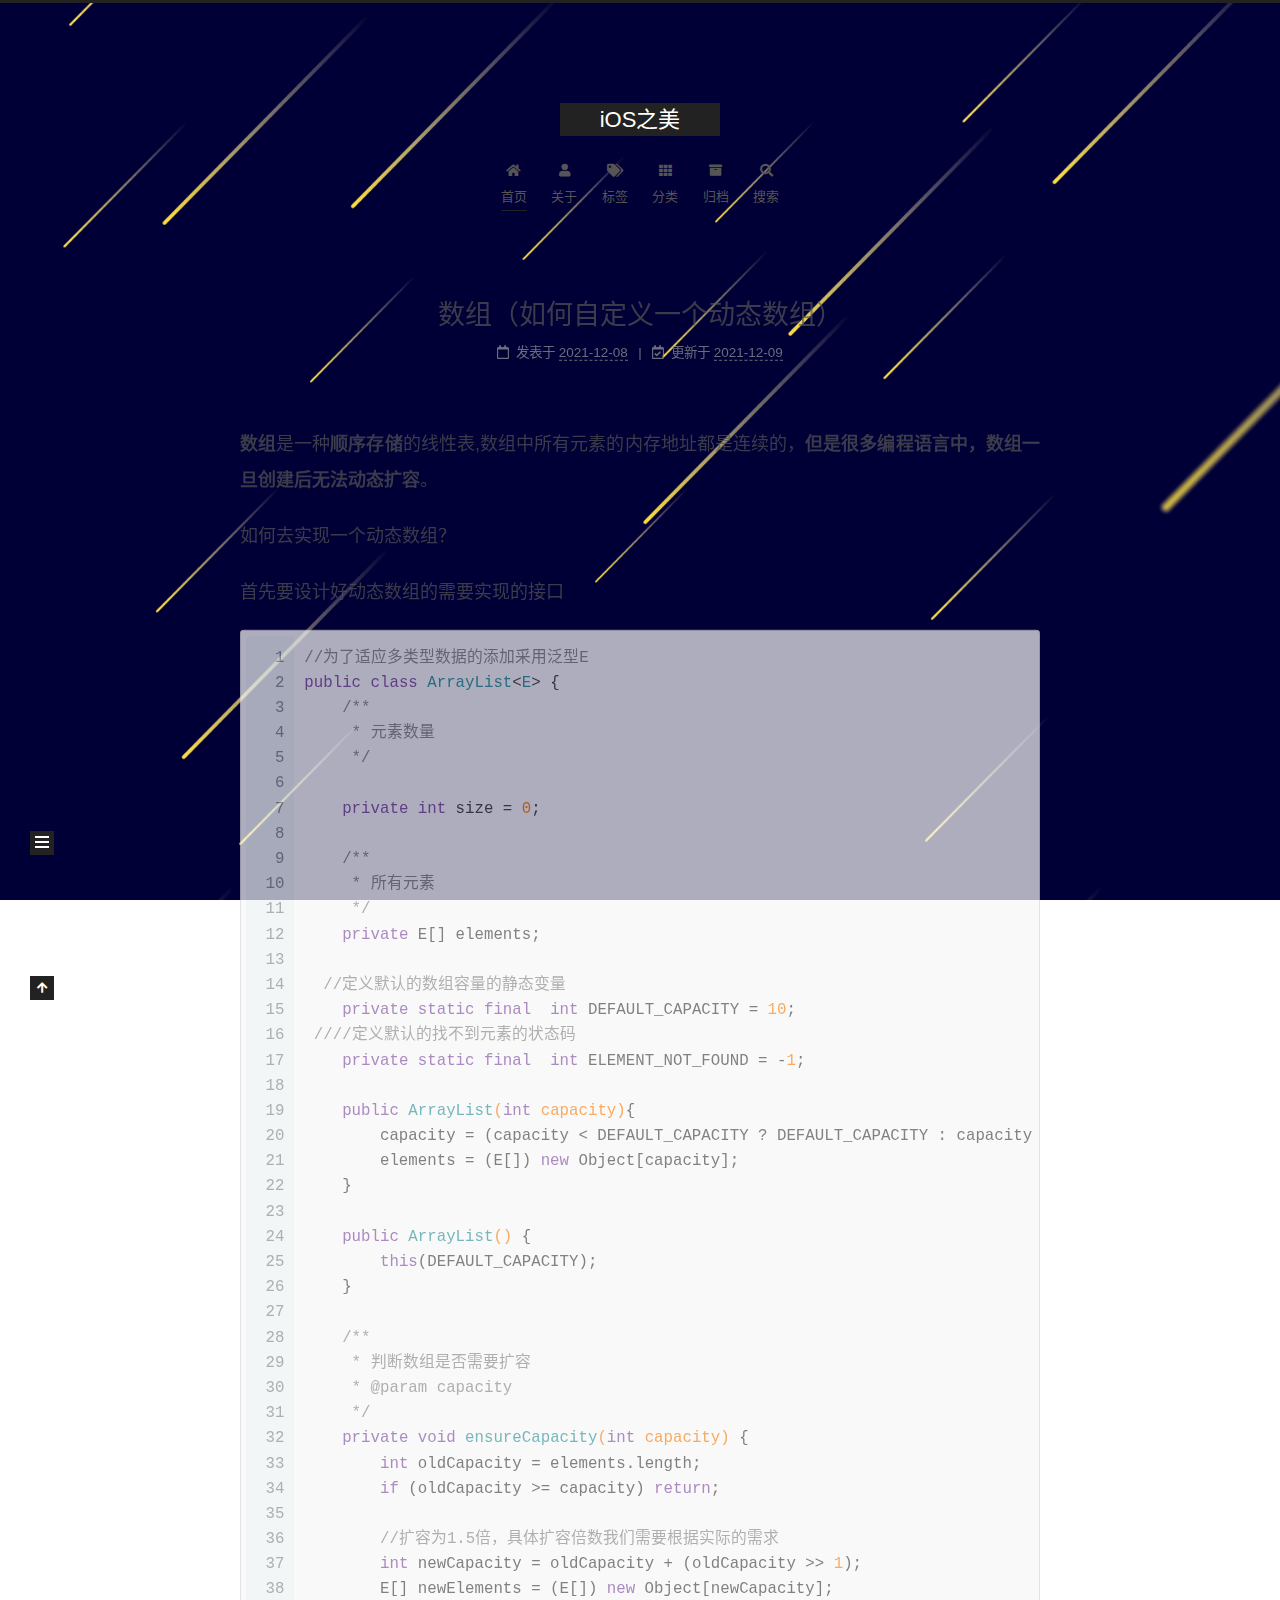
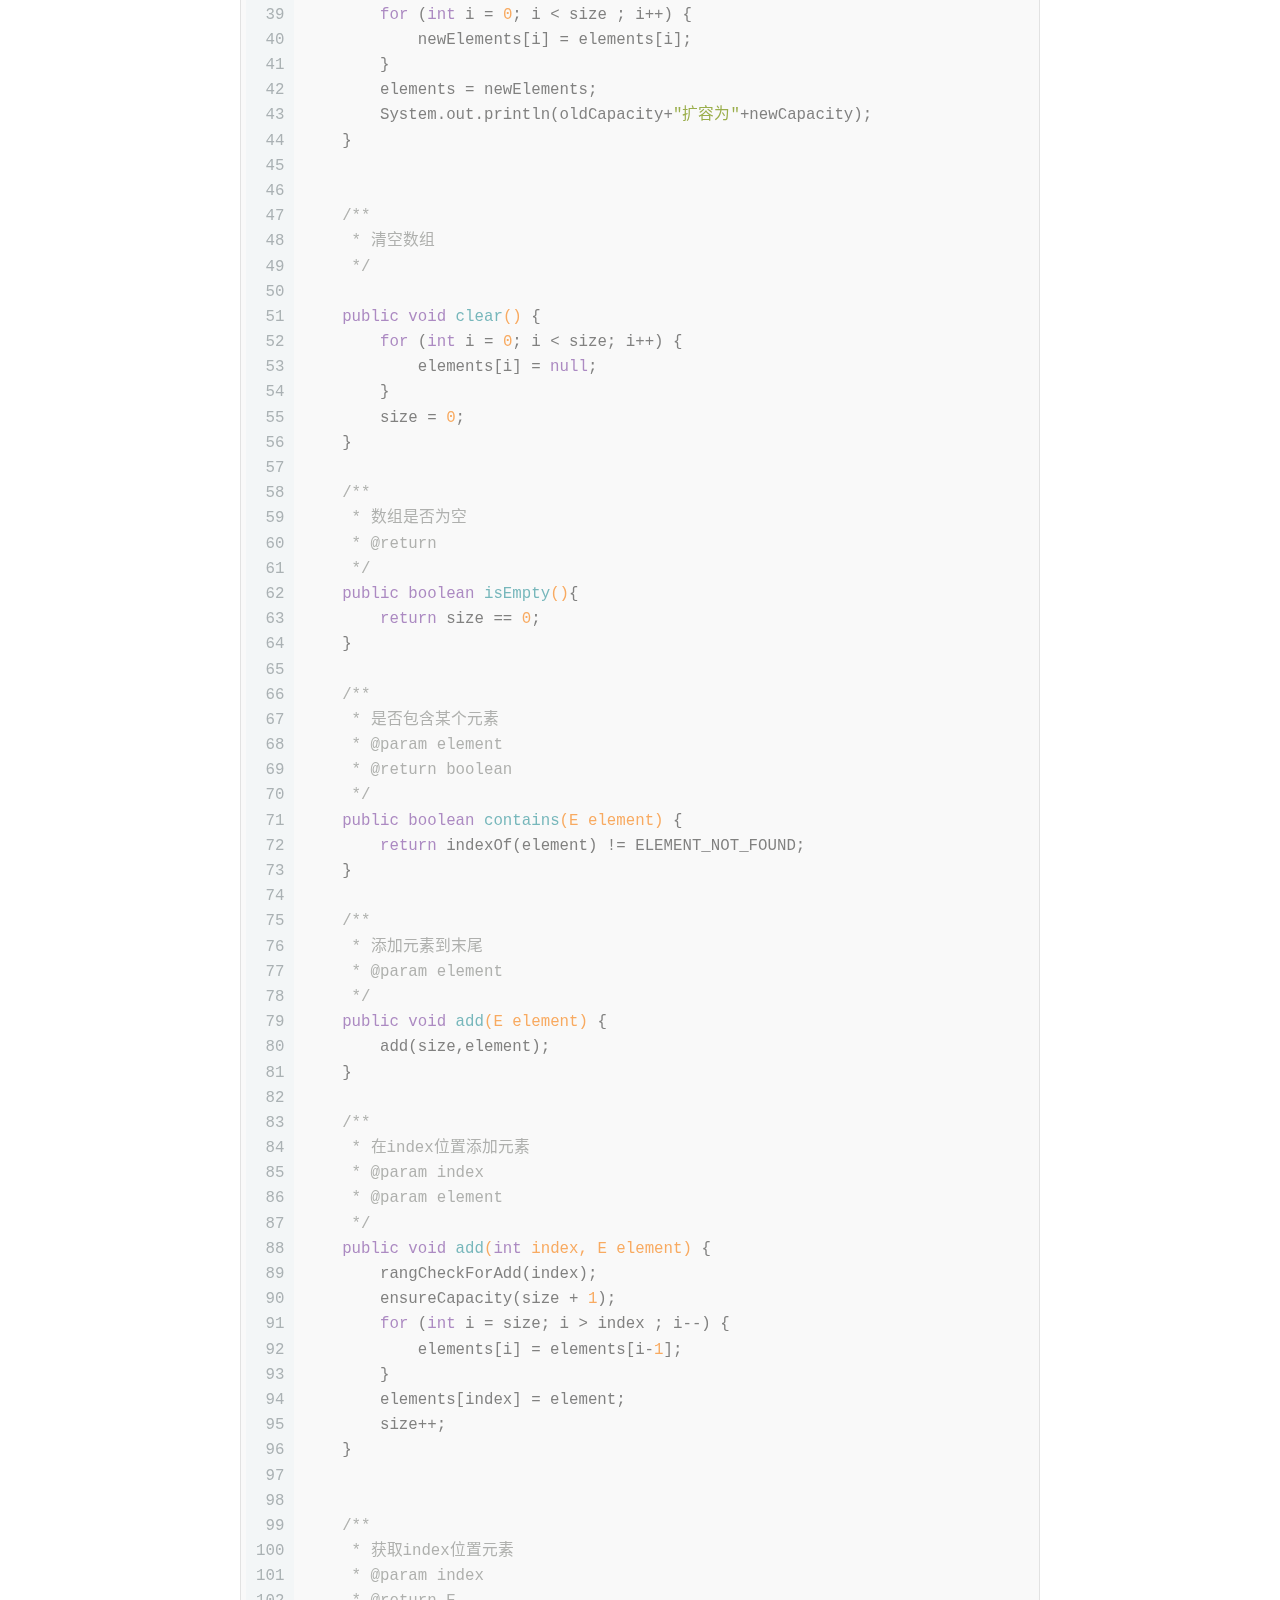
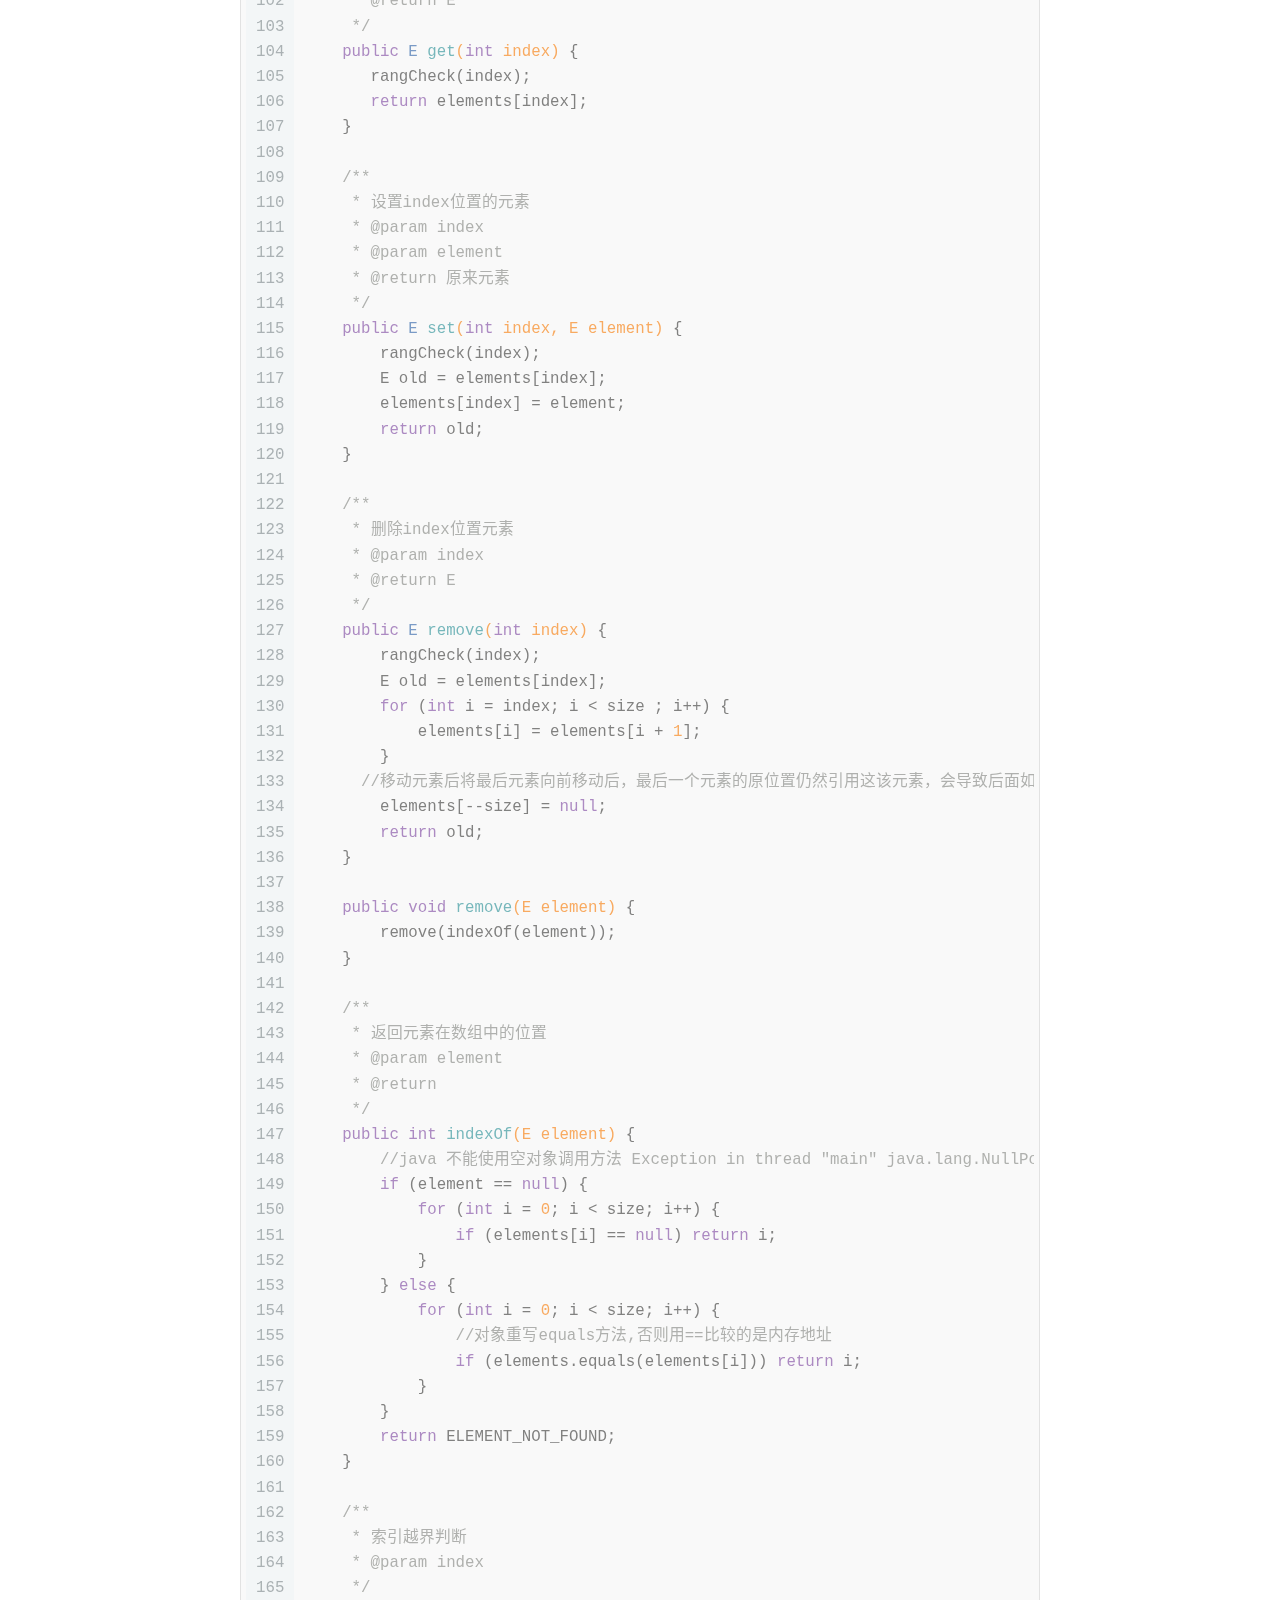
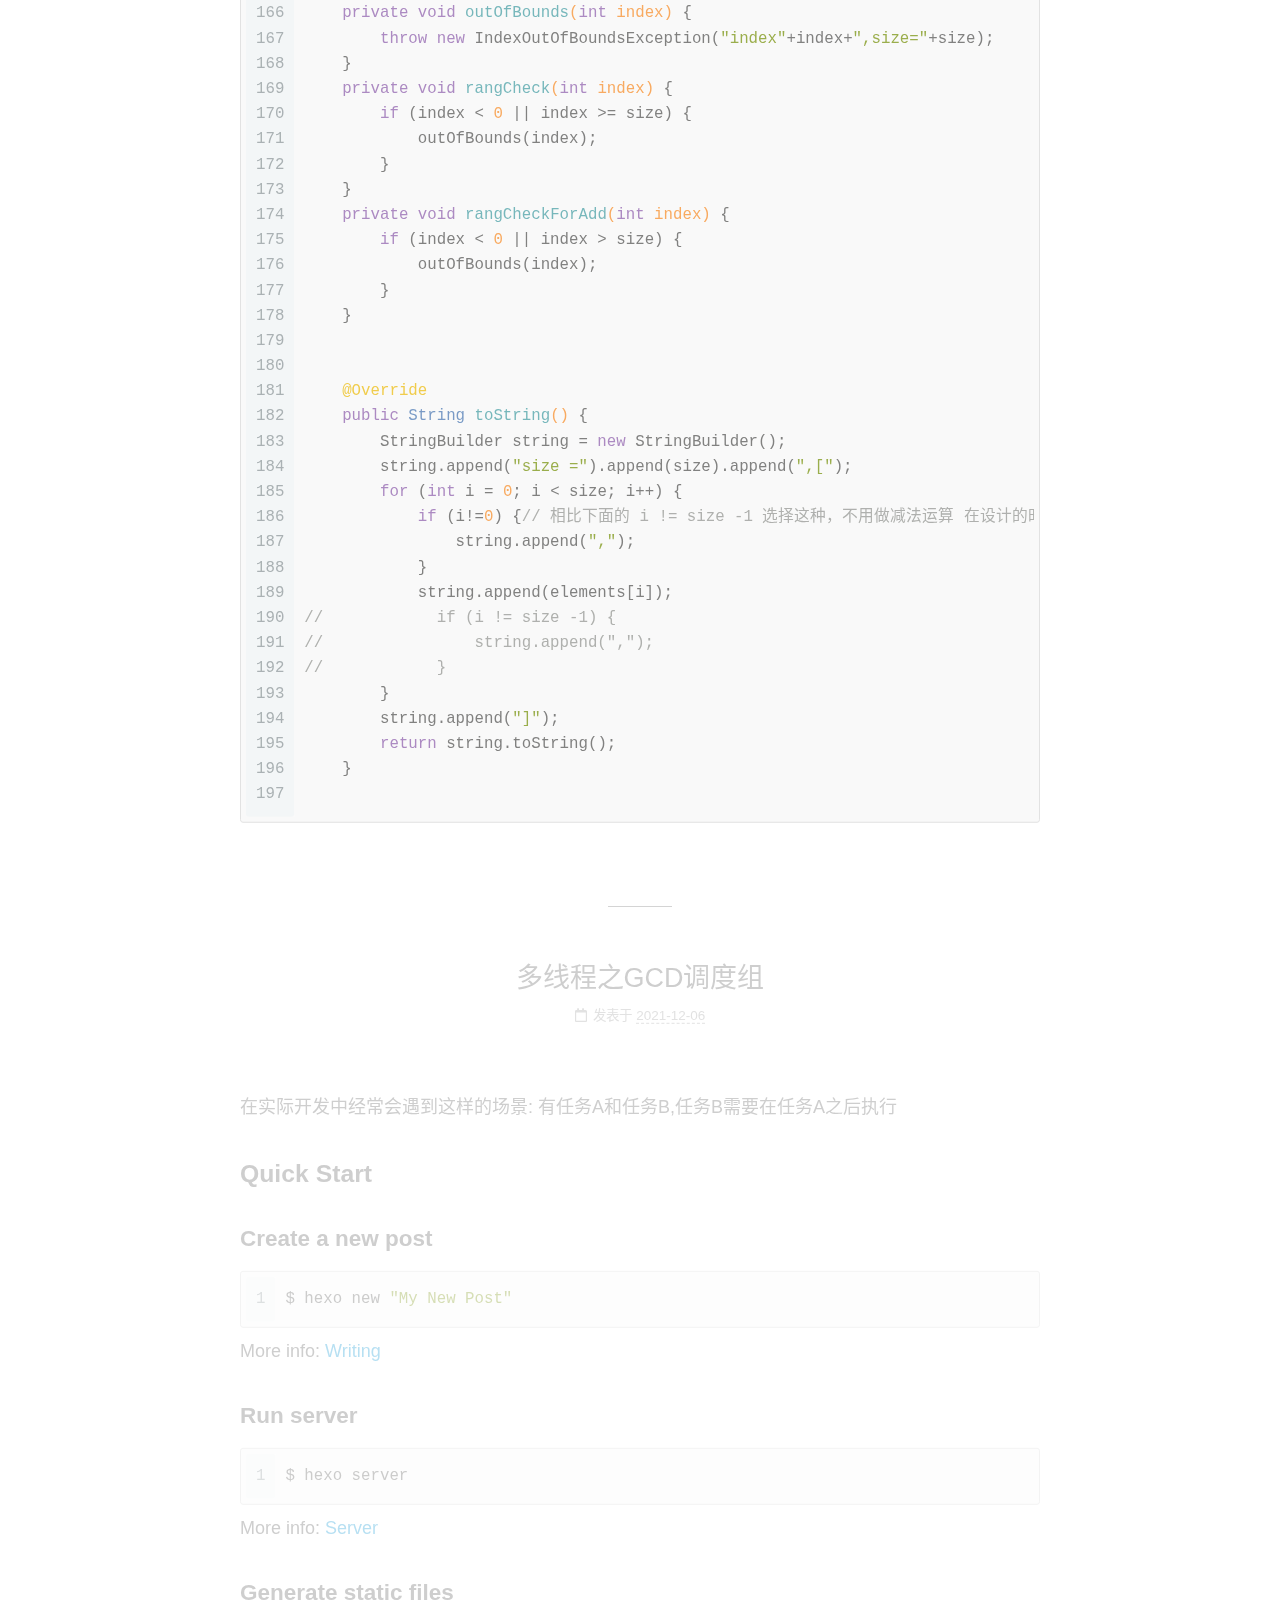
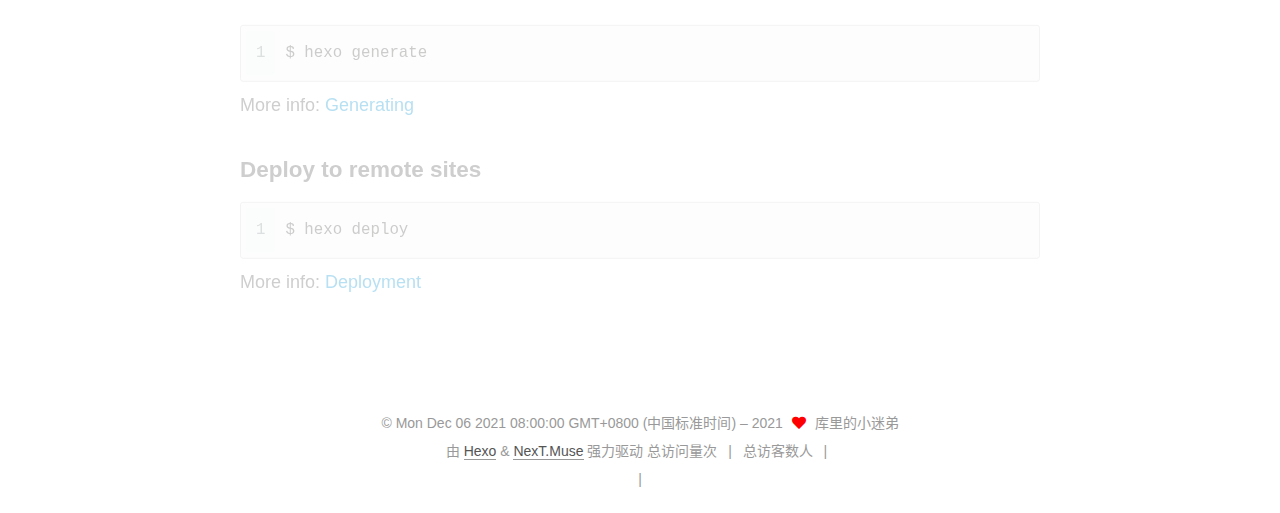
<file: index.html>
<!DOCTYPE html>
<html lang="zh-CN">
<head>
  <meta charset="UTF-8">
<meta name="viewport" content="width=device-width, initial-scale=1, maximum-scale=2">
<meta name="theme-color" content="#222">
<meta name="generator" content="Hexo 5.4.0">
  <link rel="apple-touch-icon" sizes="180x180" href="/images/apple-touch-icon-next.png">
  <link rel="icon" type="image/png" sizes="32x32" href="/images/favicon-32x32-next.png">
  <link rel="icon" type="image/png" sizes="16x16" href="/images/favicon-16x16-next.png">
  <link rel="mask-icon" href="/images/logo.svg" color="#222">

<link rel="stylesheet" href="/css/main.css">


<link rel="stylesheet" href="/lib/font-awesome/css/all.min.css">
  <link rel="stylesheet" href="/lib/pace/pace-theme-minimal.min.css">
  <script src="/lib/pace/pace.min.js"></script>

<script id="hexo-configurations">
    var NexT = window.NexT || {};
    var CONFIG = {"hostname":"qiuzhihang888.github.io","root":"/","scheme":"Muse","version":"7.8.0","exturl":false,"sidebar":{"position":"left","display":"post","padding":18,"offset":12,"onmobile":false},"copycode":{"enable":false,"show_result":false,"style":null},"back2top":{"enable":true,"sidebar":false,"scrollpercent":false},"bookmark":{"enable":false,"color":"#222","save":"auto"},"fancybox":false,"mediumzoom":false,"lazyload":false,"pangu":false,"comments":{"style":"tabs","active":null,"storage":true,"lazyload":false,"nav":null},"algolia":{"hits":{"per_page":10},"labels":{"input_placeholder":"Search for Posts","hits_empty":"We didn't find any results for the search: ${query}","hits_stats":"${hits} results found in ${time} ms"}},"localsearch":{"enable":true,"trigger":"manual","top_n_per_article":1,"unescape":false,"preload":false},"motion":{"enable":true,"async":false,"transition":{"post_block":"fadeIn","post_header":"slideDownIn","post_body":"slideDownIn","coll_header":"slideLeftIn","sidebar":"slideUpIn"}},"path":"search.xml"};
  </script>

  <meta name="description" content="人生之败,非傲即惰,二者必居其一">
<meta property="og:type" content="website">
<meta property="og:title" content="iOS之美">
<meta property="og:url" content="http://qiuzhihang888.github.io/index.html">
<meta property="og:site_name" content="iOS之美">
<meta property="og:description" content="人生之败,非傲即惰,二者必居其一">
<meta property="og:locale" content="zh_CN">
<meta property="article:author" content="库里的小迷弟">
<meta name="twitter:card" content="summary">

<link rel="canonical" href="http://qiuzhihang888.github.io/">


<script id="page-configurations">
  // https://hexo.io/docs/variables.html
  CONFIG.page = {
    sidebar: "",
    isHome : true,
    isPost : false,
    lang   : 'zh-CN'
  };
</script>

  <title>iOS之美</title>
  






  <noscript>
  <style>
  .use-motion .brand,
  .use-motion .menu-item,
  .sidebar-inner,
  .use-motion .post-block,
  .use-motion .pagination,
  .use-motion .comments,
  .use-motion .post-header,
  .use-motion .post-body,
  .use-motion .collection-header { opacity: initial; }

  .use-motion .site-title,
  .use-motion .site-subtitle {
    opacity: initial;
    top: initial;
  }

  .use-motion .logo-line-before i { left: initial; }
  .use-motion .logo-line-after i { right: initial; }
  </style>
</noscript>

<link rel="alternate" href="/rss2.xml" title="iOS之美" type="application/rss+xml">
</head>

<body itemscope itemtype="http://schema.org/WebPage">
  <div class="container use-motion">
    <div class="headband"></div>

    <header class="header" itemscope itemtype="http://schema.org/WPHeader">
      <div class="header-inner"><div class="site-brand-container">
  <div class="site-nav-toggle">
    <div class="toggle" aria-label="切换导航栏">
      <span class="toggle-line toggle-line-first"></span>
      <span class="toggle-line toggle-line-middle"></span>
      <span class="toggle-line toggle-line-last"></span>
    </div>
  </div>

  <div class="site-meta">

    <a href="/" class="brand" rel="start">
      <span class="logo-line-before"><i></i></span>
      <h1 class="site-title">iOS之美</h1>
      <span class="logo-line-after"><i></i></span>
    </a>
  </div>

  <div class="site-nav-right">
    <div class="toggle popup-trigger">
        <i class="fa fa-search fa-fw fa-lg"></i>
    </div>
  </div>
</div>




<nav class="site-nav">
  <ul id="menu" class="main-menu menu">
        <li class="menu-item menu-item-home">

    <a href="/" rel="section"><i class="fa fa-home fa-fw"></i>首页</a>

  </li>
        <li class="menu-item menu-item-about">

    <a href="/about/" rel="section"><i class="fa fa-user fa-fw"></i>关于</a>

  </li>
        <li class="menu-item menu-item-tags">

    <a href="/tags/" rel="section"><i class="fa fa-tags fa-fw"></i>标签</a>

  </li>
        <li class="menu-item menu-item-categories">

    <a href="/categories/" rel="section"><i class="fa fa-th fa-fw"></i>分类</a>

  </li>
        <li class="menu-item menu-item-archives">

    <a href="/archives/" rel="section"><i class="fa fa-archive fa-fw"></i>归档</a>

  </li>
      <li class="menu-item menu-item-search">
        <a role="button" class="popup-trigger"><i class="fa fa-search fa-fw"></i>搜索
        </a>
      </li>
  </ul>
</nav>



  <div class="search-pop-overlay">
    <div class="popup search-popup">
        <div class="search-header">
  <span class="search-icon">
    <i class="fa fa-search"></i>
  </span>
  <div class="search-input-container">
    <input autocomplete="off" autocapitalize="off"
           placeholder="搜索..." spellcheck="false"
           type="search" class="search-input">
  </div>
  <span class="popup-btn-close">
    <i class="fa fa-times-circle"></i>
  </span>
</div>
<div id="search-result">
  <div id="no-result">
    <i class="fa fa-spinner fa-pulse fa-5x fa-fw"></i>
  </div>
</div>

    </div>
  </div>

</div>
    </header>

    
  <div class="back-to-top">
    <i class="fa fa-arrow-up"></i>
    <span>0%</span>
  </div>


    <main class="main">
      <div class="main-inner">
        <div class="content-wrap">
          

          <div class="content index posts-expand">
            
      
  
  
  <article itemscope itemtype="http://schema.org/Article" class="post-block" lang="zh-CN">
    <link itemprop="mainEntityOfPage" href="http://qiuzhihang888.github.io/2021/12/08/%E6%95%B0%E6%8D%AE%E7%BB%93%E6%9E%84/">

    <span hidden itemprop="author" itemscope itemtype="http://schema.org/Person">
      <meta itemprop="image" content="/images/avatar.png">
      <meta itemprop="name" content="库里的小迷弟">
      <meta itemprop="description" content="人生之败,非傲即惰,二者必居其一">
    </span>

    <span hidden itemprop="publisher" itemscope itemtype="http://schema.org/Organization">
      <meta itemprop="name" content="iOS之美">
    </span>
      <header class="post-header">
        <h2 class="post-title" itemprop="name headline">
          
            <a href="/2021/12/08/%E6%95%B0%E6%8D%AE%E7%BB%93%E6%9E%84/" class="post-title-link" itemprop="url">数组（如何自定义一个动态数组）</a>
        </h2>

        <div class="post-meta">
            <span class="post-meta-item">
              <span class="post-meta-item-icon">
                <i class="far fa-calendar"></i>
              </span>
              <span class="post-meta-item-text">发表于</span>

              <time title="创建时间：2021-12-08 19:43:36" itemprop="dateCreated datePublished" datetime="2021-12-08T19:43:36+08:00">2021-12-08</time>
            </span>
              <span class="post-meta-item">
                <span class="post-meta-item-icon">
                  <i class="far fa-calendar-check"></i>
                </span>
                <span class="post-meta-item-text">更新于</span>
                <time title="修改时间：2021-12-09 12:14:06" itemprop="dateModified" datetime="2021-12-09T12:14:06+08:00">2021-12-09</time>
              </span>

          

        </div>
      </header>

    
    
    
    <div class="post-body" itemprop="articleBody">

      
          <p><strong>数组</strong>是一种<strong>顺序存储</strong>的线性表,数组中所有元素的内存地址都是连续的，<strong>但是很多编程语言中，数组一旦创建后无法动态扩容</strong>。</p>
<p>如何去实现一个动态数组？</p>
<p>首先要设计好动态数组的需要实现的接口</p>
<figure class="highlight java"><table><tr><td class="gutter"><pre><span class="line">1</span><br><span class="line">2</span><br><span class="line">3</span><br><span class="line">4</span><br><span class="line">5</span><br><span class="line">6</span><br><span class="line">7</span><br><span class="line">8</span><br><span class="line">9</span><br><span class="line">10</span><br><span class="line">11</span><br><span class="line">12</span><br><span class="line">13</span><br><span class="line">14</span><br><span class="line">15</span><br><span class="line">16</span><br><span class="line">17</span><br><span class="line">18</span><br><span class="line">19</span><br><span class="line">20</span><br><span class="line">21</span><br><span class="line">22</span><br><span class="line">23</span><br><span class="line">24</span><br><span class="line">25</span><br><span class="line">26</span><br><span class="line">27</span><br><span class="line">28</span><br><span class="line">29</span><br><span class="line">30</span><br><span class="line">31</span><br><span class="line">32</span><br><span class="line">33</span><br><span class="line">34</span><br><span class="line">35</span><br><span class="line">36</span><br><span class="line">37</span><br><span class="line">38</span><br><span class="line">39</span><br><span class="line">40</span><br><span class="line">41</span><br><span class="line">42</span><br><span class="line">43</span><br><span class="line">44</span><br><span class="line">45</span><br><span class="line">46</span><br><span class="line">47</span><br><span class="line">48</span><br><span class="line">49</span><br><span class="line">50</span><br><span class="line">51</span><br><span class="line">52</span><br><span class="line">53</span><br><span class="line">54</span><br><span class="line">55</span><br><span class="line">56</span><br><span class="line">57</span><br><span class="line">58</span><br><span class="line">59</span><br><span class="line">60</span><br><span class="line">61</span><br><span class="line">62</span><br><span class="line">63</span><br><span class="line">64</span><br><span class="line">65</span><br><span class="line">66</span><br><span class="line">67</span><br><span class="line">68</span><br><span class="line">69</span><br><span class="line">70</span><br><span class="line">71</span><br><span class="line">72</span><br><span class="line">73</span><br><span class="line">74</span><br><span class="line">75</span><br><span class="line">76</span><br><span class="line">77</span><br><span class="line">78</span><br><span class="line">79</span><br><span class="line">80</span><br><span class="line">81</span><br><span class="line">82</span><br><span class="line">83</span><br><span class="line">84</span><br><span class="line">85</span><br><span class="line">86</span><br><span class="line">87</span><br><span class="line">88</span><br><span class="line">89</span><br><span class="line">90</span><br><span class="line">91</span><br><span class="line">92</span><br><span class="line">93</span><br><span class="line">94</span><br><span class="line">95</span><br><span class="line">96</span><br><span class="line">97</span><br><span class="line">98</span><br><span class="line">99</span><br><span class="line">100</span><br><span class="line">101</span><br><span class="line">102</span><br><span class="line">103</span><br><span class="line">104</span><br><span class="line">105</span><br><span class="line">106</span><br><span class="line">107</span><br><span class="line">108</span><br><span class="line">109</span><br><span class="line">110</span><br><span class="line">111</span><br><span class="line">112</span><br><span class="line">113</span><br><span class="line">114</span><br><span class="line">115</span><br><span class="line">116</span><br><span class="line">117</span><br><span class="line">118</span><br><span class="line">119</span><br><span class="line">120</span><br><span class="line">121</span><br><span class="line">122</span><br><span class="line">123</span><br><span class="line">124</span><br><span class="line">125</span><br><span class="line">126</span><br><span class="line">127</span><br><span class="line">128</span><br><span class="line">129</span><br><span class="line">130</span><br><span class="line">131</span><br><span class="line">132</span><br><span class="line">133</span><br><span class="line">134</span><br><span class="line">135</span><br><span class="line">136</span><br><span class="line">137</span><br><span class="line">138</span><br><span class="line">139</span><br><span class="line">140</span><br><span class="line">141</span><br><span class="line">142</span><br><span class="line">143</span><br><span class="line">144</span><br><span class="line">145</span><br><span class="line">146</span><br><span class="line">147</span><br><span class="line">148</span><br><span class="line">149</span><br><span class="line">150</span><br><span class="line">151</span><br><span class="line">152</span><br><span class="line">153</span><br><span class="line">154</span><br><span class="line">155</span><br><span class="line">156</span><br><span class="line">157</span><br><span class="line">158</span><br><span class="line">159</span><br><span class="line">160</span><br><span class="line">161</span><br><span class="line">162</span><br><span class="line">163</span><br><span class="line">164</span><br><span class="line">165</span><br><span class="line">166</span><br><span class="line">167</span><br><span class="line">168</span><br><span class="line">169</span><br><span class="line">170</span><br><span class="line">171</span><br><span class="line">172</span><br><span class="line">173</span><br><span class="line">174</span><br><span class="line">175</span><br><span class="line">176</span><br><span class="line">177</span><br><span class="line">178</span><br><span class="line">179</span><br><span class="line">180</span><br><span class="line">181</span><br><span class="line">182</span><br><span class="line">183</span><br><span class="line">184</span><br><span class="line">185</span><br><span class="line">186</span><br><span class="line">187</span><br><span class="line">188</span><br><span class="line">189</span><br><span class="line">190</span><br><span class="line">191</span><br><span class="line">192</span><br><span class="line">193</span><br><span class="line">194</span><br><span class="line">195</span><br><span class="line">196</span><br><span class="line">197</span><br></pre></td><td class="code"><pre><span class="line"><span class="comment">//为了适应多类型数据的添加采用泛型E</span></span><br><span class="line"><span class="keyword">public</span> <span class="class"><span class="keyword">class</span> <span class="title">ArrayList</span>&lt;<span class="title">E</span>&gt; </span>&#123;</span><br><span class="line">    <span class="comment">/**</span></span><br><span class="line"><span class="comment">     * 元素数量</span></span><br><span class="line"><span class="comment">     */</span></span><br><span class="line"></span><br><span class="line">    <span class="keyword">private</span> <span class="keyword">int</span> size = <span class="number">0</span>;</span><br><span class="line"></span><br><span class="line">    <span class="comment">/**</span></span><br><span class="line"><span class="comment">     * 所有元素</span></span><br><span class="line"><span class="comment">     */</span></span><br><span class="line">    <span class="keyword">private</span> E[] elements;</span><br><span class="line"></span><br><span class="line">  <span class="comment">//定义默认的数组容量的静态变量</span></span><br><span class="line">    <span class="keyword">private</span> <span class="keyword">static</span> <span class="keyword">final</span>  <span class="keyword">int</span> DEFAULT_CAPACITY = <span class="number">10</span>;</span><br><span class="line"> <span class="comment">////定义默认的找不到元素的状态码</span></span><br><span class="line">    <span class="keyword">private</span> <span class="keyword">static</span> <span class="keyword">final</span>  <span class="keyword">int</span> ELEMENT_NOT_FOUND = -<span class="number">1</span>;</span><br><span class="line"></span><br><span class="line">    <span class="function"><span class="keyword">public</span> <span class="title">ArrayList</span><span class="params">(<span class="keyword">int</span> capacity)</span></span>&#123;</span><br><span class="line">        capacity = (capacity &lt; DEFAULT_CAPACITY ? DEFAULT_CAPACITY : capacity);</span><br><span class="line">        elements = (E[]) <span class="keyword">new</span> Object[capacity];</span><br><span class="line">    &#125;</span><br><span class="line"></span><br><span class="line">    <span class="function"><span class="keyword">public</span> <span class="title">ArrayList</span><span class="params">()</span> </span>&#123;</span><br><span class="line">        <span class="keyword">this</span>(DEFAULT_CAPACITY);</span><br><span class="line">    &#125;</span><br><span class="line"></span><br><span class="line">    <span class="comment">/**</span></span><br><span class="line"><span class="comment">     * 判断数组是否需要扩容</span></span><br><span class="line"><span class="comment">     * <span class="doctag">@param</span> capacity</span></span><br><span class="line"><span class="comment">     */</span></span><br><span class="line">    <span class="function"><span class="keyword">private</span> <span class="keyword">void</span> <span class="title">ensureCapacity</span><span class="params">(<span class="keyword">int</span> capacity)</span> </span>&#123;</span><br><span class="line">        <span class="keyword">int</span> oldCapacity = elements.length;</span><br><span class="line">        <span class="keyword">if</span> (oldCapacity &gt;= capacity) <span class="keyword">return</span>;</span><br><span class="line"></span><br><span class="line">        <span class="comment">//扩容为1.5倍，具体扩容倍数我们需要根据实际的需求</span></span><br><span class="line">        <span class="keyword">int</span> newCapacity = oldCapacity + (oldCapacity &gt;&gt; <span class="number">1</span>);</span><br><span class="line">        E[] newElements = (E[]) <span class="keyword">new</span> Object[newCapacity];</span><br><span class="line">        <span class="keyword">for</span> (<span class="keyword">int</span> i = <span class="number">0</span>; i &lt; size ; i++) &#123;</span><br><span class="line">            newElements[i] = elements[i];</span><br><span class="line">        &#125;</span><br><span class="line">        elements = newElements;</span><br><span class="line">        System.out.println(oldCapacity+<span class="string">&quot;扩容为&quot;</span>+newCapacity);</span><br><span class="line">    &#125;</span><br><span class="line"></span><br><span class="line"></span><br><span class="line">    <span class="comment">/**</span></span><br><span class="line"><span class="comment">     * 清空数组</span></span><br><span class="line"><span class="comment">     */</span></span><br><span class="line">  </span><br><span class="line">    <span class="function"><span class="keyword">public</span> <span class="keyword">void</span> <span class="title">clear</span><span class="params">()</span> </span>&#123;</span><br><span class="line">        <span class="keyword">for</span> (<span class="keyword">int</span> i = <span class="number">0</span>; i &lt; size; i++) &#123;</span><br><span class="line">            elements[i] = <span class="keyword">null</span>;</span><br><span class="line">        &#125;</span><br><span class="line">        size = <span class="number">0</span>;</span><br><span class="line">    &#125;</span><br><span class="line"></span><br><span class="line">    <span class="comment">/**</span></span><br><span class="line"><span class="comment">     * 数组是否为空</span></span><br><span class="line"><span class="comment">     * <span class="doctag">@return</span></span></span><br><span class="line"><span class="comment">     */</span></span><br><span class="line">    <span class="function"><span class="keyword">public</span> <span class="keyword">boolean</span> <span class="title">isEmpty</span><span class="params">()</span></span>&#123;</span><br><span class="line">        <span class="keyword">return</span> size == <span class="number">0</span>;</span><br><span class="line">    &#125;</span><br><span class="line"></span><br><span class="line">    <span class="comment">/**</span></span><br><span class="line"><span class="comment">     * 是否包含某个元素</span></span><br><span class="line"><span class="comment">     * <span class="doctag">@param</span> element</span></span><br><span class="line"><span class="comment">     * <span class="doctag">@return</span> boolean</span></span><br><span class="line"><span class="comment">     */</span></span><br><span class="line">    <span class="function"><span class="keyword">public</span> <span class="keyword">boolean</span> <span class="title">contains</span><span class="params">(E element)</span> </span>&#123;</span><br><span class="line">        <span class="keyword">return</span> indexOf(element) != ELEMENT_NOT_FOUND;</span><br><span class="line">    &#125;</span><br><span class="line"></span><br><span class="line">    <span class="comment">/**</span></span><br><span class="line"><span class="comment">     * 添加元素到末尾</span></span><br><span class="line"><span class="comment">     * <span class="doctag">@param</span> element</span></span><br><span class="line"><span class="comment">     */</span></span><br><span class="line">    <span class="function"><span class="keyword">public</span> <span class="keyword">void</span> <span class="title">add</span><span class="params">(E element)</span> </span>&#123;</span><br><span class="line">        add(size,element);</span><br><span class="line">    &#125;</span><br><span class="line"></span><br><span class="line">    <span class="comment">/**</span></span><br><span class="line"><span class="comment">     * 在index位置添加元素</span></span><br><span class="line"><span class="comment">     * <span class="doctag">@param</span> index</span></span><br><span class="line"><span class="comment">     * <span class="doctag">@param</span> element</span></span><br><span class="line"><span class="comment">     */</span></span><br><span class="line">    <span class="function"><span class="keyword">public</span> <span class="keyword">void</span> <span class="title">add</span><span class="params">(<span class="keyword">int</span> index, E element)</span> </span>&#123;</span><br><span class="line">        rangCheckForAdd(index);</span><br><span class="line">        ensureCapacity(size + <span class="number">1</span>);</span><br><span class="line">        <span class="keyword">for</span> (<span class="keyword">int</span> i = size; i &gt; index ; i--) &#123;</span><br><span class="line">            elements[i] = elements[i-<span class="number">1</span>];</span><br><span class="line">        &#125;</span><br><span class="line">        elements[index] = element;</span><br><span class="line">        size++;</span><br><span class="line">    &#125;</span><br><span class="line"></span><br><span class="line"></span><br><span class="line">    <span class="comment">/**</span></span><br><span class="line"><span class="comment">     * 获取index位置元素</span></span><br><span class="line"><span class="comment">     * <span class="doctag">@param</span> index</span></span><br><span class="line"><span class="comment">     * <span class="doctag">@return</span> E</span></span><br><span class="line"><span class="comment">     */</span></span><br><span class="line">    <span class="function"><span class="keyword">public</span> E <span class="title">get</span><span class="params">(<span class="keyword">int</span> index)</span> </span>&#123;</span><br><span class="line">       rangCheck(index);</span><br><span class="line">       <span class="keyword">return</span> elements[index];</span><br><span class="line">    &#125;</span><br><span class="line"></span><br><span class="line">    <span class="comment">/**</span></span><br><span class="line"><span class="comment">     * 设置index位置的元素</span></span><br><span class="line"><span class="comment">     * <span class="doctag">@param</span> index</span></span><br><span class="line"><span class="comment">     * <span class="doctag">@param</span> element</span></span><br><span class="line"><span class="comment">     * <span class="doctag">@return</span> 原来元素</span></span><br><span class="line"><span class="comment">     */</span></span><br><span class="line">    <span class="function"><span class="keyword">public</span> E <span class="title">set</span><span class="params">(<span class="keyword">int</span> index, E element)</span> </span>&#123;</span><br><span class="line">        rangCheck(index);</span><br><span class="line">        E old = elements[index];</span><br><span class="line">        elements[index] = element;</span><br><span class="line">        <span class="keyword">return</span> old;</span><br><span class="line">    &#125;</span><br><span class="line"></span><br><span class="line">    <span class="comment">/**</span></span><br><span class="line"><span class="comment">     * 删除index位置元素</span></span><br><span class="line"><span class="comment">     * <span class="doctag">@param</span> index</span></span><br><span class="line"><span class="comment">     * <span class="doctag">@return</span> E</span></span><br><span class="line"><span class="comment">     */</span></span><br><span class="line">    <span class="function"><span class="keyword">public</span> E <span class="title">remove</span><span class="params">(<span class="keyword">int</span> index)</span> </span>&#123;</span><br><span class="line">        rangCheck(index);</span><br><span class="line">        E old = elements[index];</span><br><span class="line">        <span class="keyword">for</span> (<span class="keyword">int</span> i = index; i &lt; size ; i++) &#123;</span><br><span class="line">            elements[i] = elements[i + <span class="number">1</span>];</span><br><span class="line">        &#125;</span><br><span class="line">      <span class="comment">//移动元素后将最后元素向前移动后，最后一个元素的原位置仍然引用这该元素，会导致后面如果释放时释放不掉，所以必须将size-1位置的元素清空。</span></span><br><span class="line">        elements[--size] = <span class="keyword">null</span>;</span><br><span class="line">        <span class="keyword">return</span> old;</span><br><span class="line">    &#125;</span><br><span class="line"></span><br><span class="line">    <span class="function"><span class="keyword">public</span> <span class="keyword">void</span> <span class="title">remove</span><span class="params">(E element)</span> </span>&#123;</span><br><span class="line">        remove(indexOf(element));</span><br><span class="line">    &#125;</span><br><span class="line"></span><br><span class="line">    <span class="comment">/**</span></span><br><span class="line"><span class="comment">     * 返回元素在数组中的位置</span></span><br><span class="line"><span class="comment">     * <span class="doctag">@param</span> element</span></span><br><span class="line"><span class="comment">     * <span class="doctag">@return</span></span></span><br><span class="line"><span class="comment">     */</span></span><br><span class="line">    <span class="function"><span class="keyword">public</span> <span class="keyword">int</span> <span class="title">indexOf</span><span class="params">(E element)</span> </span>&#123;</span><br><span class="line">        <span class="comment">//java 不能使用空对象调用方法 Exception in thread &quot;main&quot; java.lang.NullPointerException</span></span><br><span class="line">        <span class="keyword">if</span> (element == <span class="keyword">null</span>) &#123;</span><br><span class="line">            <span class="keyword">for</span> (<span class="keyword">int</span> i = <span class="number">0</span>; i &lt; size; i++) &#123;</span><br><span class="line">                <span class="keyword">if</span> (elements[i] == <span class="keyword">null</span>) <span class="keyword">return</span> i;</span><br><span class="line">            &#125;</span><br><span class="line">        &#125; <span class="keyword">else</span> &#123;</span><br><span class="line">            <span class="keyword">for</span> (<span class="keyword">int</span> i = <span class="number">0</span>; i &lt; size; i++) &#123;</span><br><span class="line">                <span class="comment">//对象重写equals方法,否则用==比较的是内存地址</span></span><br><span class="line">                <span class="keyword">if</span> (elements.equals(elements[i])) <span class="keyword">return</span> i;</span><br><span class="line">            &#125;</span><br><span class="line">        &#125;</span><br><span class="line">        <span class="keyword">return</span> ELEMENT_NOT_FOUND;</span><br><span class="line">    &#125;</span><br><span class="line"></span><br><span class="line">    <span class="comment">/**</span></span><br><span class="line"><span class="comment">     * 索引越界判断</span></span><br><span class="line"><span class="comment">     * <span class="doctag">@param</span> index</span></span><br><span class="line"><span class="comment">     */</span></span><br><span class="line">    <span class="function"><span class="keyword">private</span> <span class="keyword">void</span> <span class="title">outOfBounds</span><span class="params">(<span class="keyword">int</span> index)</span> </span>&#123;</span><br><span class="line">        <span class="keyword">throw</span> <span class="keyword">new</span> IndexOutOfBoundsException(<span class="string">&quot;index&quot;</span>+index+<span class="string">&quot;,size=&quot;</span>+size);</span><br><span class="line">    &#125;</span><br><span class="line">    <span class="function"><span class="keyword">private</span> <span class="keyword">void</span> <span class="title">rangCheck</span><span class="params">(<span class="keyword">int</span> index)</span> </span>&#123;</span><br><span class="line">        <span class="keyword">if</span> (index &lt; <span class="number">0</span> || index &gt;= size) &#123;</span><br><span class="line">            outOfBounds(index);</span><br><span class="line">        &#125;</span><br><span class="line">    &#125;</span><br><span class="line">    <span class="function"><span class="keyword">private</span> <span class="keyword">void</span> <span class="title">rangCheckForAdd</span><span class="params">(<span class="keyword">int</span> index)</span> </span>&#123;</span><br><span class="line">        <span class="keyword">if</span> (index &lt; <span class="number">0</span> || index &gt; size) &#123;</span><br><span class="line">            outOfBounds(index);</span><br><span class="line">        &#125;</span><br><span class="line">    &#125;</span><br><span class="line"></span><br><span class="line"></span><br><span class="line">    <span class="meta">@Override</span></span><br><span class="line">    <span class="function"><span class="keyword">public</span> String <span class="title">toString</span><span class="params">()</span> </span>&#123;</span><br><span class="line">        StringBuilder string = <span class="keyword">new</span> StringBuilder();</span><br><span class="line">        string.append(<span class="string">&quot;size =&quot;</span>).append(size).append(<span class="string">&quot;,[&quot;</span>);</span><br><span class="line">        <span class="keyword">for</span> (<span class="keyword">int</span> i = <span class="number">0</span>; i &lt; size; i++) &#123;</span><br><span class="line">            <span class="keyword">if</span> (i!=<span class="number">0</span>) &#123;<span class="comment">// 相比下面的 i != size -1 选择这种，不用做减法运算 在设计的时候我们应该考虑到在实现目的的同时做到最少的运算 </span></span><br><span class="line">                string.append(<span class="string">&quot;,&quot;</span>);</span><br><span class="line">            &#125;</span><br><span class="line">            string.append(elements[i]);</span><br><span class="line"><span class="comment">//            if (i != size -1) &#123;</span></span><br><span class="line"><span class="comment">//                string.append(&quot;,&quot;);</span></span><br><span class="line"><span class="comment">//            &#125;</span></span><br><span class="line">        &#125;</span><br><span class="line">        string.append(<span class="string">&quot;]&quot;</span>);</span><br><span class="line">        <span class="keyword">return</span> string.toString();</span><br><span class="line">    &#125;</span><br><span class="line"></span><br></pre></td></tr></table></figure>


      
    </div>

    
    
    
      <footer class="post-footer">
        <div class="post-eof"></div>
      </footer>
  </article>
  
  
  

      
  
  
  <article itemscope itemtype="http://schema.org/Article" class="post-block" lang="zh-CN">
    <link itemprop="mainEntityOfPage" href="http://qiuzhihang888.github.io/2021/12/06/iOS_%E5%A4%9A%E7%BA%BF%E7%A8%8B/">

    <span hidden itemprop="author" itemscope itemtype="http://schema.org/Person">
      <meta itemprop="image" content="/images/avatar.png">
      <meta itemprop="name" content="库里的小迷弟">
      <meta itemprop="description" content="人生之败,非傲即惰,二者必居其一">
    </span>

    <span hidden itemprop="publisher" itemscope itemtype="http://schema.org/Organization">
      <meta itemprop="name" content="iOS之美">
    </span>
      <header class="post-header">
        <h2 class="post-title" itemprop="name headline">
          
            <a href="/2021/12/06/iOS_%E5%A4%9A%E7%BA%BF%E7%A8%8B/" class="post-title-link" itemprop="url">多线程之GCD调度组</a>
        </h2>

        <div class="post-meta">
            <span class="post-meta-item">
              <span class="post-meta-item-icon">
                <i class="far fa-calendar"></i>
              </span>
              <span class="post-meta-item-text">发表于</span>
              

              <time title="创建时间：2021-12-06 03:02:05 / 修改时间：20:57:39" itemprop="dateCreated datePublished" datetime="2021-12-06T03:02:05+08:00">2021-12-06</time>
            </span>

          

        </div>
      </header>

    
    
    
    <div class="post-body" itemprop="articleBody">

      
          <p>在实际开发中经常会遇到这样的场景: 有任务A和任务B,任务B需要在任务A之后执行</p>
<h2 id="Quick-Start"><a href="#Quick-Start" class="headerlink" title="Quick Start"></a>Quick Start</h2><h3 id="Create-a-new-post"><a href="#Create-a-new-post" class="headerlink" title="Create a new post"></a>Create a new post</h3><figure class="highlight bash"><table><tr><td class="gutter"><pre><span class="line">1</span><br></pre></td><td class="code"><pre><span class="line">$ hexo new <span class="string">&quot;My New Post&quot;</span></span><br></pre></td></tr></table></figure>

<p>More info: <a target="_blank" rel="noopener" href="https://hexo.io/docs/writing.html">Writing</a></p>
<h3 id="Run-server"><a href="#Run-server" class="headerlink" title="Run server"></a>Run server</h3><figure class="highlight bash"><table><tr><td class="gutter"><pre><span class="line">1</span><br></pre></td><td class="code"><pre><span class="line">$ hexo server</span><br></pre></td></tr></table></figure>

<p>More info: <a target="_blank" rel="noopener" href="https://hexo.io/docs/server.html">Server</a></p>
<h3 id="Generate-static-files"><a href="#Generate-static-files" class="headerlink" title="Generate static files"></a>Generate static files</h3><figure class="highlight bash"><table><tr><td class="gutter"><pre><span class="line">1</span><br></pre></td><td class="code"><pre><span class="line">$ hexo generate</span><br></pre></td></tr></table></figure>

<p>More info: <a target="_blank" rel="noopener" href="https://hexo.io/docs/generating.html">Generating</a></p>
<h3 id="Deploy-to-remote-sites"><a href="#Deploy-to-remote-sites" class="headerlink" title="Deploy to remote sites"></a>Deploy to remote sites</h3><figure class="highlight bash"><table><tr><td class="gutter"><pre><span class="line">1</span><br></pre></td><td class="code"><pre><span class="line">$ hexo deploy</span><br></pre></td></tr></table></figure>

<p>More info: <a target="_blank" rel="noopener" href="https://hexo.io/docs/one-command-deployment.html">Deployment</a></p>

      
    </div>

    
    
    
      <footer class="post-footer">
        <div class="post-eof"></div>
      </footer>
  </article>
  
  
  


  



          </div>
          

<script>
  window.addEventListener('tabs:register', () => {
    let { activeClass } = CONFIG.comments;
    if (CONFIG.comments.storage) {
      activeClass = localStorage.getItem('comments_active') || activeClass;
    }
    if (activeClass) {
      let activeTab = document.querySelector(`a[href="#comment-${activeClass}"]`);
      if (activeTab) {
        activeTab.click();
      }
    }
  });
  if (CONFIG.comments.storage) {
    window.addEventListener('tabs:click', event => {
      if (!event.target.matches('.tabs-comment .tab-content .tab-pane')) return;
      let commentClass = event.target.classList[1];
      localStorage.setItem('comments_active', commentClass);
    });
  }
</script>

        </div>
          
  
  <div class="toggle sidebar-toggle">
    <span class="toggle-line toggle-line-first"></span>
    <span class="toggle-line toggle-line-middle"></span>
    <span class="toggle-line toggle-line-last"></span>
  </div>

  <aside class="sidebar">
    <div class="sidebar-inner">

      <ul class="sidebar-nav motion-element">
        <li class="sidebar-nav-toc">
          文章目录
        </li>
        <li class="sidebar-nav-overview">
          站点概览
        </li>
      </ul>

      <!--noindex-->
      <div class="post-toc-wrap sidebar-panel">
      </div>
      <!--/noindex-->

      <div class="site-overview-wrap sidebar-panel">
        <div class="site-author motion-element" itemprop="author" itemscope itemtype="http://schema.org/Person">
    <img class="site-author-image" itemprop="image" alt="库里的小迷弟"
      src="/images/avatar.png">
  <p class="site-author-name" itemprop="name">库里的小迷弟</p>
  <div class="site-description" itemprop="description">人生之败,非傲即惰,二者必居其一</div>
</div>
<div class="site-state-wrap motion-element">
  <nav class="site-state">
      <div class="site-state-item site-state-posts">
          <a href="/archives/">
        
          <span class="site-state-item-count">2</span>
          <span class="site-state-item-name">日志</span>
        </a>
      </div>
  </nav>
</div>
  <div class="links-of-author motion-element">
      <span class="links-of-author-item">
        <a href="https://github.com/qiuzhihang888" title="GitHub → https:&#x2F;&#x2F;github.com&#x2F;qiuzhihang888" rel="noopener" target="_blank"><i class="fab fa-github fa-fw"></i>GitHub</a>
      </span>
  </div>



      </div>

    </div>
  </aside>
  <div id="sidebar-dimmer"></div>


      </div>
    </main>

    <footer class="footer">
      <div class="footer-inner">
        

        

<div class="copyright">
  
  &copy; Mon Dec 06 2021 08:00:00 GMT+0800 (中国标准时间) – 
  <span itemprop="copyrightYear">2021</span>
  <span class="with-love">
    <i class="fa fa-heart"></i>
  </span>
  <span class="author" itemprop="copyrightHolder">库里的小迷弟</span>
</div>
  <div class="powered-by">由 <a href="https://hexo.io/" class="theme-link" rel="noopener" target="_blank">Hexo</a> & <a href="https://muse.theme-next.org/" class="theme-link" rel="noopener" target="_blank">NexT.Muse</a> 强力驱动
  </div>

    <script async src="//dn-lbstatics.qbox.me/busuanzi/2.3/busuanzi.pure.mini.js"></script>

    <span id="busuanzi_container_site_pv">总访问量<span id="busuanzi_value_site_pv"></span>次</span>
    <span class="post-meta-divider">|</span>
    <span id="busuanzi_container_site_uv">总访客数<span id="busuanzi_value_site_uv"></span>人</span>
    <span class="post-meta-divider">|</span>
<!-- 不蒜子计数初始值纠正 -->
<script>
$(document).ready(function() {

    var int = setInterval(fixCount, 50);  // 50ms周期检测函数
    var countOffset = 0;  // 初始化首次数据

    function fixCount() {            
       if (document.getElementById("busuanzi_container_site_pv").style.display != "none")
        {
            $("#busuanzi_value_site_pv").html(parseInt($("#busuanzi_value_site_pv").html()) + countOffset); 
            clearInterval(int);
        }                  
        if ($("#busuanzi_container_site_pv").css("display") != "none")
        {
            $("#busuanzi_value_site_uv").html(parseInt($("#busuanzi_value_site_uv").html()) + countOffset); // 加上初始数据 
            clearInterval(int); // 停止检测
        }  
    }
        
});
</script> 



        
<div class="busuanzi-count">
  <script async src="https://busuanzi.ibruce.info/busuanzi/2.3/busuanzi.pure.mini.js"></script>
    <span class="post-meta-item" id="busuanzi_container_site_uv" style="display: none;">
      <span class="post-meta-item-icon">
        <i class="fa fa-user"></i>
      </span>
      <span class="site-uv" title="总访客量">
        <span id="busuanzi_value_site_uv"></span>
      </span>
    </span>
    <span class="post-meta-divider">|</span>
    <span class="post-meta-item" id="busuanzi_container_site_pv" style="display: none;">
      <span class="post-meta-item-icon">
        <i class="fa fa-eye"></i>
      </span>
      <span class="site-pv" title="总访问量">
        <span id="busuanzi_value_site_pv"></span>
      </span>
    </span>
</div>








      </div>
    </footer>
  </div>

  
  <script src="/lib/anime.min.js"></script>
  <script src="/lib/velocity/velocity.min.js"></script>
  <script src="/lib/velocity/velocity.ui.min.js"></script>

<script src="/js/utils.js"></script>

<script src="/js/motion.js"></script>


<script src="/js/schemes/muse.js"></script>


<script src="/js/next-boot.js"></script>




  




  
<script src="/js/local-search.js"></script>













  

  


</body>
</html>
</file>
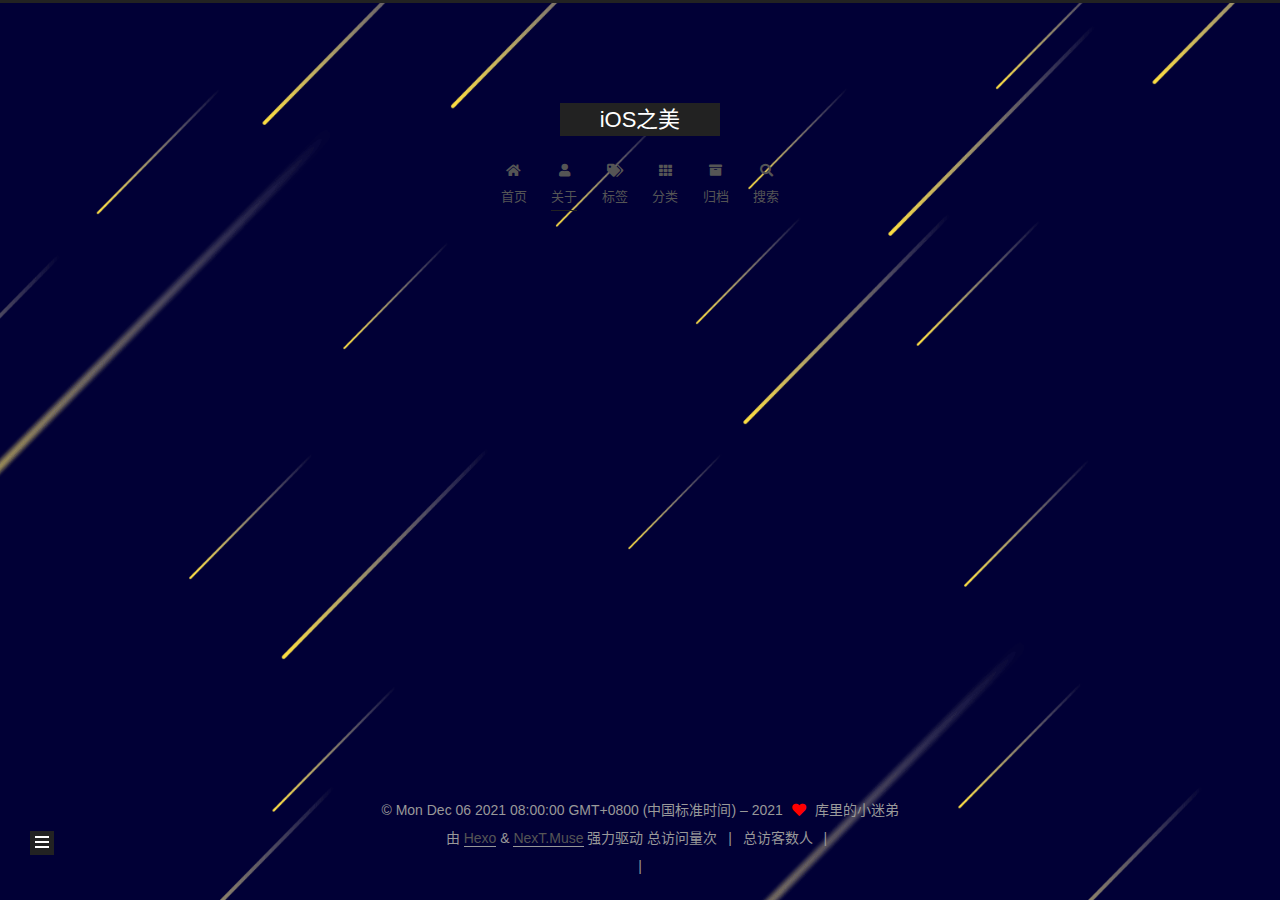
<file: about/index.html>
<!DOCTYPE html>
<html lang="zh-CN">
<head>
  <meta charset="UTF-8">
<meta name="viewport" content="width=device-width, initial-scale=1, maximum-scale=2">
<meta name="theme-color" content="#222">
<meta name="generator" content="Hexo 5.4.0">
  <link rel="apple-touch-icon" sizes="180x180" href="/images/apple-touch-icon-next.png">
  <link rel="icon" type="image/png" sizes="32x32" href="/images/favicon-32x32-next.png">
  <link rel="icon" type="image/png" sizes="16x16" href="/images/favicon-16x16-next.png">
  <link rel="mask-icon" href="/images/logo.svg" color="#222">

<link rel="stylesheet" href="/css/main.css">


<link rel="stylesheet" href="/lib/font-awesome/css/all.min.css">
  <link rel="stylesheet" href="/lib/pace/pace-theme-minimal.min.css">
  <script src="/lib/pace/pace.min.js"></script>

<script id="hexo-configurations">
    var NexT = window.NexT || {};
    var CONFIG = {"hostname":"qiuzhihang888.github.io","root":"/","scheme":"Muse","version":"7.8.0","exturl":false,"sidebar":{"position":"left","display":"post","padding":18,"offset":12,"onmobile":false},"copycode":{"enable":false,"show_result":false,"style":null},"back2top":{"enable":true,"sidebar":false,"scrollpercent":false},"bookmark":{"enable":false,"color":"#222","save":"auto"},"fancybox":false,"mediumzoom":false,"lazyload":false,"pangu":false,"comments":{"style":"tabs","active":null,"storage":true,"lazyload":false,"nav":null},"algolia":{"hits":{"per_page":10},"labels":{"input_placeholder":"Search for Posts","hits_empty":"We didn't find any results for the search: ${query}","hits_stats":"${hits} results found in ${time} ms"}},"localsearch":{"enable":true,"trigger":"manual","top_n_per_article":1,"unescape":false,"preload":false},"motion":{"enable":true,"async":false,"transition":{"post_block":"fadeIn","post_header":"slideDownIn","post_body":"slideDownIn","coll_header":"slideLeftIn","sidebar":"slideUpIn"}},"path":"search.xml"};
  </script>

  <meta name="description" content="人生之败,非傲即惰,二者必居其一">
<meta property="og:type" content="website">
<meta property="og:title" content="关于">
<meta property="og:url" content="http://qiuzhihang888.github.io/about/index.html">
<meta property="og:site_name" content="iOS之美">
<meta property="og:description" content="人生之败,非傲即惰,二者必居其一">
<meta property="og:locale" content="zh_CN">
<meta property="article:published_time" content="2021-12-05T20:34:42.000Z">
<meta property="article:modified_time" content="2021-12-05T20:37:02.706Z">
<meta property="article:author" content="库里的小迷弟">
<meta name="twitter:card" content="summary">

<link rel="canonical" href="http://qiuzhihang888.github.io/about/">


<script id="page-configurations">
  // https://hexo.io/docs/variables.html
  CONFIG.page = {
    sidebar: "",
    isHome : false,
    isPost : false,
    lang   : 'zh-CN'
  };
</script>

  <title>关于 | iOS之美
</title>
  






  <noscript>
  <style>
  .use-motion .brand,
  .use-motion .menu-item,
  .sidebar-inner,
  .use-motion .post-block,
  .use-motion .pagination,
  .use-motion .comments,
  .use-motion .post-header,
  .use-motion .post-body,
  .use-motion .collection-header { opacity: initial; }

  .use-motion .site-title,
  .use-motion .site-subtitle {
    opacity: initial;
    top: initial;
  }

  .use-motion .logo-line-before i { left: initial; }
  .use-motion .logo-line-after i { right: initial; }
  </style>
</noscript>

<link rel="alternate" href="/rss2.xml" title="iOS之美" type="application/rss+xml">
</head>

<body itemscope itemtype="http://schema.org/WebPage">
  <div class="container use-motion">
    <div class="headband"></div>

    <header class="header" itemscope itemtype="http://schema.org/WPHeader">
      <div class="header-inner"><div class="site-brand-container">
  <div class="site-nav-toggle">
    <div class="toggle" aria-label="切换导航栏">
      <span class="toggle-line toggle-line-first"></span>
      <span class="toggle-line toggle-line-middle"></span>
      <span class="toggle-line toggle-line-last"></span>
    </div>
  </div>

  <div class="site-meta">

    <a href="/" class="brand" rel="start">
      <span class="logo-line-before"><i></i></span>
      <h1 class="site-title">iOS之美</h1>
      <span class="logo-line-after"><i></i></span>
    </a>
  </div>

  <div class="site-nav-right">
    <div class="toggle popup-trigger">
        <i class="fa fa-search fa-fw fa-lg"></i>
    </div>
  </div>
</div>




<nav class="site-nav">
  <ul id="menu" class="main-menu menu">
        <li class="menu-item menu-item-home">

    <a href="/" rel="section"><i class="fa fa-home fa-fw"></i>首页</a>

  </li>
        <li class="menu-item menu-item-about">

    <a href="/about/" rel="section"><i class="fa fa-user fa-fw"></i>关于</a>

  </li>
        <li class="menu-item menu-item-tags">

    <a href="/tags/" rel="section"><i class="fa fa-tags fa-fw"></i>标签</a>

  </li>
        <li class="menu-item menu-item-categories">

    <a href="/categories/" rel="section"><i class="fa fa-th fa-fw"></i>分类</a>

  </li>
        <li class="menu-item menu-item-archives">

    <a href="/archives/" rel="section"><i class="fa fa-archive fa-fw"></i>归档</a>

  </li>
      <li class="menu-item menu-item-search">
        <a role="button" class="popup-trigger"><i class="fa fa-search fa-fw"></i>搜索
        </a>
      </li>
  </ul>
</nav>



  <div class="search-pop-overlay">
    <div class="popup search-popup">
        <div class="search-header">
  <span class="search-icon">
    <i class="fa fa-search"></i>
  </span>
  <div class="search-input-container">
    <input autocomplete="off" autocapitalize="off"
           placeholder="搜索..." spellcheck="false"
           type="search" class="search-input">
  </div>
  <span class="popup-btn-close">
    <i class="fa fa-times-circle"></i>
  </span>
</div>
<div id="search-result">
  <div id="no-result">
    <i class="fa fa-spinner fa-pulse fa-5x fa-fw"></i>
  </div>
</div>

    </div>
  </div>

</div>
    </header>

    
  <div class="back-to-top">
    <i class="fa fa-arrow-up"></i>
    <span>0%</span>
  </div>


    <main class="main">
      <div class="main-inner">
        <div class="content-wrap">
          
  
  

          <div class="content page posts-expand">
            

    
    
    
    <div class="post-block" lang="zh-CN">
      <header class="post-header">

<h1 class="post-title" itemprop="name headline">关于
</h1>

<div class="post-meta">
  

</div>

</header>

      
      
      
      <div class="post-body">
          
      </div>
      
      
      
    </div>
    

    
    
    


          </div>
          

<script>
  window.addEventListener('tabs:register', () => {
    let { activeClass } = CONFIG.comments;
    if (CONFIG.comments.storage) {
      activeClass = localStorage.getItem('comments_active') || activeClass;
    }
    if (activeClass) {
      let activeTab = document.querySelector(`a[href="#comment-${activeClass}"]`);
      if (activeTab) {
        activeTab.click();
      }
    }
  });
  if (CONFIG.comments.storage) {
    window.addEventListener('tabs:click', event => {
      if (!event.target.matches('.tabs-comment .tab-content .tab-pane')) return;
      let commentClass = event.target.classList[1];
      localStorage.setItem('comments_active', commentClass);
    });
  }
</script>

        </div>
          
  
  <div class="toggle sidebar-toggle">
    <span class="toggle-line toggle-line-first"></span>
    <span class="toggle-line toggle-line-middle"></span>
    <span class="toggle-line toggle-line-last"></span>
  </div>

  <aside class="sidebar">
    <div class="sidebar-inner">

      <ul class="sidebar-nav motion-element">
        <li class="sidebar-nav-toc">
          文章目录
        </li>
        <li class="sidebar-nav-overview">
          站点概览
        </li>
      </ul>

      <!--noindex-->
      <div class="post-toc-wrap sidebar-panel">
      </div>
      <!--/noindex-->

      <div class="site-overview-wrap sidebar-panel">
        <div class="site-author motion-element" itemprop="author" itemscope itemtype="http://schema.org/Person">
    <img class="site-author-image" itemprop="image" alt="库里的小迷弟"
      src="/images/avatar.png">
  <p class="site-author-name" itemprop="name">库里的小迷弟</p>
  <div class="site-description" itemprop="description">人生之败,非傲即惰,二者必居其一</div>
</div>
<div class="site-state-wrap motion-element">
  <nav class="site-state">
      <div class="site-state-item site-state-posts">
          <a href="/archives/">
        
          <span class="site-state-item-count">2</span>
          <span class="site-state-item-name">日志</span>
        </a>
      </div>
  </nav>
</div>
  <div class="links-of-author motion-element">
      <span class="links-of-author-item">
        <a href="https://github.com/qiuzhihang888" title="GitHub → https:&#x2F;&#x2F;github.com&#x2F;qiuzhihang888" rel="noopener" target="_blank"><i class="fab fa-github fa-fw"></i>GitHub</a>
      </span>
  </div>



      </div>

    </div>
  </aside>
  <div id="sidebar-dimmer"></div>


      </div>
    </main>

    <footer class="footer">
      <div class="footer-inner">
        

        

<div class="copyright">
  
  &copy; Mon Dec 06 2021 08:00:00 GMT+0800 (中国标准时间) – 
  <span itemprop="copyrightYear">2021</span>
  <span class="with-love">
    <i class="fa fa-heart"></i>
  </span>
  <span class="author" itemprop="copyrightHolder">库里的小迷弟</span>
</div>
  <div class="powered-by">由 <a href="https://hexo.io/" class="theme-link" rel="noopener" target="_blank">Hexo</a> & <a href="https://muse.theme-next.org/" class="theme-link" rel="noopener" target="_blank">NexT.Muse</a> 强力驱动
  </div>

    <script async src="//dn-lbstatics.qbox.me/busuanzi/2.3/busuanzi.pure.mini.js"></script>

    <span id="busuanzi_container_site_pv">总访问量<span id="busuanzi_value_site_pv"></span>次</span>
    <span class="post-meta-divider">|</span>
    <span id="busuanzi_container_site_uv">总访客数<span id="busuanzi_value_site_uv"></span>人</span>
    <span class="post-meta-divider">|</span>
<!-- 不蒜子计数初始值纠正 -->
<script>
$(document).ready(function() {

    var int = setInterval(fixCount, 50);  // 50ms周期检测函数
    var countOffset = 0;  // 初始化首次数据

    function fixCount() {            
       if (document.getElementById("busuanzi_container_site_pv").style.display != "none")
        {
            $("#busuanzi_value_site_pv").html(parseInt($("#busuanzi_value_site_pv").html()) + countOffset); 
            clearInterval(int);
        }                  
        if ($("#busuanzi_container_site_pv").css("display") != "none")
        {
            $("#busuanzi_value_site_uv").html(parseInt($("#busuanzi_value_site_uv").html()) + countOffset); // 加上初始数据 
            clearInterval(int); // 停止检测
        }  
    }
        
});
</script> 



        
<div class="busuanzi-count">
  <script async src="https://busuanzi.ibruce.info/busuanzi/2.3/busuanzi.pure.mini.js"></script>
    <span class="post-meta-item" id="busuanzi_container_site_uv" style="display: none;">
      <span class="post-meta-item-icon">
        <i class="fa fa-user"></i>
      </span>
      <span class="site-uv" title="总访客量">
        <span id="busuanzi_value_site_uv"></span>
      </span>
    </span>
    <span class="post-meta-divider">|</span>
    <span class="post-meta-item" id="busuanzi_container_site_pv" style="display: none;">
      <span class="post-meta-item-icon">
        <i class="fa fa-eye"></i>
      </span>
      <span class="site-pv" title="总访问量">
        <span id="busuanzi_value_site_pv"></span>
      </span>
    </span>
</div>








      </div>
    </footer>
  </div>

  
  <script src="/lib/anime.min.js"></script>
  <script src="/lib/velocity/velocity.min.js"></script>
  <script src="/lib/velocity/velocity.ui.min.js"></script>

<script src="/js/utils.js"></script>

<script src="/js/motion.js"></script>


<script src="/js/schemes/muse.js"></script>


<script src="/js/next-boot.js"></script>




  




  
<script src="/js/local-search.js"></script>













  

  


</body>
</html>
</file>
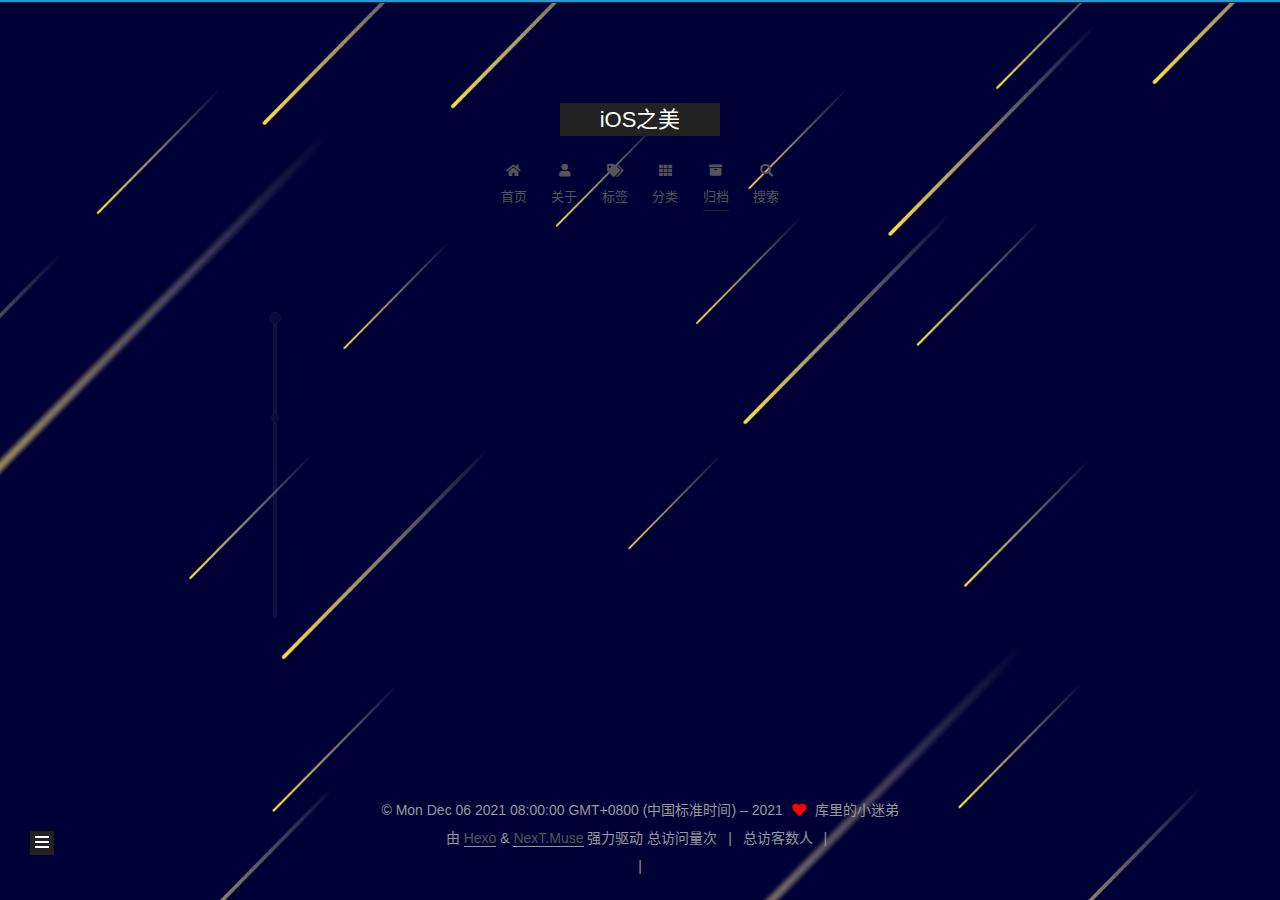
<file: archives/index.html>
<!DOCTYPE html>
<html lang="zh-CN">
<head>
  <meta charset="UTF-8">
<meta name="viewport" content="width=device-width, initial-scale=1, maximum-scale=2">
<meta name="theme-color" content="#222">
<meta name="generator" content="Hexo 5.4.0">
  <link rel="apple-touch-icon" sizes="180x180" href="/images/apple-touch-icon-next.png">
  <link rel="icon" type="image/png" sizes="32x32" href="/images/favicon-32x32-next.png">
  <link rel="icon" type="image/png" sizes="16x16" href="/images/favicon-16x16-next.png">
  <link rel="mask-icon" href="/images/logo.svg" color="#222">

<link rel="stylesheet" href="/css/main.css">


<link rel="stylesheet" href="/lib/font-awesome/css/all.min.css">
  <link rel="stylesheet" href="/lib/pace/pace-theme-minimal.min.css">
  <script src="/lib/pace/pace.min.js"></script>

<script id="hexo-configurations">
    var NexT = window.NexT || {};
    var CONFIG = {"hostname":"qiuzhihang888.github.io","root":"/","scheme":"Muse","version":"7.8.0","exturl":false,"sidebar":{"position":"left","display":"post","padding":18,"offset":12,"onmobile":false},"copycode":{"enable":false,"show_result":false,"style":null},"back2top":{"enable":true,"sidebar":false,"scrollpercent":false},"bookmark":{"enable":false,"color":"#222","save":"auto"},"fancybox":false,"mediumzoom":false,"lazyload":false,"pangu":false,"comments":{"style":"tabs","active":null,"storage":true,"lazyload":false,"nav":null},"algolia":{"hits":{"per_page":10},"labels":{"input_placeholder":"Search for Posts","hits_empty":"We didn't find any results for the search: ${query}","hits_stats":"${hits} results found in ${time} ms"}},"localsearch":{"enable":true,"trigger":"manual","top_n_per_article":1,"unescape":false,"preload":false},"motion":{"enable":true,"async":false,"transition":{"post_block":"fadeIn","post_header":"slideDownIn","post_body":"slideDownIn","coll_header":"slideLeftIn","sidebar":"slideUpIn"}},"path":"search.xml"};
  </script>

  <meta name="description" content="人生之败,非傲即惰,二者必居其一">
<meta property="og:type" content="website">
<meta property="og:title" content="iOS之美">
<meta property="og:url" content="http://qiuzhihang888.github.io/archives/index.html">
<meta property="og:site_name" content="iOS之美">
<meta property="og:description" content="人生之败,非傲即惰,二者必居其一">
<meta property="og:locale" content="zh_CN">
<meta property="article:author" content="库里的小迷弟">
<meta name="twitter:card" content="summary">

<link rel="canonical" href="http://qiuzhihang888.github.io/archives/">


<script id="page-configurations">
  // https://hexo.io/docs/variables.html
  CONFIG.page = {
    sidebar: "",
    isHome : false,
    isPost : false,
    lang   : 'zh-CN'
  };
</script>

  <title>归档 | iOS之美</title>
  






  <noscript>
  <style>
  .use-motion .brand,
  .use-motion .menu-item,
  .sidebar-inner,
  .use-motion .post-block,
  .use-motion .pagination,
  .use-motion .comments,
  .use-motion .post-header,
  .use-motion .post-body,
  .use-motion .collection-header { opacity: initial; }

  .use-motion .site-title,
  .use-motion .site-subtitle {
    opacity: initial;
    top: initial;
  }

  .use-motion .logo-line-before i { left: initial; }
  .use-motion .logo-line-after i { right: initial; }
  </style>
</noscript>

<link rel="alternate" href="/rss2.xml" title="iOS之美" type="application/rss+xml">
</head>

<body itemscope itemtype="http://schema.org/WebPage">
  <div class="container use-motion">
    <div class="headband"></div>

    <header class="header" itemscope itemtype="http://schema.org/WPHeader">
      <div class="header-inner"><div class="site-brand-container">
  <div class="site-nav-toggle">
    <div class="toggle" aria-label="切换导航栏">
      <span class="toggle-line toggle-line-first"></span>
      <span class="toggle-line toggle-line-middle"></span>
      <span class="toggle-line toggle-line-last"></span>
    </div>
  </div>

  <div class="site-meta">

    <a href="/" class="brand" rel="start">
      <span class="logo-line-before"><i></i></span>
      <h1 class="site-title">iOS之美</h1>
      <span class="logo-line-after"><i></i></span>
    </a>
  </div>

  <div class="site-nav-right">
    <div class="toggle popup-trigger">
        <i class="fa fa-search fa-fw fa-lg"></i>
    </div>
  </div>
</div>




<nav class="site-nav">
  <ul id="menu" class="main-menu menu">
        <li class="menu-item menu-item-home">

    <a href="/" rel="section"><i class="fa fa-home fa-fw"></i>首页</a>

  </li>
        <li class="menu-item menu-item-about">

    <a href="/about/" rel="section"><i class="fa fa-user fa-fw"></i>关于</a>

  </li>
        <li class="menu-item menu-item-tags">

    <a href="/tags/" rel="section"><i class="fa fa-tags fa-fw"></i>标签</a>

  </li>
        <li class="menu-item menu-item-categories">

    <a href="/categories/" rel="section"><i class="fa fa-th fa-fw"></i>分类</a>

  </li>
        <li class="menu-item menu-item-archives">

    <a href="/archives/" rel="section"><i class="fa fa-archive fa-fw"></i>归档</a>

  </li>
      <li class="menu-item menu-item-search">
        <a role="button" class="popup-trigger"><i class="fa fa-search fa-fw"></i>搜索
        </a>
      </li>
  </ul>
</nav>



  <div class="search-pop-overlay">
    <div class="popup search-popup">
        <div class="search-header">
  <span class="search-icon">
    <i class="fa fa-search"></i>
  </span>
  <div class="search-input-container">
    <input autocomplete="off" autocapitalize="off"
           placeholder="搜索..." spellcheck="false"
           type="search" class="search-input">
  </div>
  <span class="popup-btn-close">
    <i class="fa fa-times-circle"></i>
  </span>
</div>
<div id="search-result">
  <div id="no-result">
    <i class="fa fa-spinner fa-pulse fa-5x fa-fw"></i>
  </div>
</div>

    </div>
  </div>

</div>
    </header>

    
  <div class="back-to-top">
    <i class="fa fa-arrow-up"></i>
    <span>0%</span>
  </div>


    <main class="main">
      <div class="main-inner">
        <div class="content-wrap">
          

          <div class="content archive">
            

  
  
  
  <div class="post-block">
    <div class="posts-collapse">
      <div class="collection-title">
        <span class="collection-header">嗯..! 目前共计 2 篇日志。 继续努力。</span>
      </div>

      
    <div class="collection-year">
      <span class="collection-header">2021</span>
    </div>

  <article itemscope itemtype="http://schema.org/Article">
    <header class="post-header">

      <div class="post-meta">
        <time itemprop="dateCreated"
              datetime="2021-12-08T19:43:36+08:00"
              content="2021-12-08">
          12-08
        </time>
      </div>

      <div class="post-title">
          <a class="post-title-link" href="/2021/12/08/%E6%95%B0%E6%8D%AE%E7%BB%93%E6%9E%84/" itemprop="url">
            <span itemprop="name">数组（如何自定义一个动态数组）</span>
          </a>
      </div>

    </header>
  </article>

  <article itemscope itemtype="http://schema.org/Article">
    <header class="post-header">

      <div class="post-meta">
        <time itemprop="dateCreated"
              datetime="2021-12-06T03:02:05+08:00"
              content="2021-12-06">
          12-06
        </time>
      </div>

      <div class="post-title">
          <a class="post-title-link" href="/2021/12/06/iOS_%E5%A4%9A%E7%BA%BF%E7%A8%8B/" itemprop="url">
            <span itemprop="name">多线程之GCD调度组</span>
          </a>
      </div>

    </header>
  </article>


    </div>
  </div>
  
  
  

  



          </div>
          

<script>
  window.addEventListener('tabs:register', () => {
    let { activeClass } = CONFIG.comments;
    if (CONFIG.comments.storage) {
      activeClass = localStorage.getItem('comments_active') || activeClass;
    }
    if (activeClass) {
      let activeTab = document.querySelector(`a[href="#comment-${activeClass}"]`);
      if (activeTab) {
        activeTab.click();
      }
    }
  });
  if (CONFIG.comments.storage) {
    window.addEventListener('tabs:click', event => {
      if (!event.target.matches('.tabs-comment .tab-content .tab-pane')) return;
      let commentClass = event.target.classList[1];
      localStorage.setItem('comments_active', commentClass);
    });
  }
</script>

        </div>
          
  
  <div class="toggle sidebar-toggle">
    <span class="toggle-line toggle-line-first"></span>
    <span class="toggle-line toggle-line-middle"></span>
    <span class="toggle-line toggle-line-last"></span>
  </div>

  <aside class="sidebar">
    <div class="sidebar-inner">

      <ul class="sidebar-nav motion-element">
        <li class="sidebar-nav-toc">
          文章目录
        </li>
        <li class="sidebar-nav-overview">
          站点概览
        </li>
      </ul>

      <!--noindex-->
      <div class="post-toc-wrap sidebar-panel">
      </div>
      <!--/noindex-->

      <div class="site-overview-wrap sidebar-panel">
        <div class="site-author motion-element" itemprop="author" itemscope itemtype="http://schema.org/Person">
    <img class="site-author-image" itemprop="image" alt="库里的小迷弟"
      src="/images/avatar.png">
  <p class="site-author-name" itemprop="name">库里的小迷弟</p>
  <div class="site-description" itemprop="description">人生之败,非傲即惰,二者必居其一</div>
</div>
<div class="site-state-wrap motion-element">
  <nav class="site-state">
      <div class="site-state-item site-state-posts">
          <a href="/archives/">
        
          <span class="site-state-item-count">2</span>
          <span class="site-state-item-name">日志</span>
        </a>
      </div>
  </nav>
</div>
  <div class="links-of-author motion-element">
      <span class="links-of-author-item">
        <a href="https://github.com/qiuzhihang888" title="GitHub → https:&#x2F;&#x2F;github.com&#x2F;qiuzhihang888" rel="noopener" target="_blank"><i class="fab fa-github fa-fw"></i>GitHub</a>
      </span>
  </div>



      </div>

    </div>
  </aside>
  <div id="sidebar-dimmer"></div>


      </div>
    </main>

    <footer class="footer">
      <div class="footer-inner">
        

        

<div class="copyright">
  
  &copy; Mon Dec 06 2021 08:00:00 GMT+0800 (中国标准时间) – 
  <span itemprop="copyrightYear">2021</span>
  <span class="with-love">
    <i class="fa fa-heart"></i>
  </span>
  <span class="author" itemprop="copyrightHolder">库里的小迷弟</span>
</div>
  <div class="powered-by">由 <a href="https://hexo.io/" class="theme-link" rel="noopener" target="_blank">Hexo</a> & <a href="https://muse.theme-next.org/" class="theme-link" rel="noopener" target="_blank">NexT.Muse</a> 强力驱动
  </div>

    <script async src="//dn-lbstatics.qbox.me/busuanzi/2.3/busuanzi.pure.mini.js"></script>

    <span id="busuanzi_container_site_pv">总访问量<span id="busuanzi_value_site_pv"></span>次</span>
    <span class="post-meta-divider">|</span>
    <span id="busuanzi_container_site_uv">总访客数<span id="busuanzi_value_site_uv"></span>人</span>
    <span class="post-meta-divider">|</span>
<!-- 不蒜子计数初始值纠正 -->
<script>
$(document).ready(function() {

    var int = setInterval(fixCount, 50);  // 50ms周期检测函数
    var countOffset = 0;  // 初始化首次数据

    function fixCount() {            
       if (document.getElementById("busuanzi_container_site_pv").style.display != "none")
        {
            $("#busuanzi_value_site_pv").html(parseInt($("#busuanzi_value_site_pv").html()) + countOffset); 
            clearInterval(int);
        }                  
        if ($("#busuanzi_container_site_pv").css("display") != "none")
        {
            $("#busuanzi_value_site_uv").html(parseInt($("#busuanzi_value_site_uv").html()) + countOffset); // 加上初始数据 
            clearInterval(int); // 停止检测
        }  
    }
        
});
</script> 



        
<div class="busuanzi-count">
  <script async src="https://busuanzi.ibruce.info/busuanzi/2.3/busuanzi.pure.mini.js"></script>
    <span class="post-meta-item" id="busuanzi_container_site_uv" style="display: none;">
      <span class="post-meta-item-icon">
        <i class="fa fa-user"></i>
      </span>
      <span class="site-uv" title="总访客量">
        <span id="busuanzi_value_site_uv"></span>
      </span>
    </span>
    <span class="post-meta-divider">|</span>
    <span class="post-meta-item" id="busuanzi_container_site_pv" style="display: none;">
      <span class="post-meta-item-icon">
        <i class="fa fa-eye"></i>
      </span>
      <span class="site-pv" title="总访问量">
        <span id="busuanzi_value_site_pv"></span>
      </span>
    </span>
</div>








      </div>
    </footer>
  </div>

  
  <script src="/lib/anime.min.js"></script>
  <script src="/lib/velocity/velocity.min.js"></script>
  <script src="/lib/velocity/velocity.ui.min.js"></script>

<script src="/js/utils.js"></script>

<script src="/js/motion.js"></script>


<script src="/js/schemes/muse.js"></script>


<script src="/js/next-boot.js"></script>




  




  
<script src="/js/local-search.js"></script>













  

  


</body>
</html>
</file>
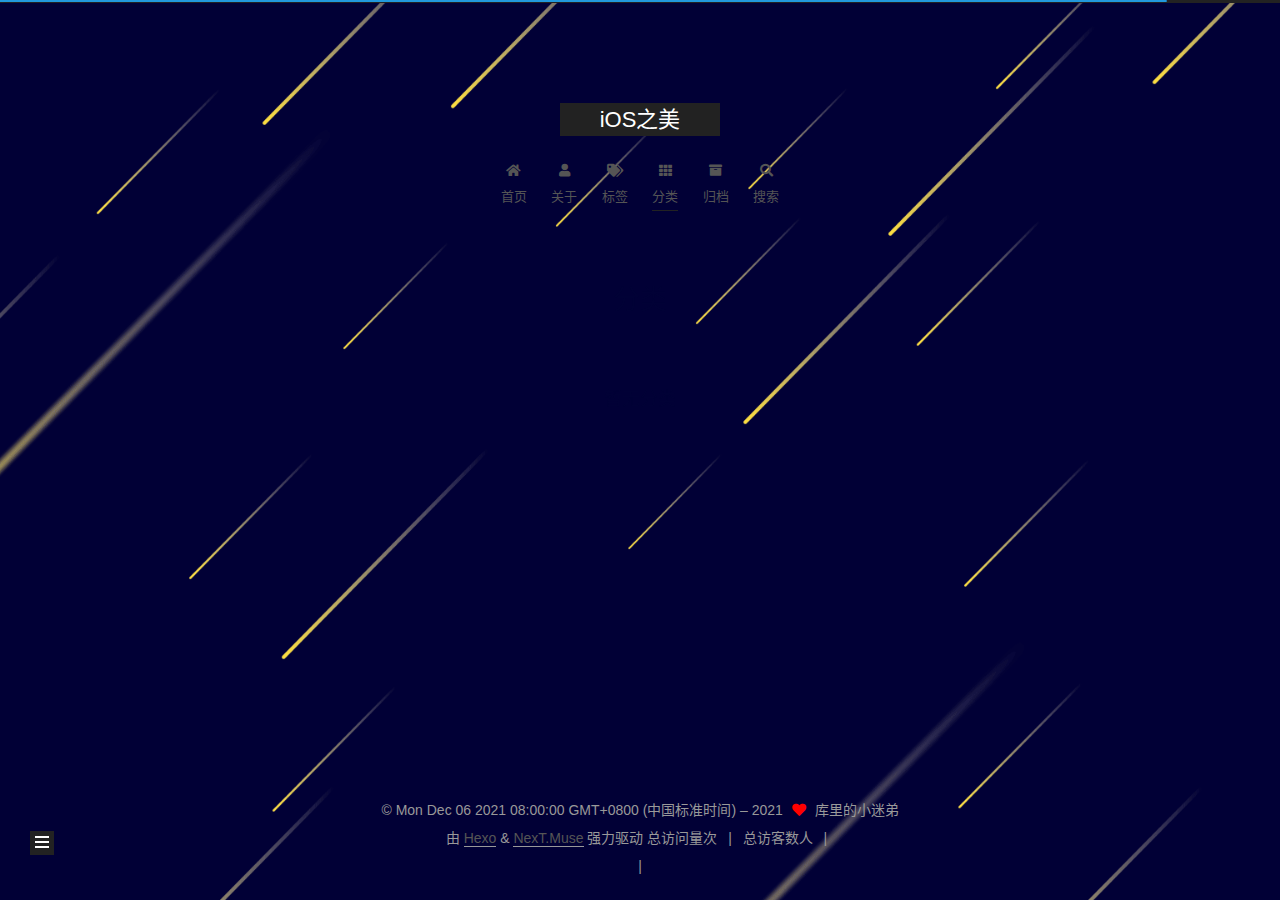
<file: categories/index.html>
<!DOCTYPE html>
<html lang="zh-CN">
<head>
  <meta charset="UTF-8">
<meta name="viewport" content="width=device-width, initial-scale=1, maximum-scale=2">
<meta name="theme-color" content="#222">
<meta name="generator" content="Hexo 5.4.0">
  <link rel="apple-touch-icon" sizes="180x180" href="/images/apple-touch-icon-next.png">
  <link rel="icon" type="image/png" sizes="32x32" href="/images/favicon-32x32-next.png">
  <link rel="icon" type="image/png" sizes="16x16" href="/images/favicon-16x16-next.png">
  <link rel="mask-icon" href="/images/logo.svg" color="#222">

<link rel="stylesheet" href="/css/main.css">


<link rel="stylesheet" href="/lib/font-awesome/css/all.min.css">
  <link rel="stylesheet" href="/lib/pace/pace-theme-minimal.min.css">
  <script src="/lib/pace/pace.min.js"></script>

<script id="hexo-configurations">
    var NexT = window.NexT || {};
    var CONFIG = {"hostname":"qiuzhihang888.github.io","root":"/","scheme":"Muse","version":"7.8.0","exturl":false,"sidebar":{"position":"left","display":"post","padding":18,"offset":12,"onmobile":false},"copycode":{"enable":false,"show_result":false,"style":null},"back2top":{"enable":true,"sidebar":false,"scrollpercent":false},"bookmark":{"enable":false,"color":"#222","save":"auto"},"fancybox":false,"mediumzoom":false,"lazyload":false,"pangu":false,"comments":{"style":"tabs","active":null,"storage":true,"lazyload":false,"nav":null},"algolia":{"hits":{"per_page":10},"labels":{"input_placeholder":"Search for Posts","hits_empty":"We didn't find any results for the search: ${query}","hits_stats":"${hits} results found in ${time} ms"}},"localsearch":{"enable":true,"trigger":"manual","top_n_per_article":1,"unescape":false,"preload":false},"motion":{"enable":true,"async":false,"transition":{"post_block":"fadeIn","post_header":"slideDownIn","post_body":"slideDownIn","coll_header":"slideLeftIn","sidebar":"slideUpIn"}},"path":"search.xml"};
  </script>

  <meta name="description" content="人生之败,非傲即惰,二者必居其一">
<meta property="og:type" content="website">
<meta property="og:title" content="分类">
<meta property="og:url" content="http://qiuzhihang888.github.io/categories/index.html">
<meta property="og:site_name" content="iOS之美">
<meta property="og:description" content="人生之败,非傲即惰,二者必居其一">
<meta property="og:locale" content="zh_CN">
<meta property="article:published_time" content="2021-12-05T20:34:24.000Z">
<meta property="article:modified_time" content="2021-12-05T20:38:08.976Z">
<meta property="article:author" content="库里的小迷弟">
<meta name="twitter:card" content="summary">

<link rel="canonical" href="http://qiuzhihang888.github.io/categories/">


<script id="page-configurations">
  // https://hexo.io/docs/variables.html
  CONFIG.page = {
    sidebar: "",
    isHome : false,
    isPost : false,
    lang   : 'zh-CN'
  };
</script>

  <title>分类 | iOS之美
</title>
  






  <noscript>
  <style>
  .use-motion .brand,
  .use-motion .menu-item,
  .sidebar-inner,
  .use-motion .post-block,
  .use-motion .pagination,
  .use-motion .comments,
  .use-motion .post-header,
  .use-motion .post-body,
  .use-motion .collection-header { opacity: initial; }

  .use-motion .site-title,
  .use-motion .site-subtitle {
    opacity: initial;
    top: initial;
  }

  .use-motion .logo-line-before i { left: initial; }
  .use-motion .logo-line-after i { right: initial; }
  </style>
</noscript>

<link rel="alternate" href="/rss2.xml" title="iOS之美" type="application/rss+xml">
</head>

<body itemscope itemtype="http://schema.org/WebPage">
  <div class="container use-motion">
    <div class="headband"></div>

    <header class="header" itemscope itemtype="http://schema.org/WPHeader">
      <div class="header-inner"><div class="site-brand-container">
  <div class="site-nav-toggle">
    <div class="toggle" aria-label="切换导航栏">
      <span class="toggle-line toggle-line-first"></span>
      <span class="toggle-line toggle-line-middle"></span>
      <span class="toggle-line toggle-line-last"></span>
    </div>
  </div>

  <div class="site-meta">

    <a href="/" class="brand" rel="start">
      <span class="logo-line-before"><i></i></span>
      <h1 class="site-title">iOS之美</h1>
      <span class="logo-line-after"><i></i></span>
    </a>
  </div>

  <div class="site-nav-right">
    <div class="toggle popup-trigger">
        <i class="fa fa-search fa-fw fa-lg"></i>
    </div>
  </div>
</div>




<nav class="site-nav">
  <ul id="menu" class="main-menu menu">
        <li class="menu-item menu-item-home">

    <a href="/" rel="section"><i class="fa fa-home fa-fw"></i>首页</a>

  </li>
        <li class="menu-item menu-item-about">

    <a href="/about/" rel="section"><i class="fa fa-user fa-fw"></i>关于</a>

  </li>
        <li class="menu-item menu-item-tags">

    <a href="/tags/" rel="section"><i class="fa fa-tags fa-fw"></i>标签</a>

  </li>
        <li class="menu-item menu-item-categories">

    <a href="/categories/" rel="section"><i class="fa fa-th fa-fw"></i>分类</a>

  </li>
        <li class="menu-item menu-item-archives">

    <a href="/archives/" rel="section"><i class="fa fa-archive fa-fw"></i>归档</a>

  </li>
      <li class="menu-item menu-item-search">
        <a role="button" class="popup-trigger"><i class="fa fa-search fa-fw"></i>搜索
        </a>
      </li>
  </ul>
</nav>



  <div class="search-pop-overlay">
    <div class="popup search-popup">
        <div class="search-header">
  <span class="search-icon">
    <i class="fa fa-search"></i>
  </span>
  <div class="search-input-container">
    <input autocomplete="off" autocapitalize="off"
           placeholder="搜索..." spellcheck="false"
           type="search" class="search-input">
  </div>
  <span class="popup-btn-close">
    <i class="fa fa-times-circle"></i>
  </span>
</div>
<div id="search-result">
  <div id="no-result">
    <i class="fa fa-spinner fa-pulse fa-5x fa-fw"></i>
  </div>
</div>

    </div>
  </div>

</div>
    </header>

    
  <div class="back-to-top">
    <i class="fa fa-arrow-up"></i>
    <span>0%</span>
  </div>


    <main class="main">
      <div class="main-inner">
        <div class="content-wrap">
          
  
  

          <div class="content page posts-expand">
            

    
    
    
    <div class="post-block" lang="zh-CN">
      <header class="post-header">

<h1 class="post-title" itemprop="name headline">分类
</h1>

<div class="post-meta">
  

</div>

</header>

      
      
      
      <div class="post-body">
          <div class="category-all-page">
            <div class="category-all-title">
              暂无分类
            </div>
            <div class="category-all">
              
            </div>
          </div>
        
      </div>
      
      
      
    </div>
    

    
    
    


          </div>
          

<script>
  window.addEventListener('tabs:register', () => {
    let { activeClass } = CONFIG.comments;
    if (CONFIG.comments.storage) {
      activeClass = localStorage.getItem('comments_active') || activeClass;
    }
    if (activeClass) {
      let activeTab = document.querySelector(`a[href="#comment-${activeClass}"]`);
      if (activeTab) {
        activeTab.click();
      }
    }
  });
  if (CONFIG.comments.storage) {
    window.addEventListener('tabs:click', event => {
      if (!event.target.matches('.tabs-comment .tab-content .tab-pane')) return;
      let commentClass = event.target.classList[1];
      localStorage.setItem('comments_active', commentClass);
    });
  }
</script>

        </div>
          
  
  <div class="toggle sidebar-toggle">
    <span class="toggle-line toggle-line-first"></span>
    <span class="toggle-line toggle-line-middle"></span>
    <span class="toggle-line toggle-line-last"></span>
  </div>

  <aside class="sidebar">
    <div class="sidebar-inner">

      <ul class="sidebar-nav motion-element">
        <li class="sidebar-nav-toc">
          文章目录
        </li>
        <li class="sidebar-nav-overview">
          站点概览
        </li>
      </ul>

      <!--noindex-->
      <div class="post-toc-wrap sidebar-panel">
      </div>
      <!--/noindex-->

      <div class="site-overview-wrap sidebar-panel">
        <div class="site-author motion-element" itemprop="author" itemscope itemtype="http://schema.org/Person">
    <img class="site-author-image" itemprop="image" alt="库里的小迷弟"
      src="/images/avatar.png">
  <p class="site-author-name" itemprop="name">库里的小迷弟</p>
  <div class="site-description" itemprop="description">人生之败,非傲即惰,二者必居其一</div>
</div>
<div class="site-state-wrap motion-element">
  <nav class="site-state">
      <div class="site-state-item site-state-posts">
          <a href="/archives/">
        
          <span class="site-state-item-count">2</span>
          <span class="site-state-item-name">日志</span>
        </a>
      </div>
  </nav>
</div>
  <div class="links-of-author motion-element">
      <span class="links-of-author-item">
        <a href="https://github.com/qiuzhihang888" title="GitHub → https:&#x2F;&#x2F;github.com&#x2F;qiuzhihang888" rel="noopener" target="_blank"><i class="fab fa-github fa-fw"></i>GitHub</a>
      </span>
  </div>



      </div>

    </div>
  </aside>
  <div id="sidebar-dimmer"></div>


      </div>
    </main>

    <footer class="footer">
      <div class="footer-inner">
        

        

<div class="copyright">
  
  &copy; Mon Dec 06 2021 08:00:00 GMT+0800 (中国标准时间) – 
  <span itemprop="copyrightYear">2021</span>
  <span class="with-love">
    <i class="fa fa-heart"></i>
  </span>
  <span class="author" itemprop="copyrightHolder">库里的小迷弟</span>
</div>
  <div class="powered-by">由 <a href="https://hexo.io/" class="theme-link" rel="noopener" target="_blank">Hexo</a> & <a href="https://muse.theme-next.org/" class="theme-link" rel="noopener" target="_blank">NexT.Muse</a> 强力驱动
  </div>

    <script async src="//dn-lbstatics.qbox.me/busuanzi/2.3/busuanzi.pure.mini.js"></script>

    <span id="busuanzi_container_site_pv">总访问量<span id="busuanzi_value_site_pv"></span>次</span>
    <span class="post-meta-divider">|</span>
    <span id="busuanzi_container_site_uv">总访客数<span id="busuanzi_value_site_uv"></span>人</span>
    <span class="post-meta-divider">|</span>
<!-- 不蒜子计数初始值纠正 -->
<script>
$(document).ready(function() {

    var int = setInterval(fixCount, 50);  // 50ms周期检测函数
    var countOffset = 0;  // 初始化首次数据

    function fixCount() {            
       if (document.getElementById("busuanzi_container_site_pv").style.display != "none")
        {
            $("#busuanzi_value_site_pv").html(parseInt($("#busuanzi_value_site_pv").html()) + countOffset); 
            clearInterval(int);
        }                  
        if ($("#busuanzi_container_site_pv").css("display") != "none")
        {
            $("#busuanzi_value_site_uv").html(parseInt($("#busuanzi_value_site_uv").html()) + countOffset); // 加上初始数据 
            clearInterval(int); // 停止检测
        }  
    }
        
});
</script> 



        
<div class="busuanzi-count">
  <script async src="https://busuanzi.ibruce.info/busuanzi/2.3/busuanzi.pure.mini.js"></script>
    <span class="post-meta-item" id="busuanzi_container_site_uv" style="display: none;">
      <span class="post-meta-item-icon">
        <i class="fa fa-user"></i>
      </span>
      <span class="site-uv" title="总访客量">
        <span id="busuanzi_value_site_uv"></span>
      </span>
    </span>
    <span class="post-meta-divider">|</span>
    <span class="post-meta-item" id="busuanzi_container_site_pv" style="display: none;">
      <span class="post-meta-item-icon">
        <i class="fa fa-eye"></i>
      </span>
      <span class="site-pv" title="总访问量">
        <span id="busuanzi_value_site_pv"></span>
      </span>
    </span>
</div>








      </div>
    </footer>
  </div>

  
  <script src="/lib/anime.min.js"></script>
  <script src="/lib/velocity/velocity.min.js"></script>
  <script src="/lib/velocity/velocity.ui.min.js"></script>

<script src="/js/utils.js"></script>

<script src="/js/motion.js"></script>


<script src="/js/schemes/muse.js"></script>


<script src="/js/next-boot.js"></script>




  




  
<script src="/js/local-search.js"></script>













  

  


</body>
</html>
</file>
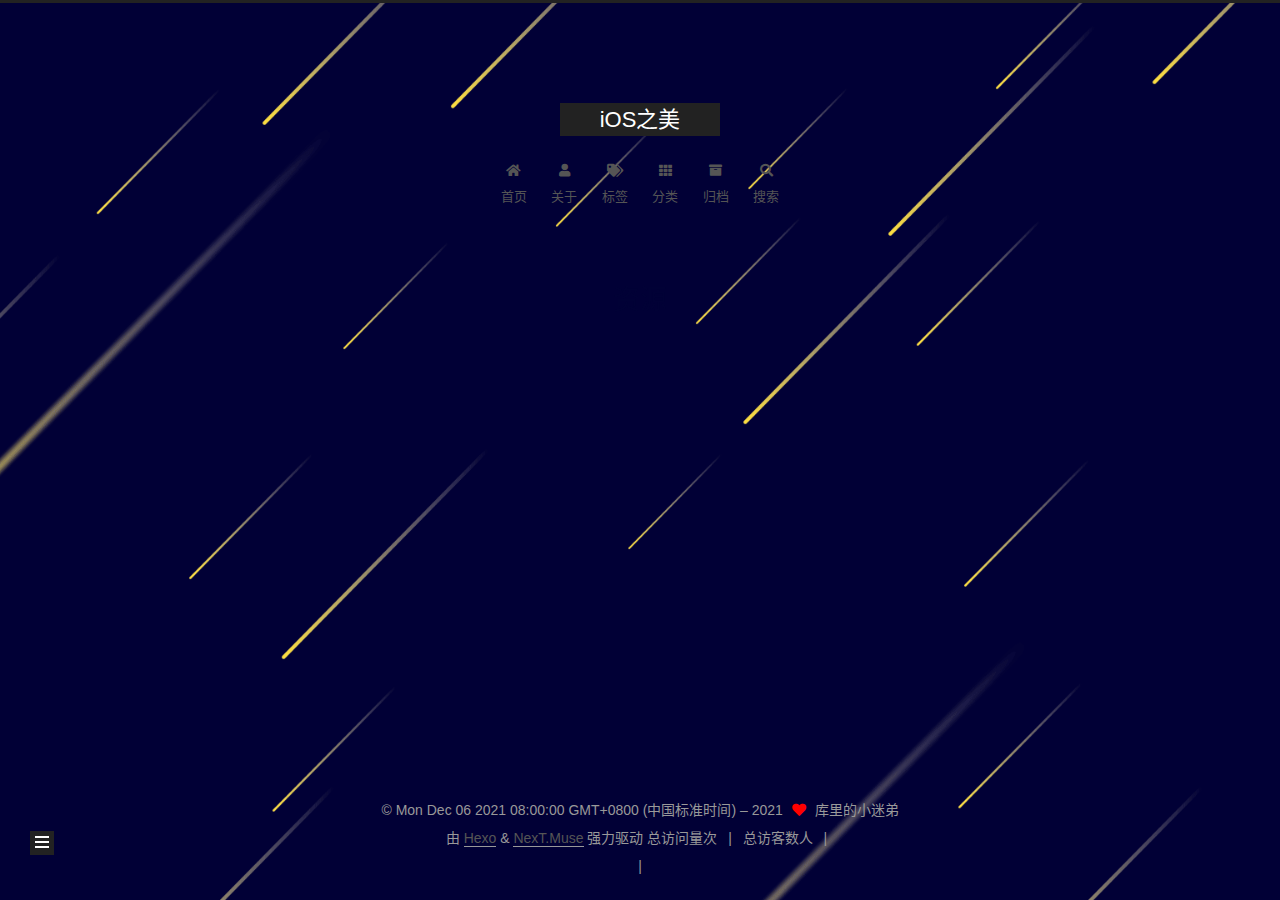
<file: resources/index.html>
<!DOCTYPE html>
<html lang="zh-CN">
<head>
  <meta charset="UTF-8">
<meta name="viewport" content="width=device-width, initial-scale=1, maximum-scale=2">
<meta name="theme-color" content="#222">
<meta name="generator" content="Hexo 5.4.0">
  <link rel="apple-touch-icon" sizes="180x180" href="/images/apple-touch-icon-next.png">
  <link rel="icon" type="image/png" sizes="32x32" href="/images/favicon-32x32-next.png">
  <link rel="icon" type="image/png" sizes="16x16" href="/images/favicon-16x16-next.png">
  <link rel="mask-icon" href="/images/logo.svg" color="#222">

<link rel="stylesheet" href="/css/main.css">


<link rel="stylesheet" href="/lib/font-awesome/css/all.min.css">
  <link rel="stylesheet" href="/lib/pace/pace-theme-minimal.min.css">
  <script src="/lib/pace/pace.min.js"></script>

<script id="hexo-configurations">
    var NexT = window.NexT || {};
    var CONFIG = {"hostname":"qiuzhihang888.github.io","root":"/","scheme":"Muse","version":"7.8.0","exturl":false,"sidebar":{"position":"left","display":"post","padding":18,"offset":12,"onmobile":false},"copycode":{"enable":false,"show_result":false,"style":null},"back2top":{"enable":true,"sidebar":false,"scrollpercent":false},"bookmark":{"enable":false,"color":"#222","save":"auto"},"fancybox":false,"mediumzoom":false,"lazyload":false,"pangu":false,"comments":{"style":"tabs","active":null,"storage":true,"lazyload":false,"nav":null},"algolia":{"hits":{"per_page":10},"labels":{"input_placeholder":"Search for Posts","hits_empty":"We didn't find any results for the search: ${query}","hits_stats":"${hits} results found in ${time} ms"}},"localsearch":{"enable":true,"trigger":"manual","top_n_per_article":1,"unescape":false,"preload":false},"motion":{"enable":true,"async":false,"transition":{"post_block":"fadeIn","post_header":"slideDownIn","post_body":"slideDownIn","coll_header":"slideLeftIn","sidebar":"slideUpIn"}},"path":"search.xml"};
  </script>

  <meta name="description" content="人生之败,非傲即惰,二者必居其一">
<meta property="og:type" content="website">
<meta property="og:title" content="资源">
<meta property="og:url" content="http://qiuzhihang888.github.io/resources/index.html">
<meta property="og:site_name" content="iOS之美">
<meta property="og:description" content="人生之败,非傲即惰,二者必居其一">
<meta property="og:locale" content="zh_CN">
<meta property="article:published_time" content="2021-12-05T20:34:49.000Z">
<meta property="article:modified_time" content="2021-12-05T20:37:36.550Z">
<meta property="article:author" content="库里的小迷弟">
<meta name="twitter:card" content="summary">

<link rel="canonical" href="http://qiuzhihang888.github.io/resources/">


<script id="page-configurations">
  // https://hexo.io/docs/variables.html
  CONFIG.page = {
    sidebar: "",
    isHome : false,
    isPost : false,
    lang   : 'zh-CN'
  };
</script>

  <title>资源 | iOS之美
</title>
  






  <noscript>
  <style>
  .use-motion .brand,
  .use-motion .menu-item,
  .sidebar-inner,
  .use-motion .post-block,
  .use-motion .pagination,
  .use-motion .comments,
  .use-motion .post-header,
  .use-motion .post-body,
  .use-motion .collection-header { opacity: initial; }

  .use-motion .site-title,
  .use-motion .site-subtitle {
    opacity: initial;
    top: initial;
  }

  .use-motion .logo-line-before i { left: initial; }
  .use-motion .logo-line-after i { right: initial; }
  </style>
</noscript>

<link rel="alternate" href="/rss2.xml" title="iOS之美" type="application/rss+xml">
</head>

<body itemscope itemtype="http://schema.org/WebPage">
  <div class="container use-motion">
    <div class="headband"></div>

    <header class="header" itemscope itemtype="http://schema.org/WPHeader">
      <div class="header-inner"><div class="site-brand-container">
  <div class="site-nav-toggle">
    <div class="toggle" aria-label="切换导航栏">
      <span class="toggle-line toggle-line-first"></span>
      <span class="toggle-line toggle-line-middle"></span>
      <span class="toggle-line toggle-line-last"></span>
    </div>
  </div>

  <div class="site-meta">

    <a href="/" class="brand" rel="start">
      <span class="logo-line-before"><i></i></span>
      <h1 class="site-title">iOS之美</h1>
      <span class="logo-line-after"><i></i></span>
    </a>
  </div>

  <div class="site-nav-right">
    <div class="toggle popup-trigger">
        <i class="fa fa-search fa-fw fa-lg"></i>
    </div>
  </div>
</div>




<nav class="site-nav">
  <ul id="menu" class="main-menu menu">
        <li class="menu-item menu-item-home">

    <a href="/" rel="section"><i class="fa fa-home fa-fw"></i>首页</a>

  </li>
        <li class="menu-item menu-item-about">

    <a href="/about/" rel="section"><i class="fa fa-user fa-fw"></i>关于</a>

  </li>
        <li class="menu-item menu-item-tags">

    <a href="/tags/" rel="section"><i class="fa fa-tags fa-fw"></i>标签</a>

  </li>
        <li class="menu-item menu-item-categories">

    <a href="/categories/" rel="section"><i class="fa fa-th fa-fw"></i>分类</a>

  </li>
        <li class="menu-item menu-item-archives">

    <a href="/archives/" rel="section"><i class="fa fa-archive fa-fw"></i>归档</a>

  </li>
      <li class="menu-item menu-item-search">
        <a role="button" class="popup-trigger"><i class="fa fa-search fa-fw"></i>搜索
        </a>
      </li>
  </ul>
</nav>



  <div class="search-pop-overlay">
    <div class="popup search-popup">
        <div class="search-header">
  <span class="search-icon">
    <i class="fa fa-search"></i>
  </span>
  <div class="search-input-container">
    <input autocomplete="off" autocapitalize="off"
           placeholder="搜索..." spellcheck="false"
           type="search" class="search-input">
  </div>
  <span class="popup-btn-close">
    <i class="fa fa-times-circle"></i>
  </span>
</div>
<div id="search-result">
  <div id="no-result">
    <i class="fa fa-spinner fa-pulse fa-5x fa-fw"></i>
  </div>
</div>

    </div>
  </div>

</div>
    </header>

    
  <div class="back-to-top">
    <i class="fa fa-arrow-up"></i>
    <span>0%</span>
  </div>


    <main class="main">
      <div class="main-inner">
        <div class="content-wrap">
          
  
  

          <div class="content page posts-expand">
            

    
    
    
    <div class="post-block" lang="zh-CN">
      <header class="post-header">

<h1 class="post-title" itemprop="name headline">资源
</h1>

<div class="post-meta">
  

</div>

</header>

      
      
      
      <div class="post-body">
          
      </div>
      
      
      
    </div>
    

    
    
    


          </div>
          

<script>
  window.addEventListener('tabs:register', () => {
    let { activeClass } = CONFIG.comments;
    if (CONFIG.comments.storage) {
      activeClass = localStorage.getItem('comments_active') || activeClass;
    }
    if (activeClass) {
      let activeTab = document.querySelector(`a[href="#comment-${activeClass}"]`);
      if (activeTab) {
        activeTab.click();
      }
    }
  });
  if (CONFIG.comments.storage) {
    window.addEventListener('tabs:click', event => {
      if (!event.target.matches('.tabs-comment .tab-content .tab-pane')) return;
      let commentClass = event.target.classList[1];
      localStorage.setItem('comments_active', commentClass);
    });
  }
</script>

        </div>
          
  
  <div class="toggle sidebar-toggle">
    <span class="toggle-line toggle-line-first"></span>
    <span class="toggle-line toggle-line-middle"></span>
    <span class="toggle-line toggle-line-last"></span>
  </div>

  <aside class="sidebar">
    <div class="sidebar-inner">

      <ul class="sidebar-nav motion-element">
        <li class="sidebar-nav-toc">
          文章目录
        </li>
        <li class="sidebar-nav-overview">
          站点概览
        </li>
      </ul>

      <!--noindex-->
      <div class="post-toc-wrap sidebar-panel">
      </div>
      <!--/noindex-->

      <div class="site-overview-wrap sidebar-panel">
        <div class="site-author motion-element" itemprop="author" itemscope itemtype="http://schema.org/Person">
    <img class="site-author-image" itemprop="image" alt="库里的小迷弟"
      src="/images/avatar.png">
  <p class="site-author-name" itemprop="name">库里的小迷弟</p>
  <div class="site-description" itemprop="description">人生之败,非傲即惰,二者必居其一</div>
</div>
<div class="site-state-wrap motion-element">
  <nav class="site-state">
      <div class="site-state-item site-state-posts">
          <a href="/archives/">
        
          <span class="site-state-item-count">2</span>
          <span class="site-state-item-name">日志</span>
        </a>
      </div>
  </nav>
</div>
  <div class="links-of-author motion-element">
      <span class="links-of-author-item">
        <a href="https://github.com/qiuzhihang888" title="GitHub → https:&#x2F;&#x2F;github.com&#x2F;qiuzhihang888" rel="noopener" target="_blank"><i class="fab fa-github fa-fw"></i>GitHub</a>
      </span>
  </div>



      </div>

    </div>
  </aside>
  <div id="sidebar-dimmer"></div>


      </div>
    </main>

    <footer class="footer">
      <div class="footer-inner">
        

        

<div class="copyright">
  
  &copy; Mon Dec 06 2021 08:00:00 GMT+0800 (中国标准时间) – 
  <span itemprop="copyrightYear">2021</span>
  <span class="with-love">
    <i class="fa fa-heart"></i>
  </span>
  <span class="author" itemprop="copyrightHolder">库里的小迷弟</span>
</div>
  <div class="powered-by">由 <a href="https://hexo.io/" class="theme-link" rel="noopener" target="_blank">Hexo</a> & <a href="https://muse.theme-next.org/" class="theme-link" rel="noopener" target="_blank">NexT.Muse</a> 强力驱动
  </div>

    <script async src="//dn-lbstatics.qbox.me/busuanzi/2.3/busuanzi.pure.mini.js"></script>

    <span id="busuanzi_container_site_pv">总访问量<span id="busuanzi_value_site_pv"></span>次</span>
    <span class="post-meta-divider">|</span>
    <span id="busuanzi_container_site_uv">总访客数<span id="busuanzi_value_site_uv"></span>人</span>
    <span class="post-meta-divider">|</span>
<!-- 不蒜子计数初始值纠正 -->
<script>
$(document).ready(function() {

    var int = setInterval(fixCount, 50);  // 50ms周期检测函数
    var countOffset = 0;  // 初始化首次数据

    function fixCount() {            
       if (document.getElementById("busuanzi_container_site_pv").style.display != "none")
        {
            $("#busuanzi_value_site_pv").html(parseInt($("#busuanzi_value_site_pv").html()) + countOffset); 
            clearInterval(int);
        }                  
        if ($("#busuanzi_container_site_pv").css("display") != "none")
        {
            $("#busuanzi_value_site_uv").html(parseInt($("#busuanzi_value_site_uv").html()) + countOffset); // 加上初始数据 
            clearInterval(int); // 停止检测
        }  
    }
        
});
</script> 



        
<div class="busuanzi-count">
  <script async src="https://busuanzi.ibruce.info/busuanzi/2.3/busuanzi.pure.mini.js"></script>
    <span class="post-meta-item" id="busuanzi_container_site_uv" style="display: none;">
      <span class="post-meta-item-icon">
        <i class="fa fa-user"></i>
      </span>
      <span class="site-uv" title="总访客量">
        <span id="busuanzi_value_site_uv"></span>
      </span>
    </span>
    <span class="post-meta-divider">|</span>
    <span class="post-meta-item" id="busuanzi_container_site_pv" style="display: none;">
      <span class="post-meta-item-icon">
        <i class="fa fa-eye"></i>
      </span>
      <span class="site-pv" title="总访问量">
        <span id="busuanzi_value_site_pv"></span>
      </span>
    </span>
</div>








      </div>
    </footer>
  </div>

  
  <script src="/lib/anime.min.js"></script>
  <script src="/lib/velocity/velocity.min.js"></script>
  <script src="/lib/velocity/velocity.ui.min.js"></script>

<script src="/js/utils.js"></script>

<script src="/js/motion.js"></script>


<script src="/js/schemes/muse.js"></script>


<script src="/js/next-boot.js"></script>




  




  
<script src="/js/local-search.js"></script>













  

  


</body>
</html>
</file>
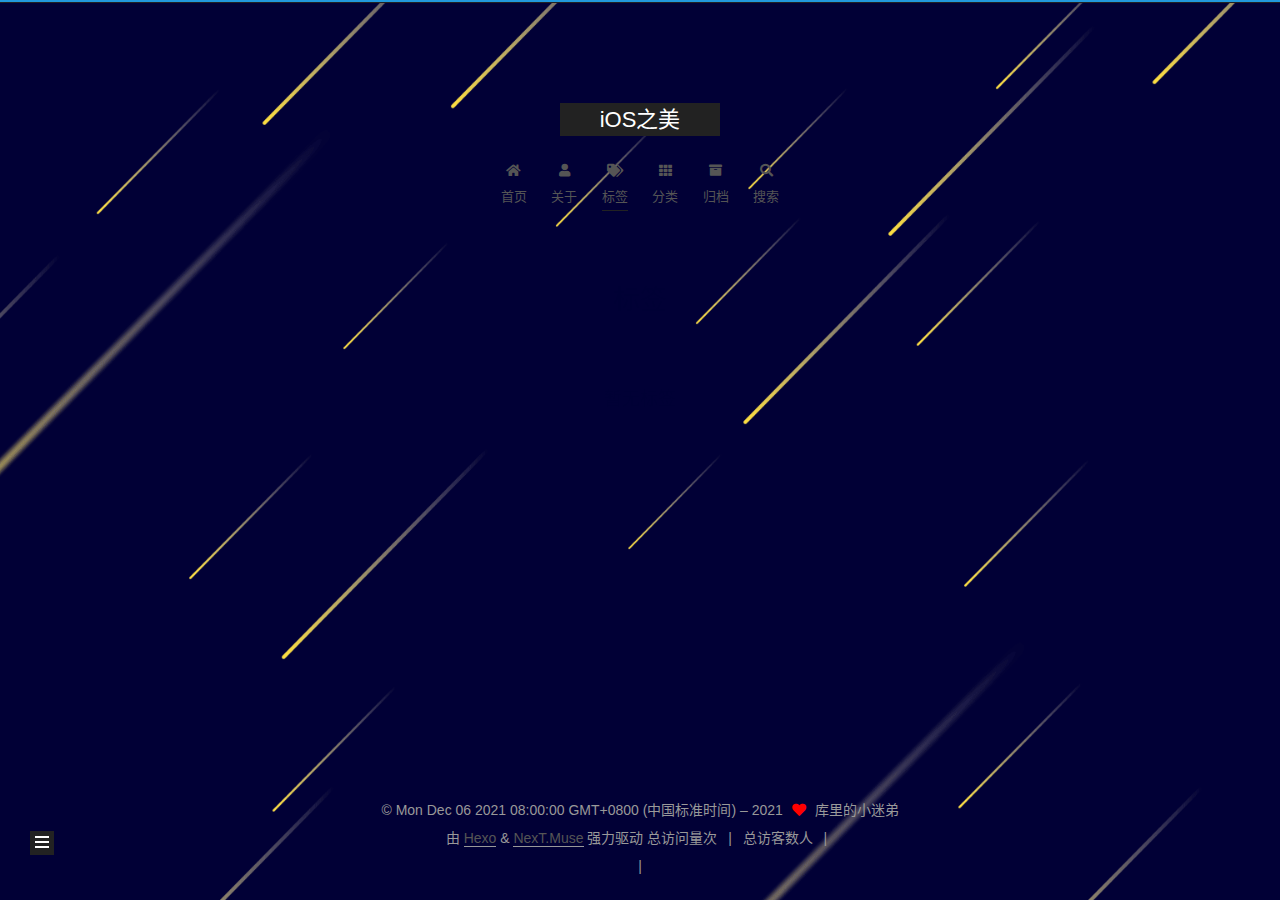
<file: tags/index.html>
<!DOCTYPE html>
<html lang="zh-CN">
<head>
  <meta charset="UTF-8">
<meta name="viewport" content="width=device-width, initial-scale=1, maximum-scale=2">
<meta name="theme-color" content="#222">
<meta name="generator" content="Hexo 5.4.0">
  <link rel="apple-touch-icon" sizes="180x180" href="/images/apple-touch-icon-next.png">
  <link rel="icon" type="image/png" sizes="32x32" href="/images/favicon-32x32-next.png">
  <link rel="icon" type="image/png" sizes="16x16" href="/images/favicon-16x16-next.png">
  <link rel="mask-icon" href="/images/logo.svg" color="#222">

<link rel="stylesheet" href="/css/main.css">


<link rel="stylesheet" href="/lib/font-awesome/css/all.min.css">
  <link rel="stylesheet" href="/lib/pace/pace-theme-minimal.min.css">
  <script src="/lib/pace/pace.min.js"></script>

<script id="hexo-configurations">
    var NexT = window.NexT || {};
    var CONFIG = {"hostname":"qiuzhihang888.github.io","root":"/","scheme":"Muse","version":"7.8.0","exturl":false,"sidebar":{"position":"left","display":"post","padding":18,"offset":12,"onmobile":false},"copycode":{"enable":false,"show_result":false,"style":null},"back2top":{"enable":true,"sidebar":false,"scrollpercent":false},"bookmark":{"enable":false,"color":"#222","save":"auto"},"fancybox":false,"mediumzoom":false,"lazyload":false,"pangu":false,"comments":{"style":"tabs","active":null,"storage":true,"lazyload":false,"nav":null},"algolia":{"hits":{"per_page":10},"labels":{"input_placeholder":"Search for Posts","hits_empty":"We didn't find any results for the search: ${query}","hits_stats":"${hits} results found in ${time} ms"}},"localsearch":{"enable":true,"trigger":"manual","top_n_per_article":1,"unescape":false,"preload":false},"motion":{"enable":true,"async":false,"transition":{"post_block":"fadeIn","post_header":"slideDownIn","post_body":"slideDownIn","coll_header":"slideLeftIn","sidebar":"slideUpIn"}},"path":"search.xml"};
  </script>

  <meta name="description" content="人生之败,非傲即惰,二者必居其一">
<meta property="og:type" content="website">
<meta property="og:title" content="标签">
<meta property="og:url" content="http://qiuzhihang888.github.io/tags/index.html">
<meta property="og:site_name" content="iOS之美">
<meta property="og:description" content="人生之败,非傲即惰,二者必居其一">
<meta property="og:locale" content="zh_CN">
<meta property="article:published_time" content="2021-12-05T20:34:33.000Z">
<meta property="article:modified_time" content="2021-12-05T20:36:39.103Z">
<meta property="article:author" content="库里的小迷弟">
<meta name="twitter:card" content="summary">

<link rel="canonical" href="http://qiuzhihang888.github.io/tags/">


<script id="page-configurations">
  // https://hexo.io/docs/variables.html
  CONFIG.page = {
    sidebar: "",
    isHome : false,
    isPost : false,
    lang   : 'zh-CN'
  };
</script>

  <title>标签 | iOS之美
</title>
  






  <noscript>
  <style>
  .use-motion .brand,
  .use-motion .menu-item,
  .sidebar-inner,
  .use-motion .post-block,
  .use-motion .pagination,
  .use-motion .comments,
  .use-motion .post-header,
  .use-motion .post-body,
  .use-motion .collection-header { opacity: initial; }

  .use-motion .site-title,
  .use-motion .site-subtitle {
    opacity: initial;
    top: initial;
  }

  .use-motion .logo-line-before i { left: initial; }
  .use-motion .logo-line-after i { right: initial; }
  </style>
</noscript>

<link rel="alternate" href="/rss2.xml" title="iOS之美" type="application/rss+xml">
</head>

<body itemscope itemtype="http://schema.org/WebPage">
  <div class="container use-motion">
    <div class="headband"></div>

    <header class="header" itemscope itemtype="http://schema.org/WPHeader">
      <div class="header-inner"><div class="site-brand-container">
  <div class="site-nav-toggle">
    <div class="toggle" aria-label="切换导航栏">
      <span class="toggle-line toggle-line-first"></span>
      <span class="toggle-line toggle-line-middle"></span>
      <span class="toggle-line toggle-line-last"></span>
    </div>
  </div>

  <div class="site-meta">

    <a href="/" class="brand" rel="start">
      <span class="logo-line-before"><i></i></span>
      <h1 class="site-title">iOS之美</h1>
      <span class="logo-line-after"><i></i></span>
    </a>
  </div>

  <div class="site-nav-right">
    <div class="toggle popup-trigger">
        <i class="fa fa-search fa-fw fa-lg"></i>
    </div>
  </div>
</div>




<nav class="site-nav">
  <ul id="menu" class="main-menu menu">
        <li class="menu-item menu-item-home">

    <a href="/" rel="section"><i class="fa fa-home fa-fw"></i>首页</a>

  </li>
        <li class="menu-item menu-item-about">

    <a href="/about/" rel="section"><i class="fa fa-user fa-fw"></i>关于</a>

  </li>
        <li class="menu-item menu-item-tags">

    <a href="/tags/" rel="section"><i class="fa fa-tags fa-fw"></i>标签</a>

  </li>
        <li class="menu-item menu-item-categories">

    <a href="/categories/" rel="section"><i class="fa fa-th fa-fw"></i>分类</a>

  </li>
        <li class="menu-item menu-item-archives">

    <a href="/archives/" rel="section"><i class="fa fa-archive fa-fw"></i>归档</a>

  </li>
      <li class="menu-item menu-item-search">
        <a role="button" class="popup-trigger"><i class="fa fa-search fa-fw"></i>搜索
        </a>
      </li>
  </ul>
</nav>



  <div class="search-pop-overlay">
    <div class="popup search-popup">
        <div class="search-header">
  <span class="search-icon">
    <i class="fa fa-search"></i>
  </span>
  <div class="search-input-container">
    <input autocomplete="off" autocapitalize="off"
           placeholder="搜索..." spellcheck="false"
           type="search" class="search-input">
  </div>
  <span class="popup-btn-close">
    <i class="fa fa-times-circle"></i>
  </span>
</div>
<div id="search-result">
  <div id="no-result">
    <i class="fa fa-spinner fa-pulse fa-5x fa-fw"></i>
  </div>
</div>

    </div>
  </div>

</div>
    </header>

    
  <div class="back-to-top">
    <i class="fa fa-arrow-up"></i>
    <span>0%</span>
  </div>


    <main class="main">
      <div class="main-inner">
        <div class="content-wrap">
          
  
  

          <div class="content page posts-expand">
            

    
    
    
    <div class="post-block" lang="zh-CN">
      <header class="post-header">

<h1 class="post-title" itemprop="name headline">标签
</h1>

<div class="post-meta">
  

</div>

</header>

      
      
      
      <div class="post-body">
          <div class="tag-cloud">
            <div class="tag-cloud-title">
              暂无标签
            </div>
            <div class="tag-cloud-tags">
              
            </div>
          </div>
        
      </div>
      
      
      
    </div>
    

    
    
    


          </div>
          

<script>
  window.addEventListener('tabs:register', () => {
    let { activeClass } = CONFIG.comments;
    if (CONFIG.comments.storage) {
      activeClass = localStorage.getItem('comments_active') || activeClass;
    }
    if (activeClass) {
      let activeTab = document.querySelector(`a[href="#comment-${activeClass}"]`);
      if (activeTab) {
        activeTab.click();
      }
    }
  });
  if (CONFIG.comments.storage) {
    window.addEventListener('tabs:click', event => {
      if (!event.target.matches('.tabs-comment .tab-content .tab-pane')) return;
      let commentClass = event.target.classList[1];
      localStorage.setItem('comments_active', commentClass);
    });
  }
</script>

        </div>
          
  
  <div class="toggle sidebar-toggle">
    <span class="toggle-line toggle-line-first"></span>
    <span class="toggle-line toggle-line-middle"></span>
    <span class="toggle-line toggle-line-last"></span>
  </div>

  <aside class="sidebar">
    <div class="sidebar-inner">

      <ul class="sidebar-nav motion-element">
        <li class="sidebar-nav-toc">
          文章目录
        </li>
        <li class="sidebar-nav-overview">
          站点概览
        </li>
      </ul>

      <!--noindex-->
      <div class="post-toc-wrap sidebar-panel">
      </div>
      <!--/noindex-->

      <div class="site-overview-wrap sidebar-panel">
        <div class="site-author motion-element" itemprop="author" itemscope itemtype="http://schema.org/Person">
    <img class="site-author-image" itemprop="image" alt="库里的小迷弟"
      src="/images/avatar.png">
  <p class="site-author-name" itemprop="name">库里的小迷弟</p>
  <div class="site-description" itemprop="description">人生之败,非傲即惰,二者必居其一</div>
</div>
<div class="site-state-wrap motion-element">
  <nav class="site-state">
      <div class="site-state-item site-state-posts">
          <a href="/archives/">
        
          <span class="site-state-item-count">2</span>
          <span class="site-state-item-name">日志</span>
        </a>
      </div>
  </nav>
</div>
  <div class="links-of-author motion-element">
      <span class="links-of-author-item">
        <a href="https://github.com/qiuzhihang888" title="GitHub → https:&#x2F;&#x2F;github.com&#x2F;qiuzhihang888" rel="noopener" target="_blank"><i class="fab fa-github fa-fw"></i>GitHub</a>
      </span>
  </div>



      </div>

    </div>
  </aside>
  <div id="sidebar-dimmer"></div>


      </div>
    </main>

    <footer class="footer">
      <div class="footer-inner">
        

        

<div class="copyright">
  
  &copy; Mon Dec 06 2021 08:00:00 GMT+0800 (中国标准时间) – 
  <span itemprop="copyrightYear">2021</span>
  <span class="with-love">
    <i class="fa fa-heart"></i>
  </span>
  <span class="author" itemprop="copyrightHolder">库里的小迷弟</span>
</div>
  <div class="powered-by">由 <a href="https://hexo.io/" class="theme-link" rel="noopener" target="_blank">Hexo</a> & <a href="https://muse.theme-next.org/" class="theme-link" rel="noopener" target="_blank">NexT.Muse</a> 强力驱动
  </div>

    <script async src="//dn-lbstatics.qbox.me/busuanzi/2.3/busuanzi.pure.mini.js"></script>

    <span id="busuanzi_container_site_pv">总访问量<span id="busuanzi_value_site_pv"></span>次</span>
    <span class="post-meta-divider">|</span>
    <span id="busuanzi_container_site_uv">总访客数<span id="busuanzi_value_site_uv"></span>人</span>
    <span class="post-meta-divider">|</span>
<!-- 不蒜子计数初始值纠正 -->
<script>
$(document).ready(function() {

    var int = setInterval(fixCount, 50);  // 50ms周期检测函数
    var countOffset = 0;  // 初始化首次数据

    function fixCount() {            
       if (document.getElementById("busuanzi_container_site_pv").style.display != "none")
        {
            $("#busuanzi_value_site_pv").html(parseInt($("#busuanzi_value_site_pv").html()) + countOffset); 
            clearInterval(int);
        }                  
        if ($("#busuanzi_container_site_pv").css("display") != "none")
        {
            $("#busuanzi_value_site_uv").html(parseInt($("#busuanzi_value_site_uv").html()) + countOffset); // 加上初始数据 
            clearInterval(int); // 停止检测
        }  
    }
        
});
</script> 



        
<div class="busuanzi-count">
  <script async src="https://busuanzi.ibruce.info/busuanzi/2.3/busuanzi.pure.mini.js"></script>
    <span class="post-meta-item" id="busuanzi_container_site_uv" style="display: none;">
      <span class="post-meta-item-icon">
        <i class="fa fa-user"></i>
      </span>
      <span class="site-uv" title="总访客量">
        <span id="busuanzi_value_site_uv"></span>
      </span>
    </span>
    <span class="post-meta-divider">|</span>
    <span class="post-meta-item" id="busuanzi_container_site_pv" style="display: none;">
      <span class="post-meta-item-icon">
        <i class="fa fa-eye"></i>
      </span>
      <span class="site-pv" title="总访问量">
        <span id="busuanzi_value_site_pv"></span>
      </span>
    </span>
</div>








      </div>
    </footer>
  </div>

  
  <script src="/lib/anime.min.js"></script>
  <script src="/lib/velocity/velocity.min.js"></script>
  <script src="/lib/velocity/velocity.ui.min.js"></script>

<script src="/js/utils.js"></script>

<script src="/js/motion.js"></script>


<script src="/js/schemes/muse.js"></script>


<script src="/js/next-boot.js"></script>




  




  
<script src="/js/local-search.js"></script>













  

  


</body>
</html>
</file>
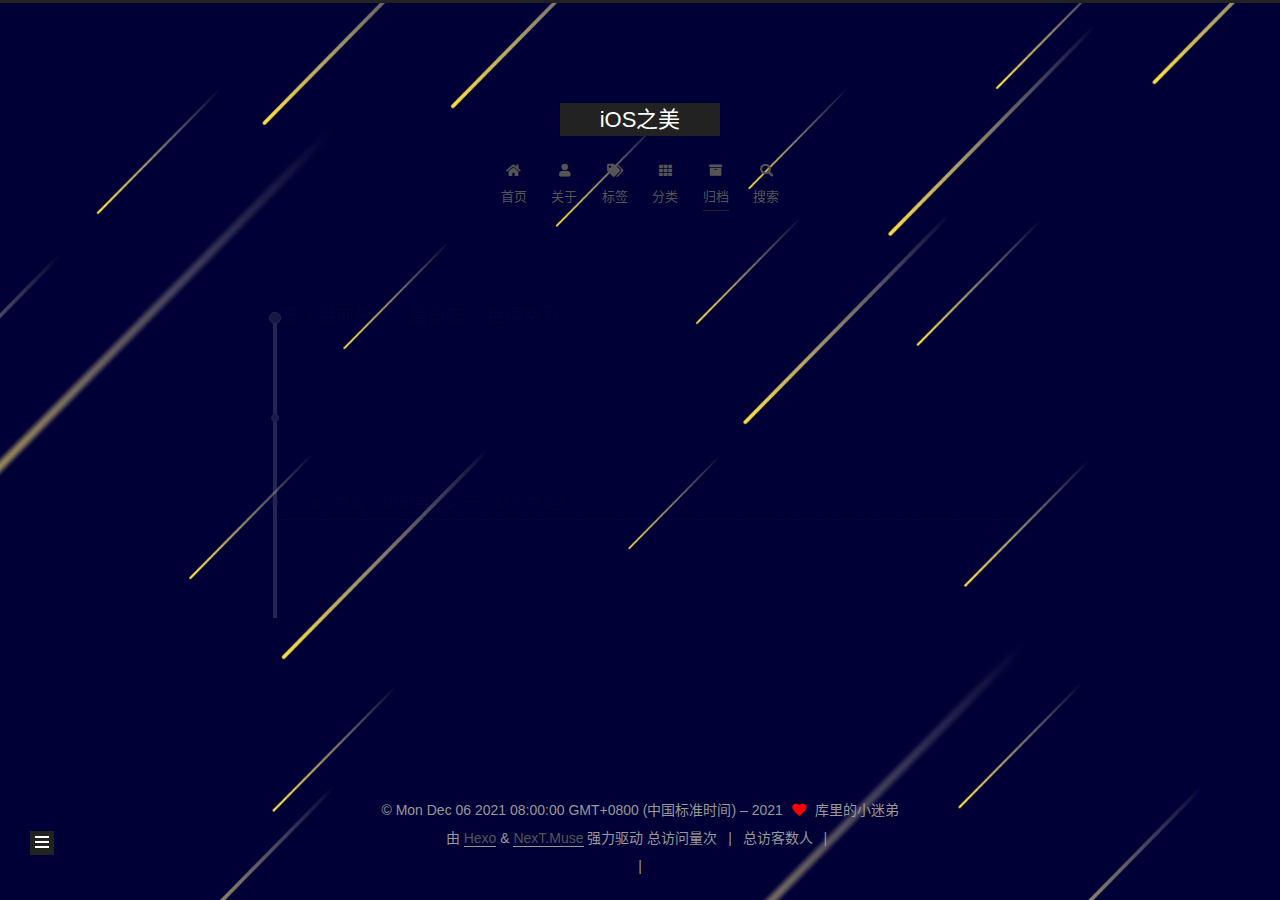
<file: archives/2021/index.html>
<!DOCTYPE html>
<html lang="zh-CN">
<head>
  <meta charset="UTF-8">
<meta name="viewport" content="width=device-width, initial-scale=1, maximum-scale=2">
<meta name="theme-color" content="#222">
<meta name="generator" content="Hexo 5.4.0">
  <link rel="apple-touch-icon" sizes="180x180" href="/images/apple-touch-icon-next.png">
  <link rel="icon" type="image/png" sizes="32x32" href="/images/favicon-32x32-next.png">
  <link rel="icon" type="image/png" sizes="16x16" href="/images/favicon-16x16-next.png">
  <link rel="mask-icon" href="/images/logo.svg" color="#222">

<link rel="stylesheet" href="/css/main.css">


<link rel="stylesheet" href="/lib/font-awesome/css/all.min.css">
  <link rel="stylesheet" href="/lib/pace/pace-theme-minimal.min.css">
  <script src="/lib/pace/pace.min.js"></script>

<script id="hexo-configurations">
    var NexT = window.NexT || {};
    var CONFIG = {"hostname":"qiuzhihang888.github.io","root":"/","scheme":"Muse","version":"7.8.0","exturl":false,"sidebar":{"position":"left","display":"post","padding":18,"offset":12,"onmobile":false},"copycode":{"enable":false,"show_result":false,"style":null},"back2top":{"enable":true,"sidebar":false,"scrollpercent":false},"bookmark":{"enable":false,"color":"#222","save":"auto"},"fancybox":false,"mediumzoom":false,"lazyload":false,"pangu":false,"comments":{"style":"tabs","active":null,"storage":true,"lazyload":false,"nav":null},"algolia":{"hits":{"per_page":10},"labels":{"input_placeholder":"Search for Posts","hits_empty":"We didn't find any results for the search: ${query}","hits_stats":"${hits} results found in ${time} ms"}},"localsearch":{"enable":true,"trigger":"manual","top_n_per_article":1,"unescape":false,"preload":false},"motion":{"enable":true,"async":false,"transition":{"post_block":"fadeIn","post_header":"slideDownIn","post_body":"slideDownIn","coll_header":"slideLeftIn","sidebar":"slideUpIn"}},"path":"search.xml"};
  </script>

  <meta name="description" content="人生之败,非傲即惰,二者必居其一">
<meta property="og:type" content="website">
<meta property="og:title" content="iOS之美">
<meta property="og:url" content="http://qiuzhihang888.github.io/archives/2021/index.html">
<meta property="og:site_name" content="iOS之美">
<meta property="og:description" content="人生之败,非傲即惰,二者必居其一">
<meta property="og:locale" content="zh_CN">
<meta property="article:author" content="库里的小迷弟">
<meta name="twitter:card" content="summary">

<link rel="canonical" href="http://qiuzhihang888.github.io/archives/2021/">


<script id="page-configurations">
  // https://hexo.io/docs/variables.html
  CONFIG.page = {
    sidebar: "",
    isHome : false,
    isPost : false,
    lang   : 'zh-CN'
  };
</script>

  <title>归档 | iOS之美</title>
  






  <noscript>
  <style>
  .use-motion .brand,
  .use-motion .menu-item,
  .sidebar-inner,
  .use-motion .post-block,
  .use-motion .pagination,
  .use-motion .comments,
  .use-motion .post-header,
  .use-motion .post-body,
  .use-motion .collection-header { opacity: initial; }

  .use-motion .site-title,
  .use-motion .site-subtitle {
    opacity: initial;
    top: initial;
  }

  .use-motion .logo-line-before i { left: initial; }
  .use-motion .logo-line-after i { right: initial; }
  </style>
</noscript>

<link rel="alternate" href="/rss2.xml" title="iOS之美" type="application/rss+xml">
</head>

<body itemscope itemtype="http://schema.org/WebPage">
  <div class="container use-motion">
    <div class="headband"></div>

    <header class="header" itemscope itemtype="http://schema.org/WPHeader">
      <div class="header-inner"><div class="site-brand-container">
  <div class="site-nav-toggle">
    <div class="toggle" aria-label="切换导航栏">
      <span class="toggle-line toggle-line-first"></span>
      <span class="toggle-line toggle-line-middle"></span>
      <span class="toggle-line toggle-line-last"></span>
    </div>
  </div>

  <div class="site-meta">

    <a href="/" class="brand" rel="start">
      <span class="logo-line-before"><i></i></span>
      <h1 class="site-title">iOS之美</h1>
      <span class="logo-line-after"><i></i></span>
    </a>
  </div>

  <div class="site-nav-right">
    <div class="toggle popup-trigger">
        <i class="fa fa-search fa-fw fa-lg"></i>
    </div>
  </div>
</div>




<nav class="site-nav">
  <ul id="menu" class="main-menu menu">
        <li class="menu-item menu-item-home">

    <a href="/" rel="section"><i class="fa fa-home fa-fw"></i>首页</a>

  </li>
        <li class="menu-item menu-item-about">

    <a href="/about/" rel="section"><i class="fa fa-user fa-fw"></i>关于</a>

  </li>
        <li class="menu-item menu-item-tags">

    <a href="/tags/" rel="section"><i class="fa fa-tags fa-fw"></i>标签</a>

  </li>
        <li class="menu-item menu-item-categories">

    <a href="/categories/" rel="section"><i class="fa fa-th fa-fw"></i>分类</a>

  </li>
        <li class="menu-item menu-item-archives">

    <a href="/archives/" rel="section"><i class="fa fa-archive fa-fw"></i>归档</a>

  </li>
      <li class="menu-item menu-item-search">
        <a role="button" class="popup-trigger"><i class="fa fa-search fa-fw"></i>搜索
        </a>
      </li>
  </ul>
</nav>



  <div class="search-pop-overlay">
    <div class="popup search-popup">
        <div class="search-header">
  <span class="search-icon">
    <i class="fa fa-search"></i>
  </span>
  <div class="search-input-container">
    <input autocomplete="off" autocapitalize="off"
           placeholder="搜索..." spellcheck="false"
           type="search" class="search-input">
  </div>
  <span class="popup-btn-close">
    <i class="fa fa-times-circle"></i>
  </span>
</div>
<div id="search-result">
  <div id="no-result">
    <i class="fa fa-spinner fa-pulse fa-5x fa-fw"></i>
  </div>
</div>

    </div>
  </div>

</div>
    </header>

    
  <div class="back-to-top">
    <i class="fa fa-arrow-up"></i>
    <span>0%</span>
  </div>


    <main class="main">
      <div class="main-inner">
        <div class="content-wrap">
          

          <div class="content archive">
            

  
  
  
  <div class="post-block">
    <div class="posts-collapse">
      <div class="collection-title">
        <span class="collection-header">嗯..! 目前共计 2 篇日志。 继续努力。</span>
      </div>

      
    <div class="collection-year">
      <span class="collection-header">2021</span>
    </div>

  <article itemscope itemtype="http://schema.org/Article">
    <header class="post-header">

      <div class="post-meta">
        <time itemprop="dateCreated"
              datetime="2021-12-08T19:43:36+08:00"
              content="2021-12-08">
          12-08
        </time>
      </div>

      <div class="post-title">
          <a class="post-title-link" href="/2021/12/08/%E6%95%B0%E6%8D%AE%E7%BB%93%E6%9E%84/" itemprop="url">
            <span itemprop="name">数组（如何自定义一个动态数组）</span>
          </a>
      </div>

    </header>
  </article>

  <article itemscope itemtype="http://schema.org/Article">
    <header class="post-header">

      <div class="post-meta">
        <time itemprop="dateCreated"
              datetime="2021-12-06T03:02:05+08:00"
              content="2021-12-06">
          12-06
        </time>
      </div>

      <div class="post-title">
          <a class="post-title-link" href="/2021/12/06/iOS_%E5%A4%9A%E7%BA%BF%E7%A8%8B/" itemprop="url">
            <span itemprop="name">多线程之GCD调度组</span>
          </a>
      </div>

    </header>
  </article>


    </div>
  </div>
  
  
  

  



          </div>
          

<script>
  window.addEventListener('tabs:register', () => {
    let { activeClass } = CONFIG.comments;
    if (CONFIG.comments.storage) {
      activeClass = localStorage.getItem('comments_active') || activeClass;
    }
    if (activeClass) {
      let activeTab = document.querySelector(`a[href="#comment-${activeClass}"]`);
      if (activeTab) {
        activeTab.click();
      }
    }
  });
  if (CONFIG.comments.storage) {
    window.addEventListener('tabs:click', event => {
      if (!event.target.matches('.tabs-comment .tab-content .tab-pane')) return;
      let commentClass = event.target.classList[1];
      localStorage.setItem('comments_active', commentClass);
    });
  }
</script>

        </div>
          
  
  <div class="toggle sidebar-toggle">
    <span class="toggle-line toggle-line-first"></span>
    <span class="toggle-line toggle-line-middle"></span>
    <span class="toggle-line toggle-line-last"></span>
  </div>

  <aside class="sidebar">
    <div class="sidebar-inner">

      <ul class="sidebar-nav motion-element">
        <li class="sidebar-nav-toc">
          文章目录
        </li>
        <li class="sidebar-nav-overview">
          站点概览
        </li>
      </ul>

      <!--noindex-->
      <div class="post-toc-wrap sidebar-panel">
      </div>
      <!--/noindex-->

      <div class="site-overview-wrap sidebar-panel">
        <div class="site-author motion-element" itemprop="author" itemscope itemtype="http://schema.org/Person">
    <img class="site-author-image" itemprop="image" alt="库里的小迷弟"
      src="/images/avatar.png">
  <p class="site-author-name" itemprop="name">库里的小迷弟</p>
  <div class="site-description" itemprop="description">人生之败,非傲即惰,二者必居其一</div>
</div>
<div class="site-state-wrap motion-element">
  <nav class="site-state">
      <div class="site-state-item site-state-posts">
          <a href="/archives/">
        
          <span class="site-state-item-count">2</span>
          <span class="site-state-item-name">日志</span>
        </a>
      </div>
  </nav>
</div>
  <div class="links-of-author motion-element">
      <span class="links-of-author-item">
        <a href="https://github.com/qiuzhihang888" title="GitHub → https:&#x2F;&#x2F;github.com&#x2F;qiuzhihang888" rel="noopener" target="_blank"><i class="fab fa-github fa-fw"></i>GitHub</a>
      </span>
  </div>



      </div>

    </div>
  </aside>
  <div id="sidebar-dimmer"></div>


      </div>
    </main>

    <footer class="footer">
      <div class="footer-inner">
        

        

<div class="copyright">
  
  &copy; Mon Dec 06 2021 08:00:00 GMT+0800 (中国标准时间) – 
  <span itemprop="copyrightYear">2021</span>
  <span class="with-love">
    <i class="fa fa-heart"></i>
  </span>
  <span class="author" itemprop="copyrightHolder">库里的小迷弟</span>
</div>
  <div class="powered-by">由 <a href="https://hexo.io/" class="theme-link" rel="noopener" target="_blank">Hexo</a> & <a href="https://muse.theme-next.org/" class="theme-link" rel="noopener" target="_blank">NexT.Muse</a> 强力驱动
  </div>

    <script async src="//dn-lbstatics.qbox.me/busuanzi/2.3/busuanzi.pure.mini.js"></script>

    <span id="busuanzi_container_site_pv">总访问量<span id="busuanzi_value_site_pv"></span>次</span>
    <span class="post-meta-divider">|</span>
    <span id="busuanzi_container_site_uv">总访客数<span id="busuanzi_value_site_uv"></span>人</span>
    <span class="post-meta-divider">|</span>
<!-- 不蒜子计数初始值纠正 -->
<script>
$(document).ready(function() {

    var int = setInterval(fixCount, 50);  // 50ms周期检测函数
    var countOffset = 0;  // 初始化首次数据

    function fixCount() {            
       if (document.getElementById("busuanzi_container_site_pv").style.display != "none")
        {
            $("#busuanzi_value_site_pv").html(parseInt($("#busuanzi_value_site_pv").html()) + countOffset); 
            clearInterval(int);
        }                  
        if ($("#busuanzi_container_site_pv").css("display") != "none")
        {
            $("#busuanzi_value_site_uv").html(parseInt($("#busuanzi_value_site_uv").html()) + countOffset); // 加上初始数据 
            clearInterval(int); // 停止检测
        }  
    }
        
});
</script> 



        
<div class="busuanzi-count">
  <script async src="https://busuanzi.ibruce.info/busuanzi/2.3/busuanzi.pure.mini.js"></script>
    <span class="post-meta-item" id="busuanzi_container_site_uv" style="display: none;">
      <span class="post-meta-item-icon">
        <i class="fa fa-user"></i>
      </span>
      <span class="site-uv" title="总访客量">
        <span id="busuanzi_value_site_uv"></span>
      </span>
    </span>
    <span class="post-meta-divider">|</span>
    <span class="post-meta-item" id="busuanzi_container_site_pv" style="display: none;">
      <span class="post-meta-item-icon">
        <i class="fa fa-eye"></i>
      </span>
      <span class="site-pv" title="总访问量">
        <span id="busuanzi_value_site_pv"></span>
      </span>
    </span>
</div>








      </div>
    </footer>
  </div>

  
  <script src="/lib/anime.min.js"></script>
  <script src="/lib/velocity/velocity.min.js"></script>
  <script src="/lib/velocity/velocity.ui.min.js"></script>

<script src="/js/utils.js"></script>

<script src="/js/motion.js"></script>


<script src="/js/schemes/muse.js"></script>


<script src="/js/next-boot.js"></script>




  




  
<script src="/js/local-search.js"></script>













  

  


</body>
</html>
</file>
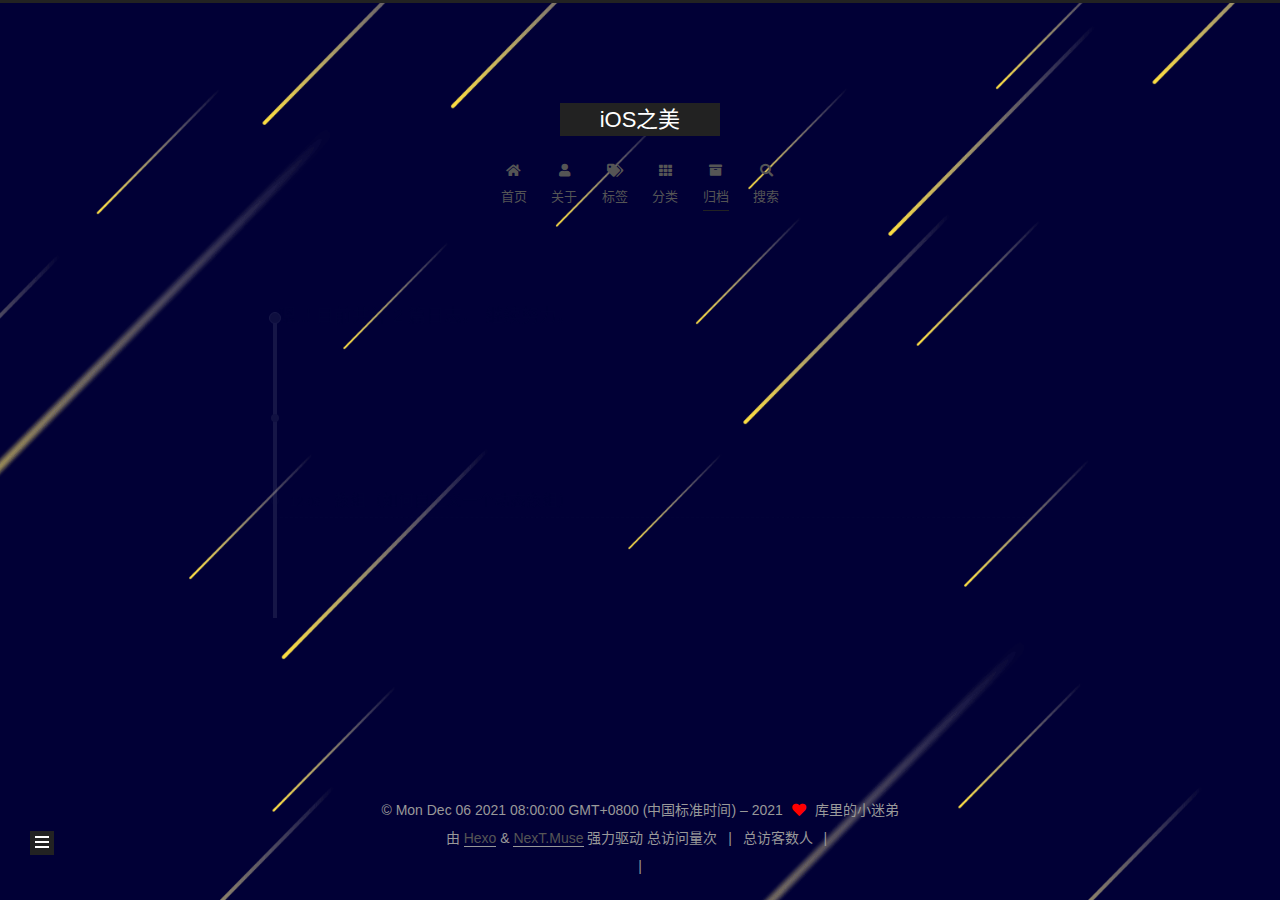
<file: archives/2021/12/index.html>
<!DOCTYPE html>
<html lang="zh-CN">
<head>
  <meta charset="UTF-8">
<meta name="viewport" content="width=device-width, initial-scale=1, maximum-scale=2">
<meta name="theme-color" content="#222">
<meta name="generator" content="Hexo 5.4.0">
  <link rel="apple-touch-icon" sizes="180x180" href="/images/apple-touch-icon-next.png">
  <link rel="icon" type="image/png" sizes="32x32" href="/images/favicon-32x32-next.png">
  <link rel="icon" type="image/png" sizes="16x16" href="/images/favicon-16x16-next.png">
  <link rel="mask-icon" href="/images/logo.svg" color="#222">

<link rel="stylesheet" href="/css/main.css">


<link rel="stylesheet" href="/lib/font-awesome/css/all.min.css">
  <link rel="stylesheet" href="/lib/pace/pace-theme-minimal.min.css">
  <script src="/lib/pace/pace.min.js"></script>

<script id="hexo-configurations">
    var NexT = window.NexT || {};
    var CONFIG = {"hostname":"qiuzhihang888.github.io","root":"/","scheme":"Muse","version":"7.8.0","exturl":false,"sidebar":{"position":"left","display":"post","padding":18,"offset":12,"onmobile":false},"copycode":{"enable":false,"show_result":false,"style":null},"back2top":{"enable":true,"sidebar":false,"scrollpercent":false},"bookmark":{"enable":false,"color":"#222","save":"auto"},"fancybox":false,"mediumzoom":false,"lazyload":false,"pangu":false,"comments":{"style":"tabs","active":null,"storage":true,"lazyload":false,"nav":null},"algolia":{"hits":{"per_page":10},"labels":{"input_placeholder":"Search for Posts","hits_empty":"We didn't find any results for the search: ${query}","hits_stats":"${hits} results found in ${time} ms"}},"localsearch":{"enable":true,"trigger":"manual","top_n_per_article":1,"unescape":false,"preload":false},"motion":{"enable":true,"async":false,"transition":{"post_block":"fadeIn","post_header":"slideDownIn","post_body":"slideDownIn","coll_header":"slideLeftIn","sidebar":"slideUpIn"}},"path":"search.xml"};
  </script>

  <meta name="description" content="人生之败,非傲即惰,二者必居其一">
<meta property="og:type" content="website">
<meta property="og:title" content="iOS之美">
<meta property="og:url" content="http://qiuzhihang888.github.io/archives/2021/12/index.html">
<meta property="og:site_name" content="iOS之美">
<meta property="og:description" content="人生之败,非傲即惰,二者必居其一">
<meta property="og:locale" content="zh_CN">
<meta property="article:author" content="库里的小迷弟">
<meta name="twitter:card" content="summary">

<link rel="canonical" href="http://qiuzhihang888.github.io/archives/2021/12/">


<script id="page-configurations">
  // https://hexo.io/docs/variables.html
  CONFIG.page = {
    sidebar: "",
    isHome : false,
    isPost : false,
    lang   : 'zh-CN'
  };
</script>

  <title>归档 | iOS之美</title>
  






  <noscript>
  <style>
  .use-motion .brand,
  .use-motion .menu-item,
  .sidebar-inner,
  .use-motion .post-block,
  .use-motion .pagination,
  .use-motion .comments,
  .use-motion .post-header,
  .use-motion .post-body,
  .use-motion .collection-header { opacity: initial; }

  .use-motion .site-title,
  .use-motion .site-subtitle {
    opacity: initial;
    top: initial;
  }

  .use-motion .logo-line-before i { left: initial; }
  .use-motion .logo-line-after i { right: initial; }
  </style>
</noscript>

<link rel="alternate" href="/rss2.xml" title="iOS之美" type="application/rss+xml">
</head>

<body itemscope itemtype="http://schema.org/WebPage">
  <div class="container use-motion">
    <div class="headband"></div>

    <header class="header" itemscope itemtype="http://schema.org/WPHeader">
      <div class="header-inner"><div class="site-brand-container">
  <div class="site-nav-toggle">
    <div class="toggle" aria-label="切换导航栏">
      <span class="toggle-line toggle-line-first"></span>
      <span class="toggle-line toggle-line-middle"></span>
      <span class="toggle-line toggle-line-last"></span>
    </div>
  </div>

  <div class="site-meta">

    <a href="/" class="brand" rel="start">
      <span class="logo-line-before"><i></i></span>
      <h1 class="site-title">iOS之美</h1>
      <span class="logo-line-after"><i></i></span>
    </a>
  </div>

  <div class="site-nav-right">
    <div class="toggle popup-trigger">
        <i class="fa fa-search fa-fw fa-lg"></i>
    </div>
  </div>
</div>




<nav class="site-nav">
  <ul id="menu" class="main-menu menu">
        <li class="menu-item menu-item-home">

    <a href="/" rel="section"><i class="fa fa-home fa-fw"></i>首页</a>

  </li>
        <li class="menu-item menu-item-about">

    <a href="/about/" rel="section"><i class="fa fa-user fa-fw"></i>关于</a>

  </li>
        <li class="menu-item menu-item-tags">

    <a href="/tags/" rel="section"><i class="fa fa-tags fa-fw"></i>标签</a>

  </li>
        <li class="menu-item menu-item-categories">

    <a href="/categories/" rel="section"><i class="fa fa-th fa-fw"></i>分类</a>

  </li>
        <li class="menu-item menu-item-archives">

    <a href="/archives/" rel="section"><i class="fa fa-archive fa-fw"></i>归档</a>

  </li>
      <li class="menu-item menu-item-search">
        <a role="button" class="popup-trigger"><i class="fa fa-search fa-fw"></i>搜索
        </a>
      </li>
  </ul>
</nav>



  <div class="search-pop-overlay">
    <div class="popup search-popup">
        <div class="search-header">
  <span class="search-icon">
    <i class="fa fa-search"></i>
  </span>
  <div class="search-input-container">
    <input autocomplete="off" autocapitalize="off"
           placeholder="搜索..." spellcheck="false"
           type="search" class="search-input">
  </div>
  <span class="popup-btn-close">
    <i class="fa fa-times-circle"></i>
  </span>
</div>
<div id="search-result">
  <div id="no-result">
    <i class="fa fa-spinner fa-pulse fa-5x fa-fw"></i>
  </div>
</div>

    </div>
  </div>

</div>
    </header>

    
  <div class="back-to-top">
    <i class="fa fa-arrow-up"></i>
    <span>0%</span>
  </div>


    <main class="main">
      <div class="main-inner">
        <div class="content-wrap">
          

          <div class="content archive">
            

  
  
  
  <div class="post-block">
    <div class="posts-collapse">
      <div class="collection-title">
        <span class="collection-header">嗯..! 目前共计 2 篇日志。 继续努力。</span>
      </div>

      
    <div class="collection-year">
      <span class="collection-header">2021</span>
    </div>

  <article itemscope itemtype="http://schema.org/Article">
    <header class="post-header">

      <div class="post-meta">
        <time itemprop="dateCreated"
              datetime="2021-12-08T19:43:36+08:00"
              content="2021-12-08">
          12-08
        </time>
      </div>

      <div class="post-title">
          <a class="post-title-link" href="/2021/12/08/%E6%95%B0%E6%8D%AE%E7%BB%93%E6%9E%84/" itemprop="url">
            <span itemprop="name">数组（如何自定义一个动态数组）</span>
          </a>
      </div>

    </header>
  </article>

  <article itemscope itemtype="http://schema.org/Article">
    <header class="post-header">

      <div class="post-meta">
        <time itemprop="dateCreated"
              datetime="2021-12-06T03:02:05+08:00"
              content="2021-12-06">
          12-06
        </time>
      </div>

      <div class="post-title">
          <a class="post-title-link" href="/2021/12/06/iOS_%E5%A4%9A%E7%BA%BF%E7%A8%8B/" itemprop="url">
            <span itemprop="name">多线程之GCD调度组</span>
          </a>
      </div>

    </header>
  </article>


    </div>
  </div>
  
  
  

  



          </div>
          

<script>
  window.addEventListener('tabs:register', () => {
    let { activeClass } = CONFIG.comments;
    if (CONFIG.comments.storage) {
      activeClass = localStorage.getItem('comments_active') || activeClass;
    }
    if (activeClass) {
      let activeTab = document.querySelector(`a[href="#comment-${activeClass}"]`);
      if (activeTab) {
        activeTab.click();
      }
    }
  });
  if (CONFIG.comments.storage) {
    window.addEventListener('tabs:click', event => {
      if (!event.target.matches('.tabs-comment .tab-content .tab-pane')) return;
      let commentClass = event.target.classList[1];
      localStorage.setItem('comments_active', commentClass);
    });
  }
</script>

        </div>
          
  
  <div class="toggle sidebar-toggle">
    <span class="toggle-line toggle-line-first"></span>
    <span class="toggle-line toggle-line-middle"></span>
    <span class="toggle-line toggle-line-last"></span>
  </div>

  <aside class="sidebar">
    <div class="sidebar-inner">

      <ul class="sidebar-nav motion-element">
        <li class="sidebar-nav-toc">
          文章目录
        </li>
        <li class="sidebar-nav-overview">
          站点概览
        </li>
      </ul>

      <!--noindex-->
      <div class="post-toc-wrap sidebar-panel">
      </div>
      <!--/noindex-->

      <div class="site-overview-wrap sidebar-panel">
        <div class="site-author motion-element" itemprop="author" itemscope itemtype="http://schema.org/Person">
    <img class="site-author-image" itemprop="image" alt="库里的小迷弟"
      src="/images/avatar.png">
  <p class="site-author-name" itemprop="name">库里的小迷弟</p>
  <div class="site-description" itemprop="description">人生之败,非傲即惰,二者必居其一</div>
</div>
<div class="site-state-wrap motion-element">
  <nav class="site-state">
      <div class="site-state-item site-state-posts">
          <a href="/archives/">
        
          <span class="site-state-item-count">2</span>
          <span class="site-state-item-name">日志</span>
        </a>
      </div>
  </nav>
</div>
  <div class="links-of-author motion-element">
      <span class="links-of-author-item">
        <a href="https://github.com/qiuzhihang888" title="GitHub → https:&#x2F;&#x2F;github.com&#x2F;qiuzhihang888" rel="noopener" target="_blank"><i class="fab fa-github fa-fw"></i>GitHub</a>
      </span>
  </div>



      </div>

    </div>
  </aside>
  <div id="sidebar-dimmer"></div>


      </div>
    </main>

    <footer class="footer">
      <div class="footer-inner">
        

        

<div class="copyright">
  
  &copy; Mon Dec 06 2021 08:00:00 GMT+0800 (中国标准时间) – 
  <span itemprop="copyrightYear">2021</span>
  <span class="with-love">
    <i class="fa fa-heart"></i>
  </span>
  <span class="author" itemprop="copyrightHolder">库里的小迷弟</span>
</div>
  <div class="powered-by">由 <a href="https://hexo.io/" class="theme-link" rel="noopener" target="_blank">Hexo</a> & <a href="https://muse.theme-next.org/" class="theme-link" rel="noopener" target="_blank">NexT.Muse</a> 强力驱动
  </div>

    <script async src="//dn-lbstatics.qbox.me/busuanzi/2.3/busuanzi.pure.mini.js"></script>

    <span id="busuanzi_container_site_pv">总访问量<span id="busuanzi_value_site_pv"></span>次</span>
    <span class="post-meta-divider">|</span>
    <span id="busuanzi_container_site_uv">总访客数<span id="busuanzi_value_site_uv"></span>人</span>
    <span class="post-meta-divider">|</span>
<!-- 不蒜子计数初始值纠正 -->
<script>
$(document).ready(function() {

    var int = setInterval(fixCount, 50);  // 50ms周期检测函数
    var countOffset = 0;  // 初始化首次数据

    function fixCount() {            
       if (document.getElementById("busuanzi_container_site_pv").style.display != "none")
        {
            $("#busuanzi_value_site_pv").html(parseInt($("#busuanzi_value_site_pv").html()) + countOffset); 
            clearInterval(int);
        }                  
        if ($("#busuanzi_container_site_pv").css("display") != "none")
        {
            $("#busuanzi_value_site_uv").html(parseInt($("#busuanzi_value_site_uv").html()) + countOffset); // 加上初始数据 
            clearInterval(int); // 停止检测
        }  
    }
        
});
</script> 



        
<div class="busuanzi-count">
  <script async src="https://busuanzi.ibruce.info/busuanzi/2.3/busuanzi.pure.mini.js"></script>
    <span class="post-meta-item" id="busuanzi_container_site_uv" style="display: none;">
      <span class="post-meta-item-icon">
        <i class="fa fa-user"></i>
      </span>
      <span class="site-uv" title="总访客量">
        <span id="busuanzi_value_site_uv"></span>
      </span>
    </span>
    <span class="post-meta-divider">|</span>
    <span class="post-meta-item" id="busuanzi_container_site_pv" style="display: none;">
      <span class="post-meta-item-icon">
        <i class="fa fa-eye"></i>
      </span>
      <span class="site-pv" title="总访问量">
        <span id="busuanzi_value_site_pv"></span>
      </span>
    </span>
</div>








      </div>
    </footer>
  </div>

  
  <script src="/lib/anime.min.js"></script>
  <script src="/lib/velocity/velocity.min.js"></script>
  <script src="/lib/velocity/velocity.ui.min.js"></script>

<script src="/js/utils.js"></script>

<script src="/js/motion.js"></script>


<script src="/js/schemes/muse.js"></script>


<script src="/js/next-boot.js"></script>




  




  
<script src="/js/local-search.js"></script>













  

  


</body>
</html>
</file>
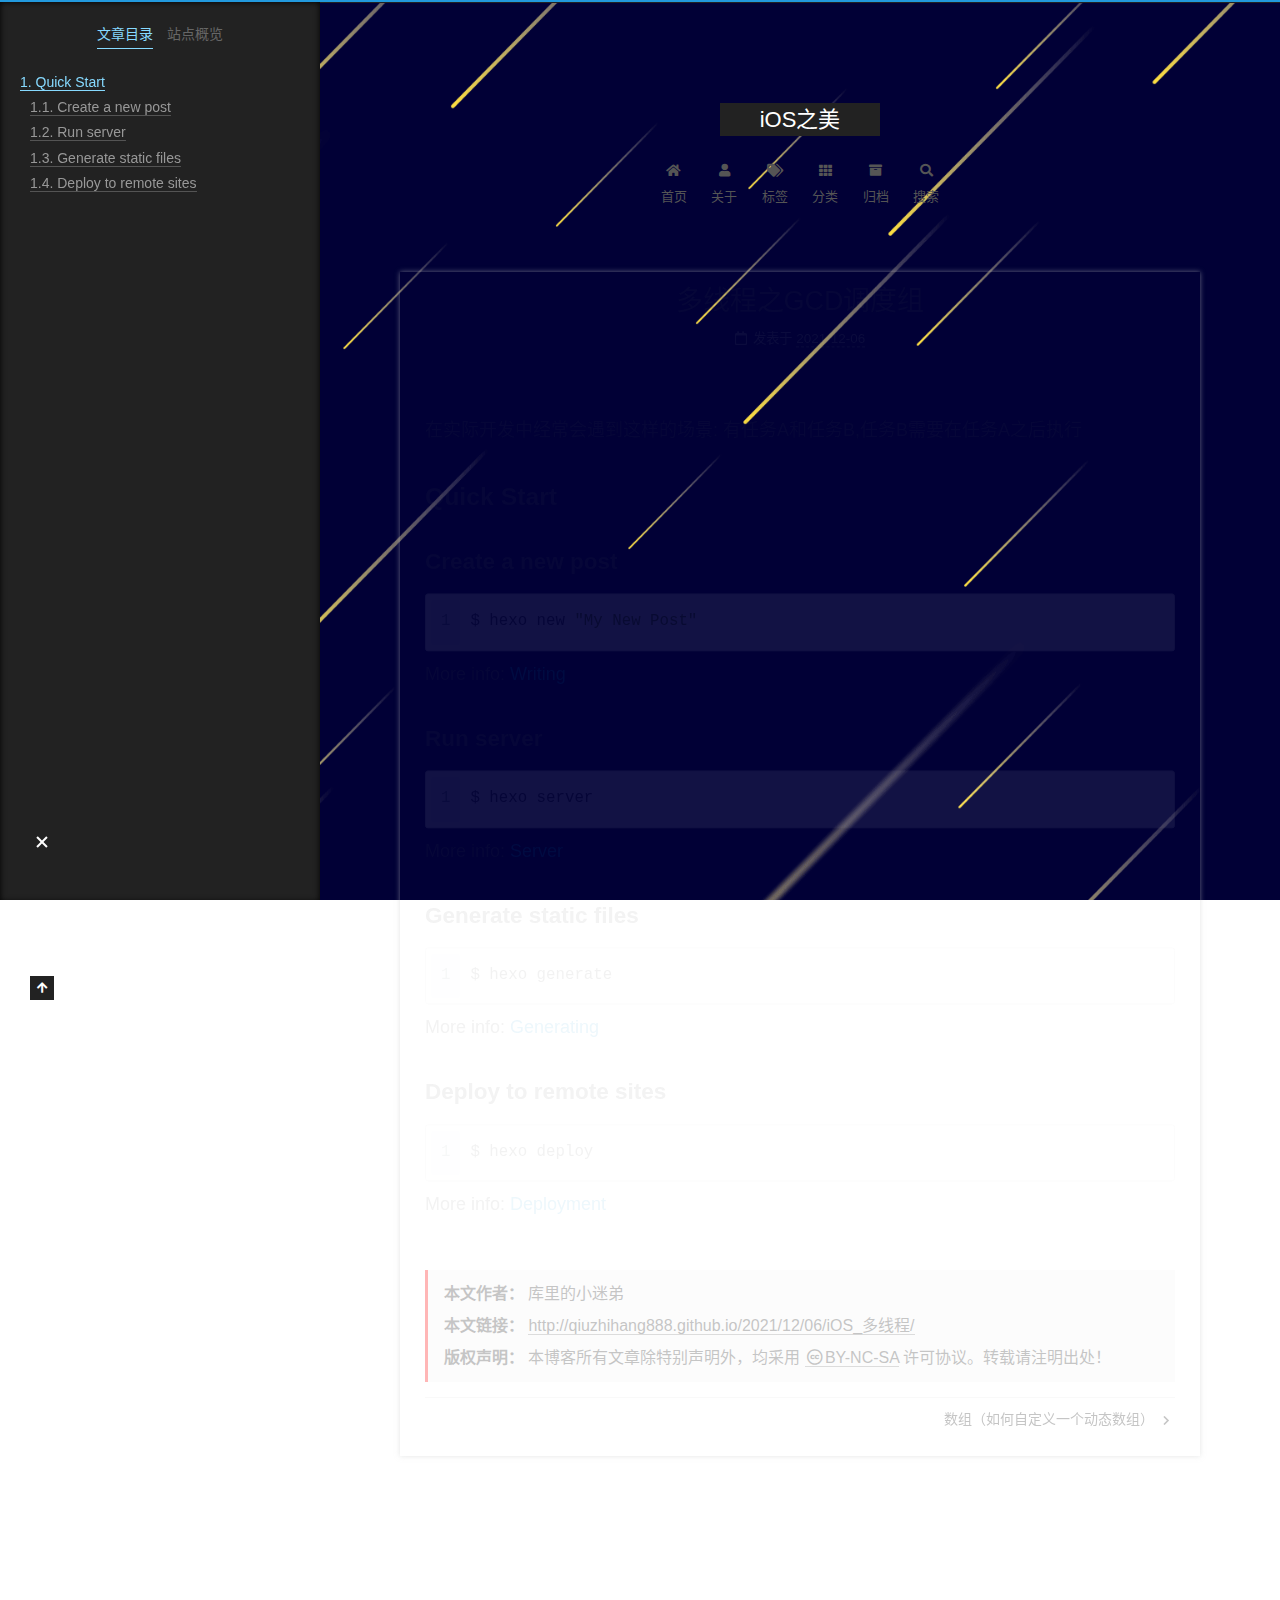
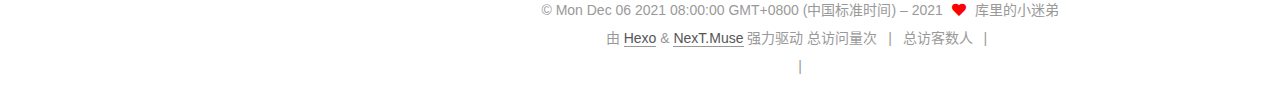
<file: 2021/12/06/iOS_多线程/index.html>
<!DOCTYPE html>
<html lang="zh-CN">
<head>
  <meta charset="UTF-8">
<meta name="viewport" content="width=device-width, initial-scale=1, maximum-scale=2">
<meta name="theme-color" content="#222">
<meta name="generator" content="Hexo 5.4.0">
  <link rel="apple-touch-icon" sizes="180x180" href="/images/apple-touch-icon-next.png">
  <link rel="icon" type="image/png" sizes="32x32" href="/images/favicon-32x32-next.png">
  <link rel="icon" type="image/png" sizes="16x16" href="/images/favicon-16x16-next.png">
  <link rel="mask-icon" href="/images/logo.svg" color="#222">

<link rel="stylesheet" href="/css/main.css">


<link rel="stylesheet" href="/lib/font-awesome/css/all.min.css">
  <link rel="stylesheet" href="/lib/pace/pace-theme-minimal.min.css">
  <script src="/lib/pace/pace.min.js"></script>

<script id="hexo-configurations">
    var NexT = window.NexT || {};
    var CONFIG = {"hostname":"qiuzhihang888.github.io","root":"/","scheme":"Muse","version":"7.8.0","exturl":false,"sidebar":{"position":"left","display":"post","padding":18,"offset":12,"onmobile":false},"copycode":{"enable":false,"show_result":false,"style":null},"back2top":{"enable":true,"sidebar":false,"scrollpercent":false},"bookmark":{"enable":false,"color":"#222","save":"auto"},"fancybox":false,"mediumzoom":false,"lazyload":false,"pangu":false,"comments":{"style":"tabs","active":null,"storage":true,"lazyload":false,"nav":null},"algolia":{"hits":{"per_page":10},"labels":{"input_placeholder":"Search for Posts","hits_empty":"We didn't find any results for the search: ${query}","hits_stats":"${hits} results found in ${time} ms"}},"localsearch":{"enable":true,"trigger":"manual","top_n_per_article":1,"unescape":false,"preload":false},"motion":{"enable":true,"async":false,"transition":{"post_block":"fadeIn","post_header":"slideDownIn","post_body":"slideDownIn","coll_header":"slideLeftIn","sidebar":"slideUpIn"}},"path":"search.xml"};
  </script>

  <meta name="description" content="在实际开发中经常会遇到这样的场景: 有任务A和任务B,任务B需要在任务A之后执行 Quick StartCreate a new post1$ hexo new &quot;My New Post&quot;  More info: Writing Run server1$ hexo server  More info: Server Generate static files1$ hexo ge">
<meta property="og:type" content="article">
<meta property="og:title" content="多线程之GCD调度组">
<meta property="og:url" content="http://qiuzhihang888.github.io/2021/12/06/iOS_%E5%A4%9A%E7%BA%BF%E7%A8%8B/index.html">
<meta property="og:site_name" content="iOS之美">
<meta property="og:description" content="在实际开发中经常会遇到这样的场景: 有任务A和任务B,任务B需要在任务A之后执行 Quick StartCreate a new post1$ hexo new &quot;My New Post&quot;  More info: Writing Run server1$ hexo server  More info: Server Generate static files1$ hexo ge">
<meta property="og:locale" content="zh_CN">
<meta property="article:published_time" content="2021-12-05T19:02:05.954Z">
<meta property="article:modified_time" content="2021-12-06T12:57:39.742Z">
<meta property="article:author" content="库里的小迷弟">
<meta name="twitter:card" content="summary">

<link rel="canonical" href="http://qiuzhihang888.github.io/2021/12/06/iOS_%E5%A4%9A%E7%BA%BF%E7%A8%8B/">


<script id="page-configurations">
  // https://hexo.io/docs/variables.html
  CONFIG.page = {
    sidebar: "",
    isHome : false,
    isPost : true,
    lang   : 'zh-CN'
  };
</script>

  <title>多线程之GCD调度组 | iOS之美</title>
  






  <noscript>
  <style>
  .use-motion .brand,
  .use-motion .menu-item,
  .sidebar-inner,
  .use-motion .post-block,
  .use-motion .pagination,
  .use-motion .comments,
  .use-motion .post-header,
  .use-motion .post-body,
  .use-motion .collection-header { opacity: initial; }

  .use-motion .site-title,
  .use-motion .site-subtitle {
    opacity: initial;
    top: initial;
  }

  .use-motion .logo-line-before i { left: initial; }
  .use-motion .logo-line-after i { right: initial; }
  </style>
</noscript>

<link rel="alternate" href="/rss2.xml" title="iOS之美" type="application/rss+xml">
</head>

<body itemscope itemtype="http://schema.org/WebPage">
  <div class="container use-motion">
    <div class="headband"></div>

    <header class="header" itemscope itemtype="http://schema.org/WPHeader">
      <div class="header-inner"><div class="site-brand-container">
  <div class="site-nav-toggle">
    <div class="toggle" aria-label="切换导航栏">
      <span class="toggle-line toggle-line-first"></span>
      <span class="toggle-line toggle-line-middle"></span>
      <span class="toggle-line toggle-line-last"></span>
    </div>
  </div>

  <div class="site-meta">

    <a href="/" class="brand" rel="start">
      <span class="logo-line-before"><i></i></span>
      <h1 class="site-title">iOS之美</h1>
      <span class="logo-line-after"><i></i></span>
    </a>
  </div>

  <div class="site-nav-right">
    <div class="toggle popup-trigger">
        <i class="fa fa-search fa-fw fa-lg"></i>
    </div>
  </div>
</div>




<nav class="site-nav">
  <ul id="menu" class="main-menu menu">
        <li class="menu-item menu-item-home">

    <a href="/" rel="section"><i class="fa fa-home fa-fw"></i>首页</a>

  </li>
        <li class="menu-item menu-item-about">

    <a href="/about/" rel="section"><i class="fa fa-user fa-fw"></i>关于</a>

  </li>
        <li class="menu-item menu-item-tags">

    <a href="/tags/" rel="section"><i class="fa fa-tags fa-fw"></i>标签</a>

  </li>
        <li class="menu-item menu-item-categories">

    <a href="/categories/" rel="section"><i class="fa fa-th fa-fw"></i>分类</a>

  </li>
        <li class="menu-item menu-item-archives">

    <a href="/archives/" rel="section"><i class="fa fa-archive fa-fw"></i>归档</a>

  </li>
      <li class="menu-item menu-item-search">
        <a role="button" class="popup-trigger"><i class="fa fa-search fa-fw"></i>搜索
        </a>
      </li>
  </ul>
</nav>



  <div class="search-pop-overlay">
    <div class="popup search-popup">
        <div class="search-header">
  <span class="search-icon">
    <i class="fa fa-search"></i>
  </span>
  <div class="search-input-container">
    <input autocomplete="off" autocapitalize="off"
           placeholder="搜索..." spellcheck="false"
           type="search" class="search-input">
  </div>
  <span class="popup-btn-close">
    <i class="fa fa-times-circle"></i>
  </span>
</div>
<div id="search-result">
  <div id="no-result">
    <i class="fa fa-spinner fa-pulse fa-5x fa-fw"></i>
  </div>
</div>

    </div>
  </div>

</div>
    </header>

    
  <div class="back-to-top">
    <i class="fa fa-arrow-up"></i>
    <span>0%</span>
  </div>


    <main class="main">
      <div class="main-inner">
        <div class="content-wrap">
          

          <div class="content post posts-expand">
            

    
  
  
  <article itemscope itemtype="http://schema.org/Article" class="post-block" lang="zh-CN">
    <link itemprop="mainEntityOfPage" href="http://qiuzhihang888.github.io/2021/12/06/iOS_%E5%A4%9A%E7%BA%BF%E7%A8%8B/">

    <span hidden itemprop="author" itemscope itemtype="http://schema.org/Person">
      <meta itemprop="image" content="/images/avatar.png">
      <meta itemprop="name" content="库里的小迷弟">
      <meta itemprop="description" content="人生之败,非傲即惰,二者必居其一">
    </span>

    <span hidden itemprop="publisher" itemscope itemtype="http://schema.org/Organization">
      <meta itemprop="name" content="iOS之美">
    </span>
      <header class="post-header">
        <h1 class="post-title" itemprop="name headline">
          多线程之GCD调度组
        </h1>

        <div class="post-meta">
            <span class="post-meta-item">
              <span class="post-meta-item-icon">
                <i class="far fa-calendar"></i>
              </span>
              <span class="post-meta-item-text">发表于</span>
              

              <time title="创建时间：2021-12-06 03:02:05 / 修改时间：20:57:39" itemprop="dateCreated datePublished" datetime="2021-12-06T03:02:05+08:00">2021-12-06</time>
            </span>

          
            <span class="post-meta-item" title="阅读次数" id="busuanzi_container_page_pv" style="display: none;">
              <span class="post-meta-item-icon">
                <i class="fa fa-eye"></i>
              </span>
              <span class="post-meta-item-text">阅读次数：</span>
              <span id="busuanzi_value_page_pv"></span>
            </span>

        </div>
      </header>

    
    
    
    <div class="post-body" itemprop="articleBody">

      
        <p>在实际开发中经常会遇到这样的场景: 有任务A和任务B,任务B需要在任务A之后执行</p>
<h2 id="Quick-Start"><a href="#Quick-Start" class="headerlink" title="Quick Start"></a>Quick Start</h2><h3 id="Create-a-new-post"><a href="#Create-a-new-post" class="headerlink" title="Create a new post"></a>Create a new post</h3><figure class="highlight bash"><table><tr><td class="gutter"><pre><span class="line">1</span><br></pre></td><td class="code"><pre><span class="line">$ hexo new <span class="string">&quot;My New Post&quot;</span></span><br></pre></td></tr></table></figure>

<p>More info: <a target="_blank" rel="noopener" href="https://hexo.io/docs/writing.html">Writing</a></p>
<h3 id="Run-server"><a href="#Run-server" class="headerlink" title="Run server"></a>Run server</h3><figure class="highlight bash"><table><tr><td class="gutter"><pre><span class="line">1</span><br></pre></td><td class="code"><pre><span class="line">$ hexo server</span><br></pre></td></tr></table></figure>

<p>More info: <a target="_blank" rel="noopener" href="https://hexo.io/docs/server.html">Server</a></p>
<h3 id="Generate-static-files"><a href="#Generate-static-files" class="headerlink" title="Generate static files"></a>Generate static files</h3><figure class="highlight bash"><table><tr><td class="gutter"><pre><span class="line">1</span><br></pre></td><td class="code"><pre><span class="line">$ hexo generate</span><br></pre></td></tr></table></figure>

<p>More info: <a target="_blank" rel="noopener" href="https://hexo.io/docs/generating.html">Generating</a></p>
<h3 id="Deploy-to-remote-sites"><a href="#Deploy-to-remote-sites" class="headerlink" title="Deploy to remote sites"></a>Deploy to remote sites</h3><figure class="highlight bash"><table><tr><td class="gutter"><pre><span class="line">1</span><br></pre></td><td class="code"><pre><span class="line">$ hexo deploy</span><br></pre></td></tr></table></figure>

<p>More info: <a target="_blank" rel="noopener" href="https://hexo.io/docs/one-command-deployment.html">Deployment</a></p>

    </div>

    
    
    
        

<div>
<ul class="post-copyright">
  <li class="post-copyright-author">
    <strong>本文作者： </strong>库里的小迷弟
  </li>
  <li class="post-copyright-link">
    <strong>本文链接：</strong>
    <a href="http://qiuzhihang888.github.io/2021/12/06/iOS_%E5%A4%9A%E7%BA%BF%E7%A8%8B/" title="多线程之GCD调度组">http://qiuzhihang888.github.io/2021/12/06/iOS_多线程/</a>
  </li>
  <li class="post-copyright-license">
    <strong>版权声明： </strong>本博客所有文章除特别声明外，均采用 <a href="https://creativecommons.org/licenses/by-nc-sa/4.0/" rel="noopener" target="_blank"><i class="fab fa-fw fa-creative-commons"></i>BY-NC-SA</a> 许可协议。转载请注明出处！
  </li>
</ul>
</div>


      <footer class="post-footer">

        


        
    <div class="post-nav">
      <div class="post-nav-item"></div>
      <div class="post-nav-item">
    <a href="/2021/12/08/%E6%95%B0%E6%8D%AE%E7%BB%93%E6%9E%84/" rel="next" title="数组（如何自定义一个动态数组）">
      数组（如何自定义一个动态数组） <i class="fa fa-chevron-right"></i>
    </a></div>
    </div>
      </footer>
    
  </article>
  
  
  



          </div>
          
    
  <div class="comments">
    <div id="lv-container" data-id="city" data-uid="MTAyMC81NDg4MC8zMTM0OQ=="></div>
  </div>
  

<script>
  window.addEventListener('tabs:register', () => {
    let { activeClass } = CONFIG.comments;
    if (CONFIG.comments.storage) {
      activeClass = localStorage.getItem('comments_active') || activeClass;
    }
    if (activeClass) {
      let activeTab = document.querySelector(`a[href="#comment-${activeClass}"]`);
      if (activeTab) {
        activeTab.click();
      }
    }
  });
  if (CONFIG.comments.storage) {
    window.addEventListener('tabs:click', event => {
      if (!event.target.matches('.tabs-comment .tab-content .tab-pane')) return;
      let commentClass = event.target.classList[1];
      localStorage.setItem('comments_active', commentClass);
    });
  }
</script>

        </div>
          
  
  <div class="toggle sidebar-toggle">
    <span class="toggle-line toggle-line-first"></span>
    <span class="toggle-line toggle-line-middle"></span>
    <span class="toggle-line toggle-line-last"></span>
  </div>

  <aside class="sidebar">
    <div class="sidebar-inner">

      <ul class="sidebar-nav motion-element">
        <li class="sidebar-nav-toc">
          文章目录
        </li>
        <li class="sidebar-nav-overview">
          站点概览
        </li>
      </ul>

      <!--noindex-->
      <div class="post-toc-wrap sidebar-panel">
          <div class="post-toc motion-element"><ol class="nav"><li class="nav-item nav-level-2"><a class="nav-link" href="#Quick-Start"><span class="nav-number">1.</span> <span class="nav-text">Quick Start</span></a><ol class="nav-child"><li class="nav-item nav-level-3"><a class="nav-link" href="#Create-a-new-post"><span class="nav-number">1.1.</span> <span class="nav-text">Create a new post</span></a></li><li class="nav-item nav-level-3"><a class="nav-link" href="#Run-server"><span class="nav-number">1.2.</span> <span class="nav-text">Run server</span></a></li><li class="nav-item nav-level-3"><a class="nav-link" href="#Generate-static-files"><span class="nav-number">1.3.</span> <span class="nav-text">Generate static files</span></a></li><li class="nav-item nav-level-3"><a class="nav-link" href="#Deploy-to-remote-sites"><span class="nav-number">1.4.</span> <span class="nav-text">Deploy to remote sites</span></a></li></ol></li></ol></div>
      </div>
      <!--/noindex-->

      <div class="site-overview-wrap sidebar-panel">
        <div class="site-author motion-element" itemprop="author" itemscope itemtype="http://schema.org/Person">
    <img class="site-author-image" itemprop="image" alt="库里的小迷弟"
      src="/images/avatar.png">
  <p class="site-author-name" itemprop="name">库里的小迷弟</p>
  <div class="site-description" itemprop="description">人生之败,非傲即惰,二者必居其一</div>
</div>
<div class="site-state-wrap motion-element">
  <nav class="site-state">
      <div class="site-state-item site-state-posts">
          <a href="/archives/">
        
          <span class="site-state-item-count">2</span>
          <span class="site-state-item-name">日志</span>
        </a>
      </div>
  </nav>
</div>
  <div class="links-of-author motion-element">
      <span class="links-of-author-item">
        <a href="https://github.com/qiuzhihang888" title="GitHub → https:&#x2F;&#x2F;github.com&#x2F;qiuzhihang888" rel="noopener" target="_blank"><i class="fab fa-github fa-fw"></i>GitHub</a>
      </span>
  </div>



      </div>

    </div>
  </aside>
  <div id="sidebar-dimmer"></div>


      </div>
    </main>

    <footer class="footer">
      <div class="footer-inner">
        

        

<div class="copyright">
  
  &copy; Mon Dec 06 2021 08:00:00 GMT+0800 (中国标准时间) – 
  <span itemprop="copyrightYear">2021</span>
  <span class="with-love">
    <i class="fa fa-heart"></i>
  </span>
  <span class="author" itemprop="copyrightHolder">库里的小迷弟</span>
</div>
  <div class="powered-by">由 <a href="https://hexo.io/" class="theme-link" rel="noopener" target="_blank">Hexo</a> & <a href="https://muse.theme-next.org/" class="theme-link" rel="noopener" target="_blank">NexT.Muse</a> 强力驱动
  </div>

    <script async src="//dn-lbstatics.qbox.me/busuanzi/2.3/busuanzi.pure.mini.js"></script>

    <span id="busuanzi_container_site_pv">总访问量<span id="busuanzi_value_site_pv"></span>次</span>
    <span class="post-meta-divider">|</span>
    <span id="busuanzi_container_site_uv">总访客数<span id="busuanzi_value_site_uv"></span>人</span>
    <span class="post-meta-divider">|</span>
<!-- 不蒜子计数初始值纠正 -->
<script>
$(document).ready(function() {

    var int = setInterval(fixCount, 50);  // 50ms周期检测函数
    var countOffset = 0;  // 初始化首次数据

    function fixCount() {            
       if (document.getElementById("busuanzi_container_site_pv").style.display != "none")
        {
            $("#busuanzi_value_site_pv").html(parseInt($("#busuanzi_value_site_pv").html()) + countOffset); 
            clearInterval(int);
        }                  
        if ($("#busuanzi_container_site_pv").css("display") != "none")
        {
            $("#busuanzi_value_site_uv").html(parseInt($("#busuanzi_value_site_uv").html()) + countOffset); // 加上初始数据 
            clearInterval(int); // 停止检测
        }  
    }
        
});
</script> 



        
<div class="busuanzi-count">
  <script async src="https://busuanzi.ibruce.info/busuanzi/2.3/busuanzi.pure.mini.js"></script>
    <span class="post-meta-item" id="busuanzi_container_site_uv" style="display: none;">
      <span class="post-meta-item-icon">
        <i class="fa fa-user"></i>
      </span>
      <span class="site-uv" title="总访客量">
        <span id="busuanzi_value_site_uv"></span>
      </span>
    </span>
    <span class="post-meta-divider">|</span>
    <span class="post-meta-item" id="busuanzi_container_site_pv" style="display: none;">
      <span class="post-meta-item-icon">
        <i class="fa fa-eye"></i>
      </span>
      <span class="site-pv" title="总访问量">
        <span id="busuanzi_value_site_pv"></span>
      </span>
    </span>
</div>








      </div>
    </footer>
  </div>

  
  <script src="/lib/anime.min.js"></script>
  <script src="/lib/velocity/velocity.min.js"></script>
  <script src="/lib/velocity/velocity.ui.min.js"></script>

<script src="/js/utils.js"></script>

<script src="/js/motion.js"></script>


<script src="/js/schemes/muse.js"></script>


<script src="/js/next-boot.js"></script>




  




  
<script src="/js/local-search.js"></script>













  

  

<script>
NexT.utils.loadComments(document.querySelector('#lv-container'), () => {
  window.livereOptions = {
    refer: location.pathname.replace(CONFIG.root, '').replace('index.html', '')
  };
  (function(d, s) {
    var j, e = d.getElementsByTagName(s)[0];
    if (typeof LivereTower === 'function') { return; }
    j = d.createElement(s);
    j.src = 'https://cdn-city.livere.com/js/embed.dist.js';
    j.async = true;
    e.parentNode.insertBefore(j, e);
  })(document, 'script');
});
</script>

</body>
</html>
</file>
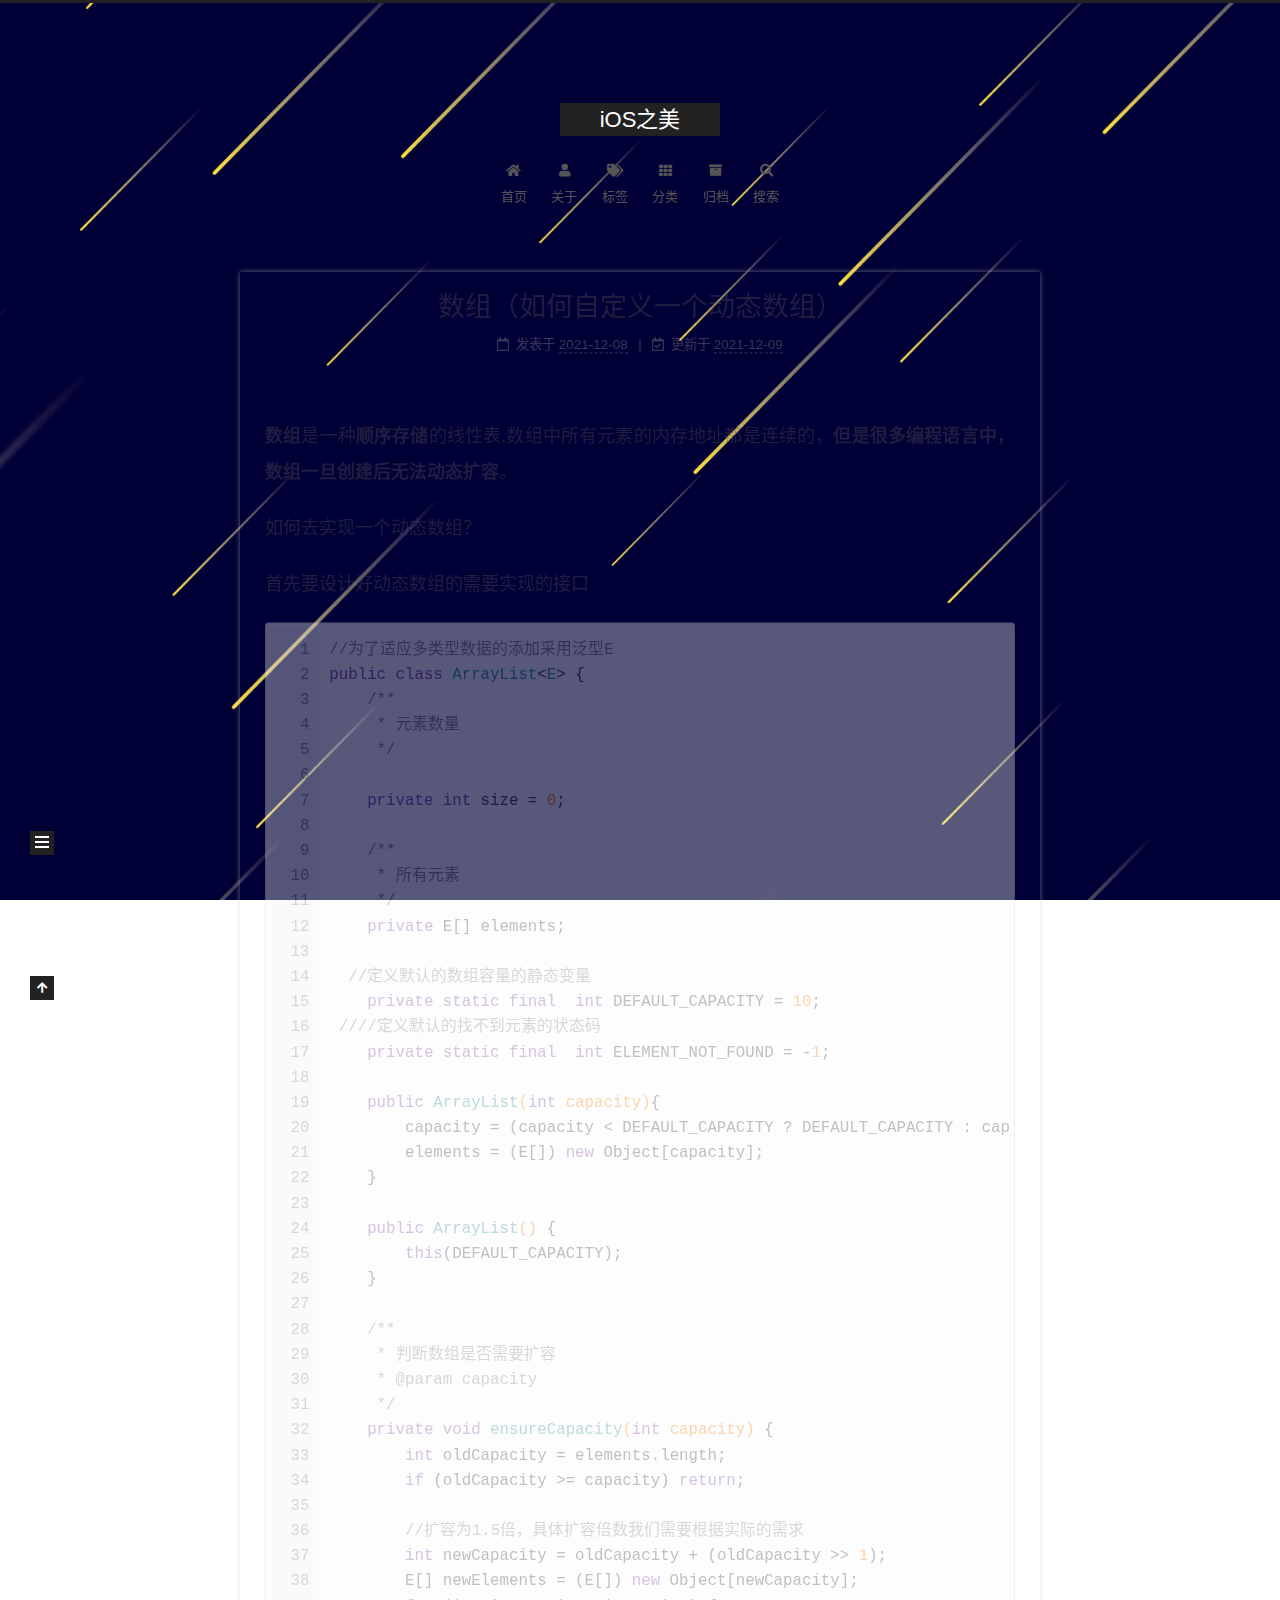
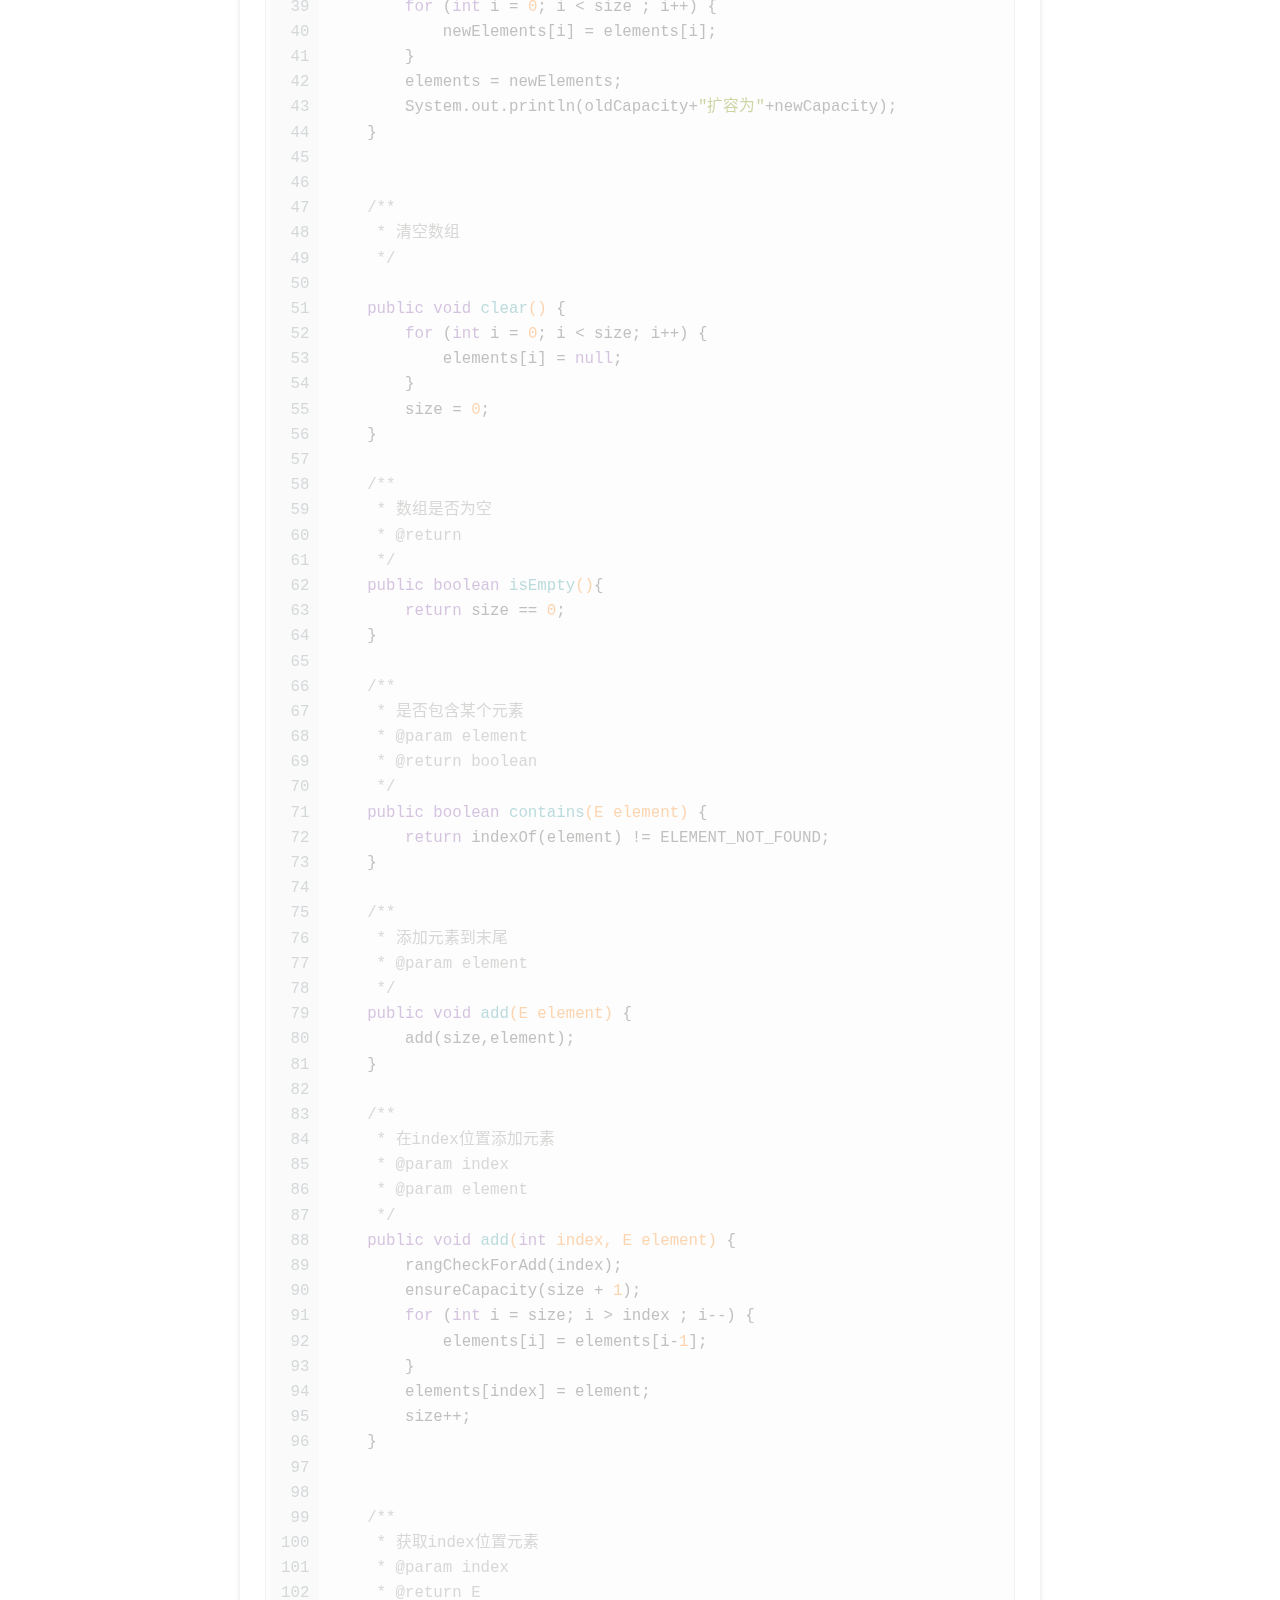
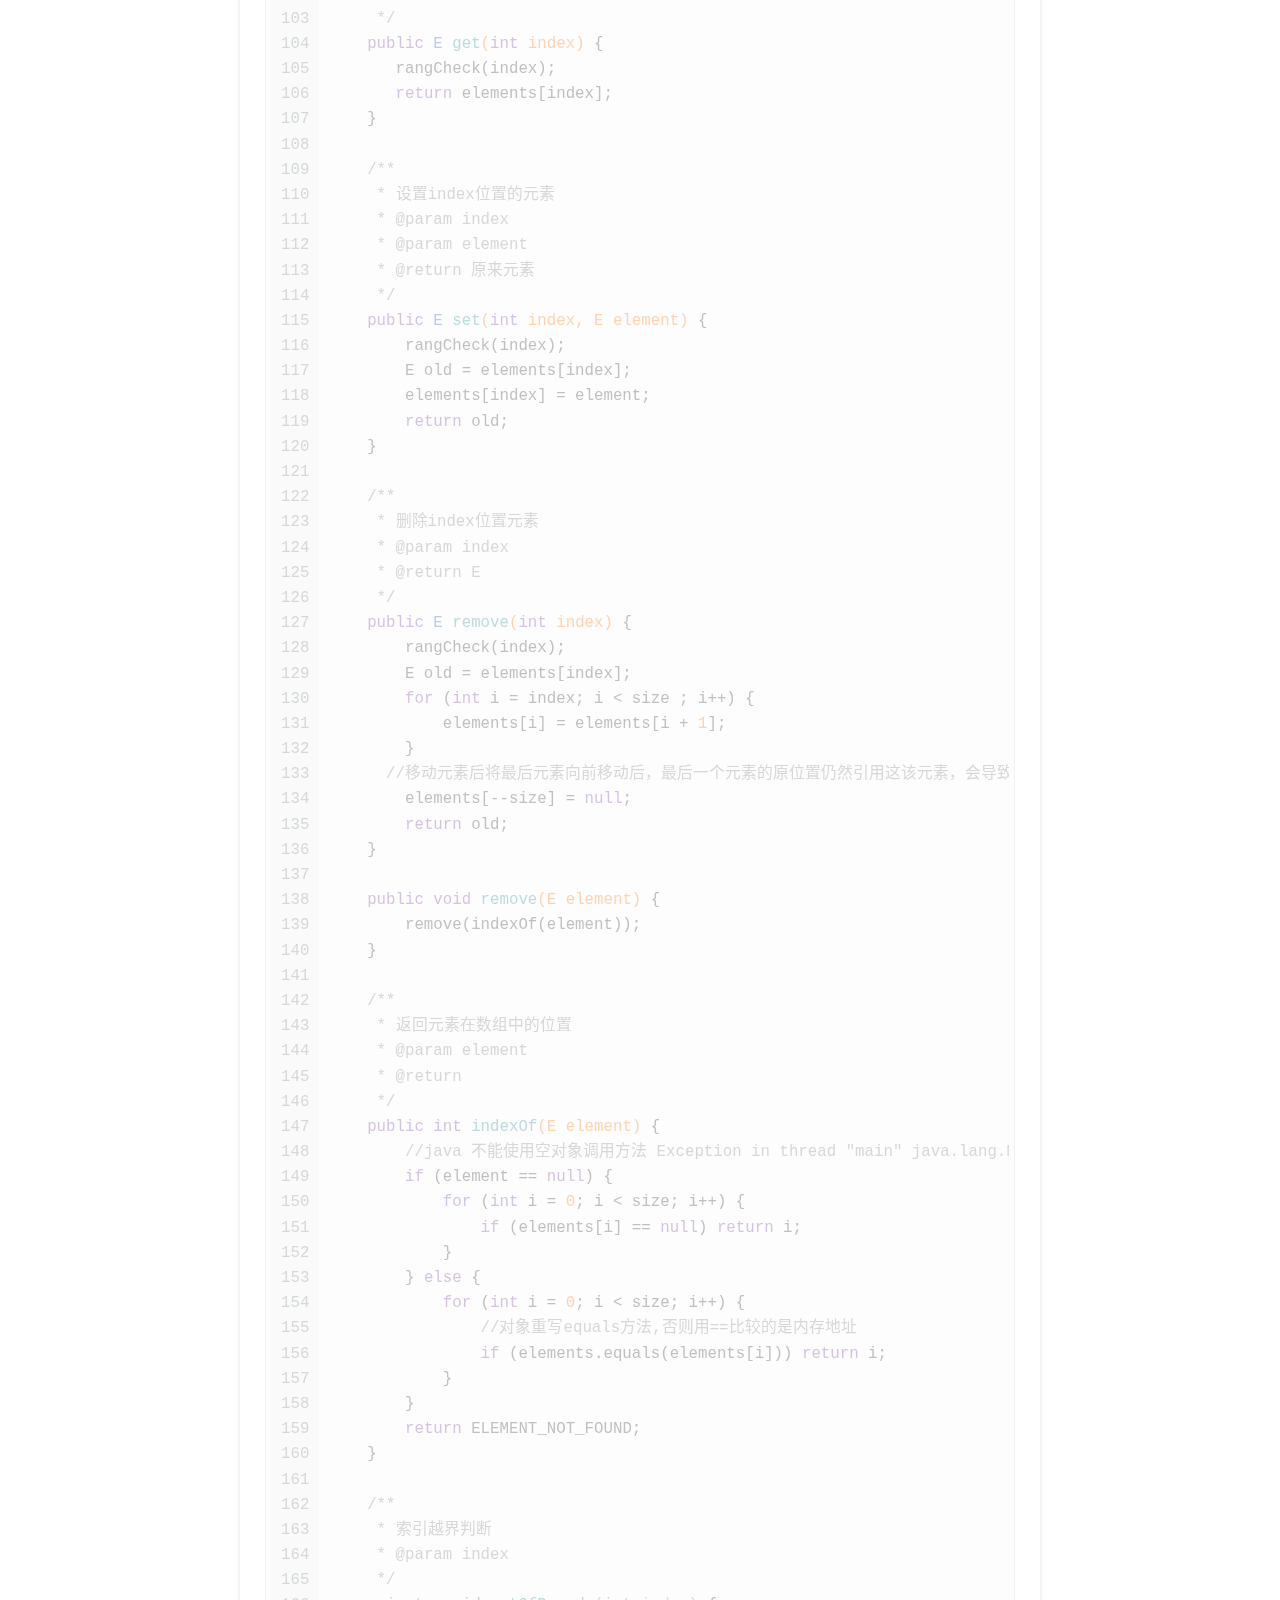
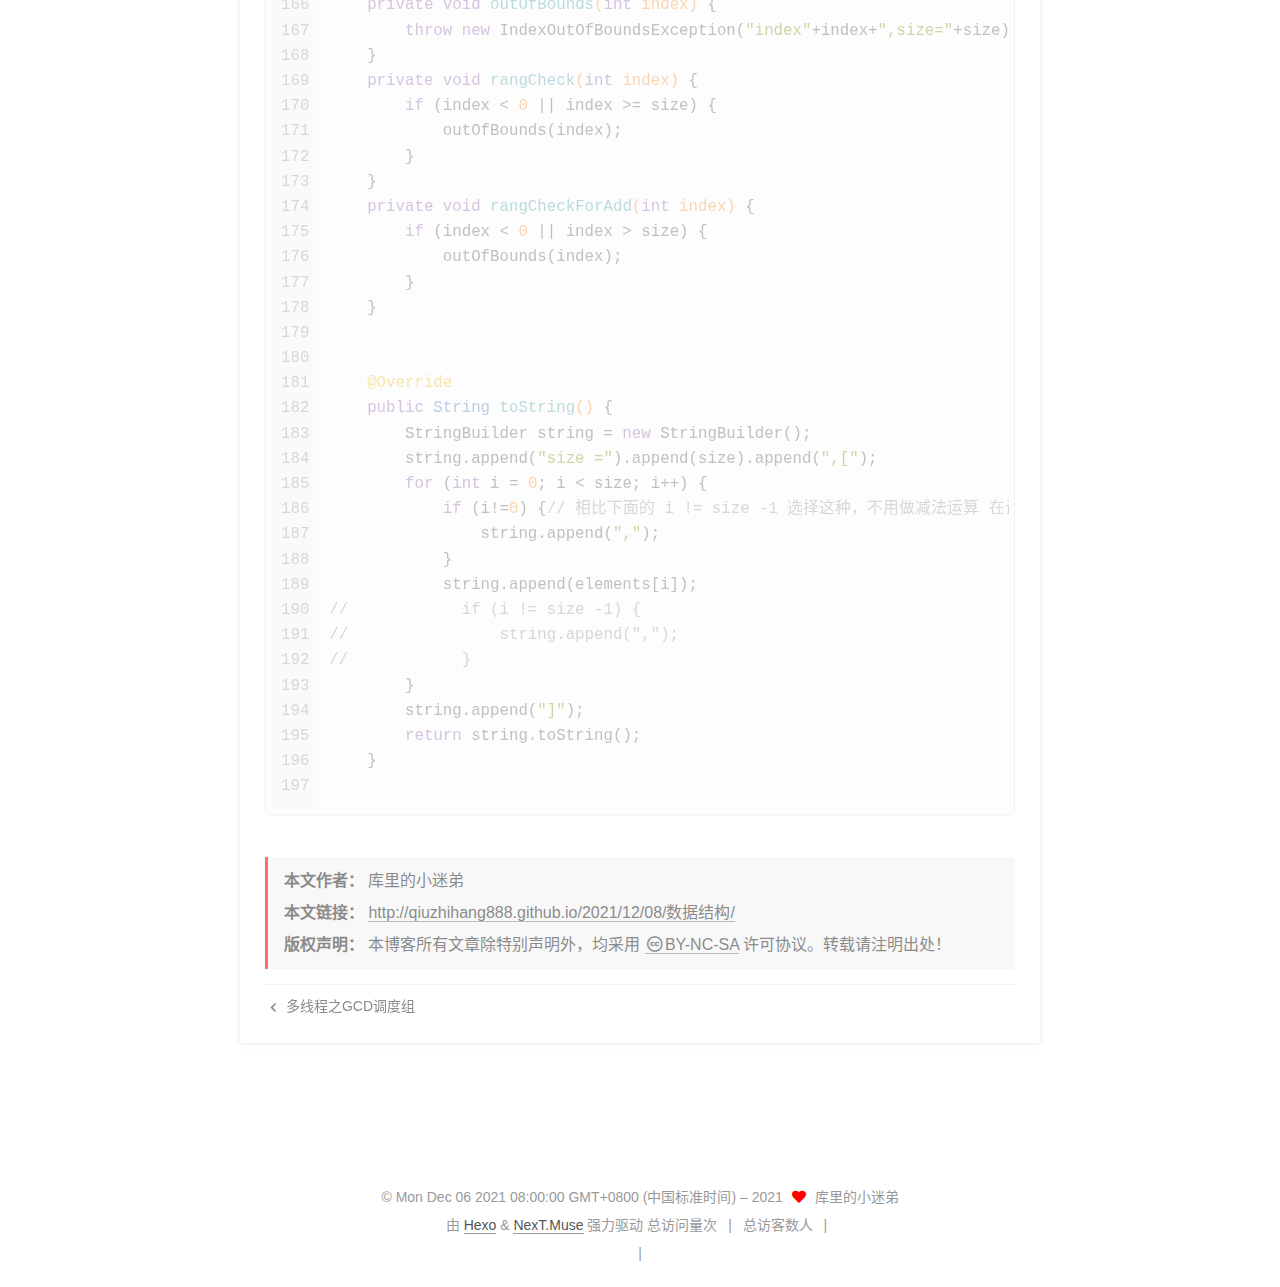
<file: 2021/12/08/数据结构/index.html>
<!DOCTYPE html>
<html lang="zh-CN">
<head>
  <meta charset="UTF-8">
<meta name="viewport" content="width=device-width, initial-scale=1, maximum-scale=2">
<meta name="theme-color" content="#222">
<meta name="generator" content="Hexo 5.4.0">
  <link rel="apple-touch-icon" sizes="180x180" href="/images/apple-touch-icon-next.png">
  <link rel="icon" type="image/png" sizes="32x32" href="/images/favicon-32x32-next.png">
  <link rel="icon" type="image/png" sizes="16x16" href="/images/favicon-16x16-next.png">
  <link rel="mask-icon" href="/images/logo.svg" color="#222">

<link rel="stylesheet" href="/css/main.css">


<link rel="stylesheet" href="/lib/font-awesome/css/all.min.css">
  <link rel="stylesheet" href="/lib/pace/pace-theme-minimal.min.css">
  <script src="/lib/pace/pace.min.js"></script>

<script id="hexo-configurations">
    var NexT = window.NexT || {};
    var CONFIG = {"hostname":"qiuzhihang888.github.io","root":"/","scheme":"Muse","version":"7.8.0","exturl":false,"sidebar":{"position":"left","display":"post","padding":18,"offset":12,"onmobile":false},"copycode":{"enable":false,"show_result":false,"style":null},"back2top":{"enable":true,"sidebar":false,"scrollpercent":false},"bookmark":{"enable":false,"color":"#222","save":"auto"},"fancybox":false,"mediumzoom":false,"lazyload":false,"pangu":false,"comments":{"style":"tabs","active":null,"storage":true,"lazyload":false,"nav":null},"algolia":{"hits":{"per_page":10},"labels":{"input_placeholder":"Search for Posts","hits_empty":"We didn't find any results for the search: ${query}","hits_stats":"${hits} results found in ${time} ms"}},"localsearch":{"enable":true,"trigger":"manual","top_n_per_article":1,"unescape":false,"preload":false},"motion":{"enable":true,"async":false,"transition":{"post_block":"fadeIn","post_header":"slideDownIn","post_body":"slideDownIn","coll_header":"slideLeftIn","sidebar":"slideUpIn"}},"path":"search.xml"};
  </script>

  <meta name="description" content="数组是一种顺序存储的线性表,数组中所有元素的内存地址都是连续的，但是很多编程语言中，数组一旦创建后无法动态扩容。 如何去实现一个动态数组？ 首先要设计好动态数组的需要实现的接口 123456789101112131415161718192021222324252627282930313233343536373839404142434445464748495051525354555657585960">
<meta property="og:type" content="article">
<meta property="og:title" content="数组（如何自定义一个动态数组）">
<meta property="og:url" content="http://qiuzhihang888.github.io/2021/12/08/%E6%95%B0%E6%8D%AE%E7%BB%93%E6%9E%84/index.html">
<meta property="og:site_name" content="iOS之美">
<meta property="og:description" content="数组是一种顺序存储的线性表,数组中所有元素的内存地址都是连续的，但是很多编程语言中，数组一旦创建后无法动态扩容。 如何去实现一个动态数组？ 首先要设计好动态数组的需要实现的接口 123456789101112131415161718192021222324252627282930313233343536373839404142434445464748495051525354555657585960">
<meta property="og:locale" content="zh_CN">
<meta property="article:published_time" content="2021-12-08T11:43:36.314Z">
<meta property="article:modified_time" content="2021-12-09T04:14:06.312Z">
<meta property="article:author" content="库里的小迷弟">
<meta name="twitter:card" content="summary">

<link rel="canonical" href="http://qiuzhihang888.github.io/2021/12/08/%E6%95%B0%E6%8D%AE%E7%BB%93%E6%9E%84/">


<script id="page-configurations">
  // https://hexo.io/docs/variables.html
  CONFIG.page = {
    sidebar: "",
    isHome : false,
    isPost : true,
    lang   : 'zh-CN'
  };
</script>

  <title>数组（如何自定义一个动态数组） | iOS之美</title>
  






  <noscript>
  <style>
  .use-motion .brand,
  .use-motion .menu-item,
  .sidebar-inner,
  .use-motion .post-block,
  .use-motion .pagination,
  .use-motion .comments,
  .use-motion .post-header,
  .use-motion .post-body,
  .use-motion .collection-header { opacity: initial; }

  .use-motion .site-title,
  .use-motion .site-subtitle {
    opacity: initial;
    top: initial;
  }

  .use-motion .logo-line-before i { left: initial; }
  .use-motion .logo-line-after i { right: initial; }
  </style>
</noscript>

<link rel="alternate" href="/rss2.xml" title="iOS之美" type="application/rss+xml">
</head>

<body itemscope itemtype="http://schema.org/WebPage">
  <div class="container use-motion">
    <div class="headband"></div>

    <header class="header" itemscope itemtype="http://schema.org/WPHeader">
      <div class="header-inner"><div class="site-brand-container">
  <div class="site-nav-toggle">
    <div class="toggle" aria-label="切换导航栏">
      <span class="toggle-line toggle-line-first"></span>
      <span class="toggle-line toggle-line-middle"></span>
      <span class="toggle-line toggle-line-last"></span>
    </div>
  </div>

  <div class="site-meta">

    <a href="/" class="brand" rel="start">
      <span class="logo-line-before"><i></i></span>
      <h1 class="site-title">iOS之美</h1>
      <span class="logo-line-after"><i></i></span>
    </a>
  </div>

  <div class="site-nav-right">
    <div class="toggle popup-trigger">
        <i class="fa fa-search fa-fw fa-lg"></i>
    </div>
  </div>
</div>




<nav class="site-nav">
  <ul id="menu" class="main-menu menu">
        <li class="menu-item menu-item-home">

    <a href="/" rel="section"><i class="fa fa-home fa-fw"></i>首页</a>

  </li>
        <li class="menu-item menu-item-about">

    <a href="/about/" rel="section"><i class="fa fa-user fa-fw"></i>关于</a>

  </li>
        <li class="menu-item menu-item-tags">

    <a href="/tags/" rel="section"><i class="fa fa-tags fa-fw"></i>标签</a>

  </li>
        <li class="menu-item menu-item-categories">

    <a href="/categories/" rel="section"><i class="fa fa-th fa-fw"></i>分类</a>

  </li>
        <li class="menu-item menu-item-archives">

    <a href="/archives/" rel="section"><i class="fa fa-archive fa-fw"></i>归档</a>

  </li>
      <li class="menu-item menu-item-search">
        <a role="button" class="popup-trigger"><i class="fa fa-search fa-fw"></i>搜索
        </a>
      </li>
  </ul>
</nav>



  <div class="search-pop-overlay">
    <div class="popup search-popup">
        <div class="search-header">
  <span class="search-icon">
    <i class="fa fa-search"></i>
  </span>
  <div class="search-input-container">
    <input autocomplete="off" autocapitalize="off"
           placeholder="搜索..." spellcheck="false"
           type="search" class="search-input">
  </div>
  <span class="popup-btn-close">
    <i class="fa fa-times-circle"></i>
  </span>
</div>
<div id="search-result">
  <div id="no-result">
    <i class="fa fa-spinner fa-pulse fa-5x fa-fw"></i>
  </div>
</div>

    </div>
  </div>

</div>
    </header>

    
  <div class="back-to-top">
    <i class="fa fa-arrow-up"></i>
    <span>0%</span>
  </div>


    <main class="main">
      <div class="main-inner">
        <div class="content-wrap">
          

          <div class="content post posts-expand">
            

    
  
  
  <article itemscope itemtype="http://schema.org/Article" class="post-block" lang="zh-CN">
    <link itemprop="mainEntityOfPage" href="http://qiuzhihang888.github.io/2021/12/08/%E6%95%B0%E6%8D%AE%E7%BB%93%E6%9E%84/">

    <span hidden itemprop="author" itemscope itemtype="http://schema.org/Person">
      <meta itemprop="image" content="/images/avatar.png">
      <meta itemprop="name" content="库里的小迷弟">
      <meta itemprop="description" content="人生之败,非傲即惰,二者必居其一">
    </span>

    <span hidden itemprop="publisher" itemscope itemtype="http://schema.org/Organization">
      <meta itemprop="name" content="iOS之美">
    </span>
      <header class="post-header">
        <h1 class="post-title" itemprop="name headline">
          数组（如何自定义一个动态数组）
        </h1>

        <div class="post-meta">
            <span class="post-meta-item">
              <span class="post-meta-item-icon">
                <i class="far fa-calendar"></i>
              </span>
              <span class="post-meta-item-text">发表于</span>

              <time title="创建时间：2021-12-08 19:43:36" itemprop="dateCreated datePublished" datetime="2021-12-08T19:43:36+08:00">2021-12-08</time>
            </span>
              <span class="post-meta-item">
                <span class="post-meta-item-icon">
                  <i class="far fa-calendar-check"></i>
                </span>
                <span class="post-meta-item-text">更新于</span>
                <time title="修改时间：2021-12-09 12:14:06" itemprop="dateModified" datetime="2021-12-09T12:14:06+08:00">2021-12-09</time>
              </span>

          
            <span class="post-meta-item" title="阅读次数" id="busuanzi_container_page_pv" style="display: none;">
              <span class="post-meta-item-icon">
                <i class="fa fa-eye"></i>
              </span>
              <span class="post-meta-item-text">阅读次数：</span>
              <span id="busuanzi_value_page_pv"></span>
            </span>

        </div>
      </header>

    
    
    
    <div class="post-body" itemprop="articleBody">

      
        <p><strong>数组</strong>是一种<strong>顺序存储</strong>的线性表,数组中所有元素的内存地址都是连续的，<strong>但是很多编程语言中，数组一旦创建后无法动态扩容</strong>。</p>
<p>如何去实现一个动态数组？</p>
<p>首先要设计好动态数组的需要实现的接口</p>
<figure class="highlight java"><table><tr><td class="gutter"><pre><span class="line">1</span><br><span class="line">2</span><br><span class="line">3</span><br><span class="line">4</span><br><span class="line">5</span><br><span class="line">6</span><br><span class="line">7</span><br><span class="line">8</span><br><span class="line">9</span><br><span class="line">10</span><br><span class="line">11</span><br><span class="line">12</span><br><span class="line">13</span><br><span class="line">14</span><br><span class="line">15</span><br><span class="line">16</span><br><span class="line">17</span><br><span class="line">18</span><br><span class="line">19</span><br><span class="line">20</span><br><span class="line">21</span><br><span class="line">22</span><br><span class="line">23</span><br><span class="line">24</span><br><span class="line">25</span><br><span class="line">26</span><br><span class="line">27</span><br><span class="line">28</span><br><span class="line">29</span><br><span class="line">30</span><br><span class="line">31</span><br><span class="line">32</span><br><span class="line">33</span><br><span class="line">34</span><br><span class="line">35</span><br><span class="line">36</span><br><span class="line">37</span><br><span class="line">38</span><br><span class="line">39</span><br><span class="line">40</span><br><span class="line">41</span><br><span class="line">42</span><br><span class="line">43</span><br><span class="line">44</span><br><span class="line">45</span><br><span class="line">46</span><br><span class="line">47</span><br><span class="line">48</span><br><span class="line">49</span><br><span class="line">50</span><br><span class="line">51</span><br><span class="line">52</span><br><span class="line">53</span><br><span class="line">54</span><br><span class="line">55</span><br><span class="line">56</span><br><span class="line">57</span><br><span class="line">58</span><br><span class="line">59</span><br><span class="line">60</span><br><span class="line">61</span><br><span class="line">62</span><br><span class="line">63</span><br><span class="line">64</span><br><span class="line">65</span><br><span class="line">66</span><br><span class="line">67</span><br><span class="line">68</span><br><span class="line">69</span><br><span class="line">70</span><br><span class="line">71</span><br><span class="line">72</span><br><span class="line">73</span><br><span class="line">74</span><br><span class="line">75</span><br><span class="line">76</span><br><span class="line">77</span><br><span class="line">78</span><br><span class="line">79</span><br><span class="line">80</span><br><span class="line">81</span><br><span class="line">82</span><br><span class="line">83</span><br><span class="line">84</span><br><span class="line">85</span><br><span class="line">86</span><br><span class="line">87</span><br><span class="line">88</span><br><span class="line">89</span><br><span class="line">90</span><br><span class="line">91</span><br><span class="line">92</span><br><span class="line">93</span><br><span class="line">94</span><br><span class="line">95</span><br><span class="line">96</span><br><span class="line">97</span><br><span class="line">98</span><br><span class="line">99</span><br><span class="line">100</span><br><span class="line">101</span><br><span class="line">102</span><br><span class="line">103</span><br><span class="line">104</span><br><span class="line">105</span><br><span class="line">106</span><br><span class="line">107</span><br><span class="line">108</span><br><span class="line">109</span><br><span class="line">110</span><br><span class="line">111</span><br><span class="line">112</span><br><span class="line">113</span><br><span class="line">114</span><br><span class="line">115</span><br><span class="line">116</span><br><span class="line">117</span><br><span class="line">118</span><br><span class="line">119</span><br><span class="line">120</span><br><span class="line">121</span><br><span class="line">122</span><br><span class="line">123</span><br><span class="line">124</span><br><span class="line">125</span><br><span class="line">126</span><br><span class="line">127</span><br><span class="line">128</span><br><span class="line">129</span><br><span class="line">130</span><br><span class="line">131</span><br><span class="line">132</span><br><span class="line">133</span><br><span class="line">134</span><br><span class="line">135</span><br><span class="line">136</span><br><span class="line">137</span><br><span class="line">138</span><br><span class="line">139</span><br><span class="line">140</span><br><span class="line">141</span><br><span class="line">142</span><br><span class="line">143</span><br><span class="line">144</span><br><span class="line">145</span><br><span class="line">146</span><br><span class="line">147</span><br><span class="line">148</span><br><span class="line">149</span><br><span class="line">150</span><br><span class="line">151</span><br><span class="line">152</span><br><span class="line">153</span><br><span class="line">154</span><br><span class="line">155</span><br><span class="line">156</span><br><span class="line">157</span><br><span class="line">158</span><br><span class="line">159</span><br><span class="line">160</span><br><span class="line">161</span><br><span class="line">162</span><br><span class="line">163</span><br><span class="line">164</span><br><span class="line">165</span><br><span class="line">166</span><br><span class="line">167</span><br><span class="line">168</span><br><span class="line">169</span><br><span class="line">170</span><br><span class="line">171</span><br><span class="line">172</span><br><span class="line">173</span><br><span class="line">174</span><br><span class="line">175</span><br><span class="line">176</span><br><span class="line">177</span><br><span class="line">178</span><br><span class="line">179</span><br><span class="line">180</span><br><span class="line">181</span><br><span class="line">182</span><br><span class="line">183</span><br><span class="line">184</span><br><span class="line">185</span><br><span class="line">186</span><br><span class="line">187</span><br><span class="line">188</span><br><span class="line">189</span><br><span class="line">190</span><br><span class="line">191</span><br><span class="line">192</span><br><span class="line">193</span><br><span class="line">194</span><br><span class="line">195</span><br><span class="line">196</span><br><span class="line">197</span><br></pre></td><td class="code"><pre><span class="line"><span class="comment">//为了适应多类型数据的添加采用泛型E</span></span><br><span class="line"><span class="keyword">public</span> <span class="class"><span class="keyword">class</span> <span class="title">ArrayList</span>&lt;<span class="title">E</span>&gt; </span>&#123;</span><br><span class="line">    <span class="comment">/**</span></span><br><span class="line"><span class="comment">     * 元素数量</span></span><br><span class="line"><span class="comment">     */</span></span><br><span class="line"></span><br><span class="line">    <span class="keyword">private</span> <span class="keyword">int</span> size = <span class="number">0</span>;</span><br><span class="line"></span><br><span class="line">    <span class="comment">/**</span></span><br><span class="line"><span class="comment">     * 所有元素</span></span><br><span class="line"><span class="comment">     */</span></span><br><span class="line">    <span class="keyword">private</span> E[] elements;</span><br><span class="line"></span><br><span class="line">  <span class="comment">//定义默认的数组容量的静态变量</span></span><br><span class="line">    <span class="keyword">private</span> <span class="keyword">static</span> <span class="keyword">final</span>  <span class="keyword">int</span> DEFAULT_CAPACITY = <span class="number">10</span>;</span><br><span class="line"> <span class="comment">////定义默认的找不到元素的状态码</span></span><br><span class="line">    <span class="keyword">private</span> <span class="keyword">static</span> <span class="keyword">final</span>  <span class="keyword">int</span> ELEMENT_NOT_FOUND = -<span class="number">1</span>;</span><br><span class="line"></span><br><span class="line">    <span class="function"><span class="keyword">public</span> <span class="title">ArrayList</span><span class="params">(<span class="keyword">int</span> capacity)</span></span>&#123;</span><br><span class="line">        capacity = (capacity &lt; DEFAULT_CAPACITY ? DEFAULT_CAPACITY : capacity);</span><br><span class="line">        elements = (E[]) <span class="keyword">new</span> Object[capacity];</span><br><span class="line">    &#125;</span><br><span class="line"></span><br><span class="line">    <span class="function"><span class="keyword">public</span> <span class="title">ArrayList</span><span class="params">()</span> </span>&#123;</span><br><span class="line">        <span class="keyword">this</span>(DEFAULT_CAPACITY);</span><br><span class="line">    &#125;</span><br><span class="line"></span><br><span class="line">    <span class="comment">/**</span></span><br><span class="line"><span class="comment">     * 判断数组是否需要扩容</span></span><br><span class="line"><span class="comment">     * <span class="doctag">@param</span> capacity</span></span><br><span class="line"><span class="comment">     */</span></span><br><span class="line">    <span class="function"><span class="keyword">private</span> <span class="keyword">void</span> <span class="title">ensureCapacity</span><span class="params">(<span class="keyword">int</span> capacity)</span> </span>&#123;</span><br><span class="line">        <span class="keyword">int</span> oldCapacity = elements.length;</span><br><span class="line">        <span class="keyword">if</span> (oldCapacity &gt;= capacity) <span class="keyword">return</span>;</span><br><span class="line"></span><br><span class="line">        <span class="comment">//扩容为1.5倍，具体扩容倍数我们需要根据实际的需求</span></span><br><span class="line">        <span class="keyword">int</span> newCapacity = oldCapacity + (oldCapacity &gt;&gt; <span class="number">1</span>);</span><br><span class="line">        E[] newElements = (E[]) <span class="keyword">new</span> Object[newCapacity];</span><br><span class="line">        <span class="keyword">for</span> (<span class="keyword">int</span> i = <span class="number">0</span>; i &lt; size ; i++) &#123;</span><br><span class="line">            newElements[i] = elements[i];</span><br><span class="line">        &#125;</span><br><span class="line">        elements = newElements;</span><br><span class="line">        System.out.println(oldCapacity+<span class="string">&quot;扩容为&quot;</span>+newCapacity);</span><br><span class="line">    &#125;</span><br><span class="line"></span><br><span class="line"></span><br><span class="line">    <span class="comment">/**</span></span><br><span class="line"><span class="comment">     * 清空数组</span></span><br><span class="line"><span class="comment">     */</span></span><br><span class="line">  </span><br><span class="line">    <span class="function"><span class="keyword">public</span> <span class="keyword">void</span> <span class="title">clear</span><span class="params">()</span> </span>&#123;</span><br><span class="line">        <span class="keyword">for</span> (<span class="keyword">int</span> i = <span class="number">0</span>; i &lt; size; i++) &#123;</span><br><span class="line">            elements[i] = <span class="keyword">null</span>;</span><br><span class="line">        &#125;</span><br><span class="line">        size = <span class="number">0</span>;</span><br><span class="line">    &#125;</span><br><span class="line"></span><br><span class="line">    <span class="comment">/**</span></span><br><span class="line"><span class="comment">     * 数组是否为空</span></span><br><span class="line"><span class="comment">     * <span class="doctag">@return</span></span></span><br><span class="line"><span class="comment">     */</span></span><br><span class="line">    <span class="function"><span class="keyword">public</span> <span class="keyword">boolean</span> <span class="title">isEmpty</span><span class="params">()</span></span>&#123;</span><br><span class="line">        <span class="keyword">return</span> size == <span class="number">0</span>;</span><br><span class="line">    &#125;</span><br><span class="line"></span><br><span class="line">    <span class="comment">/**</span></span><br><span class="line"><span class="comment">     * 是否包含某个元素</span></span><br><span class="line"><span class="comment">     * <span class="doctag">@param</span> element</span></span><br><span class="line"><span class="comment">     * <span class="doctag">@return</span> boolean</span></span><br><span class="line"><span class="comment">     */</span></span><br><span class="line">    <span class="function"><span class="keyword">public</span> <span class="keyword">boolean</span> <span class="title">contains</span><span class="params">(E element)</span> </span>&#123;</span><br><span class="line">        <span class="keyword">return</span> indexOf(element) != ELEMENT_NOT_FOUND;</span><br><span class="line">    &#125;</span><br><span class="line"></span><br><span class="line">    <span class="comment">/**</span></span><br><span class="line"><span class="comment">     * 添加元素到末尾</span></span><br><span class="line"><span class="comment">     * <span class="doctag">@param</span> element</span></span><br><span class="line"><span class="comment">     */</span></span><br><span class="line">    <span class="function"><span class="keyword">public</span> <span class="keyword">void</span> <span class="title">add</span><span class="params">(E element)</span> </span>&#123;</span><br><span class="line">        add(size,element);</span><br><span class="line">    &#125;</span><br><span class="line"></span><br><span class="line">    <span class="comment">/**</span></span><br><span class="line"><span class="comment">     * 在index位置添加元素</span></span><br><span class="line"><span class="comment">     * <span class="doctag">@param</span> index</span></span><br><span class="line"><span class="comment">     * <span class="doctag">@param</span> element</span></span><br><span class="line"><span class="comment">     */</span></span><br><span class="line">    <span class="function"><span class="keyword">public</span> <span class="keyword">void</span> <span class="title">add</span><span class="params">(<span class="keyword">int</span> index, E element)</span> </span>&#123;</span><br><span class="line">        rangCheckForAdd(index);</span><br><span class="line">        ensureCapacity(size + <span class="number">1</span>);</span><br><span class="line">        <span class="keyword">for</span> (<span class="keyword">int</span> i = size; i &gt; index ; i--) &#123;</span><br><span class="line">            elements[i] = elements[i-<span class="number">1</span>];</span><br><span class="line">        &#125;</span><br><span class="line">        elements[index] = element;</span><br><span class="line">        size++;</span><br><span class="line">    &#125;</span><br><span class="line"></span><br><span class="line"></span><br><span class="line">    <span class="comment">/**</span></span><br><span class="line"><span class="comment">     * 获取index位置元素</span></span><br><span class="line"><span class="comment">     * <span class="doctag">@param</span> index</span></span><br><span class="line"><span class="comment">     * <span class="doctag">@return</span> E</span></span><br><span class="line"><span class="comment">     */</span></span><br><span class="line">    <span class="function"><span class="keyword">public</span> E <span class="title">get</span><span class="params">(<span class="keyword">int</span> index)</span> </span>&#123;</span><br><span class="line">       rangCheck(index);</span><br><span class="line">       <span class="keyword">return</span> elements[index];</span><br><span class="line">    &#125;</span><br><span class="line"></span><br><span class="line">    <span class="comment">/**</span></span><br><span class="line"><span class="comment">     * 设置index位置的元素</span></span><br><span class="line"><span class="comment">     * <span class="doctag">@param</span> index</span></span><br><span class="line"><span class="comment">     * <span class="doctag">@param</span> element</span></span><br><span class="line"><span class="comment">     * <span class="doctag">@return</span> 原来元素</span></span><br><span class="line"><span class="comment">     */</span></span><br><span class="line">    <span class="function"><span class="keyword">public</span> E <span class="title">set</span><span class="params">(<span class="keyword">int</span> index, E element)</span> </span>&#123;</span><br><span class="line">        rangCheck(index);</span><br><span class="line">        E old = elements[index];</span><br><span class="line">        elements[index] = element;</span><br><span class="line">        <span class="keyword">return</span> old;</span><br><span class="line">    &#125;</span><br><span class="line"></span><br><span class="line">    <span class="comment">/**</span></span><br><span class="line"><span class="comment">     * 删除index位置元素</span></span><br><span class="line"><span class="comment">     * <span class="doctag">@param</span> index</span></span><br><span class="line"><span class="comment">     * <span class="doctag">@return</span> E</span></span><br><span class="line"><span class="comment">     */</span></span><br><span class="line">    <span class="function"><span class="keyword">public</span> E <span class="title">remove</span><span class="params">(<span class="keyword">int</span> index)</span> </span>&#123;</span><br><span class="line">        rangCheck(index);</span><br><span class="line">        E old = elements[index];</span><br><span class="line">        <span class="keyword">for</span> (<span class="keyword">int</span> i = index; i &lt; size ; i++) &#123;</span><br><span class="line">            elements[i] = elements[i + <span class="number">1</span>];</span><br><span class="line">        &#125;</span><br><span class="line">      <span class="comment">//移动元素后将最后元素向前移动后，最后一个元素的原位置仍然引用这该元素，会导致后面如果释放时释放不掉，所以必须将size-1位置的元素清空。</span></span><br><span class="line">        elements[--size] = <span class="keyword">null</span>;</span><br><span class="line">        <span class="keyword">return</span> old;</span><br><span class="line">    &#125;</span><br><span class="line"></span><br><span class="line">    <span class="function"><span class="keyword">public</span> <span class="keyword">void</span> <span class="title">remove</span><span class="params">(E element)</span> </span>&#123;</span><br><span class="line">        remove(indexOf(element));</span><br><span class="line">    &#125;</span><br><span class="line"></span><br><span class="line">    <span class="comment">/**</span></span><br><span class="line"><span class="comment">     * 返回元素在数组中的位置</span></span><br><span class="line"><span class="comment">     * <span class="doctag">@param</span> element</span></span><br><span class="line"><span class="comment">     * <span class="doctag">@return</span></span></span><br><span class="line"><span class="comment">     */</span></span><br><span class="line">    <span class="function"><span class="keyword">public</span> <span class="keyword">int</span> <span class="title">indexOf</span><span class="params">(E element)</span> </span>&#123;</span><br><span class="line">        <span class="comment">//java 不能使用空对象调用方法 Exception in thread &quot;main&quot; java.lang.NullPointerException</span></span><br><span class="line">        <span class="keyword">if</span> (element == <span class="keyword">null</span>) &#123;</span><br><span class="line">            <span class="keyword">for</span> (<span class="keyword">int</span> i = <span class="number">0</span>; i &lt; size; i++) &#123;</span><br><span class="line">                <span class="keyword">if</span> (elements[i] == <span class="keyword">null</span>) <span class="keyword">return</span> i;</span><br><span class="line">            &#125;</span><br><span class="line">        &#125; <span class="keyword">else</span> &#123;</span><br><span class="line">            <span class="keyword">for</span> (<span class="keyword">int</span> i = <span class="number">0</span>; i &lt; size; i++) &#123;</span><br><span class="line">                <span class="comment">//对象重写equals方法,否则用==比较的是内存地址</span></span><br><span class="line">                <span class="keyword">if</span> (elements.equals(elements[i])) <span class="keyword">return</span> i;</span><br><span class="line">            &#125;</span><br><span class="line">        &#125;</span><br><span class="line">        <span class="keyword">return</span> ELEMENT_NOT_FOUND;</span><br><span class="line">    &#125;</span><br><span class="line"></span><br><span class="line">    <span class="comment">/**</span></span><br><span class="line"><span class="comment">     * 索引越界判断</span></span><br><span class="line"><span class="comment">     * <span class="doctag">@param</span> index</span></span><br><span class="line"><span class="comment">     */</span></span><br><span class="line">    <span class="function"><span class="keyword">private</span> <span class="keyword">void</span> <span class="title">outOfBounds</span><span class="params">(<span class="keyword">int</span> index)</span> </span>&#123;</span><br><span class="line">        <span class="keyword">throw</span> <span class="keyword">new</span> IndexOutOfBoundsException(<span class="string">&quot;index&quot;</span>+index+<span class="string">&quot;,size=&quot;</span>+size);</span><br><span class="line">    &#125;</span><br><span class="line">    <span class="function"><span class="keyword">private</span> <span class="keyword">void</span> <span class="title">rangCheck</span><span class="params">(<span class="keyword">int</span> index)</span> </span>&#123;</span><br><span class="line">        <span class="keyword">if</span> (index &lt; <span class="number">0</span> || index &gt;= size) &#123;</span><br><span class="line">            outOfBounds(index);</span><br><span class="line">        &#125;</span><br><span class="line">    &#125;</span><br><span class="line">    <span class="function"><span class="keyword">private</span> <span class="keyword">void</span> <span class="title">rangCheckForAdd</span><span class="params">(<span class="keyword">int</span> index)</span> </span>&#123;</span><br><span class="line">        <span class="keyword">if</span> (index &lt; <span class="number">0</span> || index &gt; size) &#123;</span><br><span class="line">            outOfBounds(index);</span><br><span class="line">        &#125;</span><br><span class="line">    &#125;</span><br><span class="line"></span><br><span class="line"></span><br><span class="line">    <span class="meta">@Override</span></span><br><span class="line">    <span class="function"><span class="keyword">public</span> String <span class="title">toString</span><span class="params">()</span> </span>&#123;</span><br><span class="line">        StringBuilder string = <span class="keyword">new</span> StringBuilder();</span><br><span class="line">        string.append(<span class="string">&quot;size =&quot;</span>).append(size).append(<span class="string">&quot;,[&quot;</span>);</span><br><span class="line">        <span class="keyword">for</span> (<span class="keyword">int</span> i = <span class="number">0</span>; i &lt; size; i++) &#123;</span><br><span class="line">            <span class="keyword">if</span> (i!=<span class="number">0</span>) &#123;<span class="comment">// 相比下面的 i != size -1 选择这种，不用做减法运算 在设计的时候我们应该考虑到在实现目的的同时做到最少的运算 </span></span><br><span class="line">                string.append(<span class="string">&quot;,&quot;</span>);</span><br><span class="line">            &#125;</span><br><span class="line">            string.append(elements[i]);</span><br><span class="line"><span class="comment">//            if (i != size -1) &#123;</span></span><br><span class="line"><span class="comment">//                string.append(&quot;,&quot;);</span></span><br><span class="line"><span class="comment">//            &#125;</span></span><br><span class="line">        &#125;</span><br><span class="line">        string.append(<span class="string">&quot;]&quot;</span>);</span><br><span class="line">        <span class="keyword">return</span> string.toString();</span><br><span class="line">    &#125;</span><br><span class="line"></span><br></pre></td></tr></table></figure>


    </div>

    
    
    
        

<div>
<ul class="post-copyright">
  <li class="post-copyright-author">
    <strong>本文作者： </strong>库里的小迷弟
  </li>
  <li class="post-copyright-link">
    <strong>本文链接：</strong>
    <a href="http://qiuzhihang888.github.io/2021/12/08/%E6%95%B0%E6%8D%AE%E7%BB%93%E6%9E%84/" title="数组（如何自定义一个动态数组）">http://qiuzhihang888.github.io/2021/12/08/数据结构/</a>
  </li>
  <li class="post-copyright-license">
    <strong>版权声明： </strong>本博客所有文章除特别声明外，均采用 <a href="https://creativecommons.org/licenses/by-nc-sa/4.0/" rel="noopener" target="_blank"><i class="fab fa-fw fa-creative-commons"></i>BY-NC-SA</a> 许可协议。转载请注明出处！
  </li>
</ul>
</div>


      <footer class="post-footer">

        


        
    <div class="post-nav">
      <div class="post-nav-item">
    <a href="/2021/12/06/iOS_%E5%A4%9A%E7%BA%BF%E7%A8%8B/" rel="prev" title="多线程之GCD调度组">
      <i class="fa fa-chevron-left"></i> 多线程之GCD调度组
    </a></div>
      <div class="post-nav-item"></div>
    </div>
      </footer>
    
  </article>
  
  
  



          </div>
          
    
  <div class="comments">
    <div id="lv-container" data-id="city" data-uid="MTAyMC81NDg4MC8zMTM0OQ=="></div>
  </div>
  

<script>
  window.addEventListener('tabs:register', () => {
    let { activeClass } = CONFIG.comments;
    if (CONFIG.comments.storage) {
      activeClass = localStorage.getItem('comments_active') || activeClass;
    }
    if (activeClass) {
      let activeTab = document.querySelector(`a[href="#comment-${activeClass}"]`);
      if (activeTab) {
        activeTab.click();
      }
    }
  });
  if (CONFIG.comments.storage) {
    window.addEventListener('tabs:click', event => {
      if (!event.target.matches('.tabs-comment .tab-content .tab-pane')) return;
      let commentClass = event.target.classList[1];
      localStorage.setItem('comments_active', commentClass);
    });
  }
</script>

        </div>
          
  
  <div class="toggle sidebar-toggle">
    <span class="toggle-line toggle-line-first"></span>
    <span class="toggle-line toggle-line-middle"></span>
    <span class="toggle-line toggle-line-last"></span>
  </div>

  <aside class="sidebar">
    <div class="sidebar-inner">

      <ul class="sidebar-nav motion-element">
        <li class="sidebar-nav-toc">
          文章目录
        </li>
        <li class="sidebar-nav-overview">
          站点概览
        </li>
      </ul>

      <!--noindex-->
      <div class="post-toc-wrap sidebar-panel">
      </div>
      <!--/noindex-->

      <div class="site-overview-wrap sidebar-panel">
        <div class="site-author motion-element" itemprop="author" itemscope itemtype="http://schema.org/Person">
    <img class="site-author-image" itemprop="image" alt="库里的小迷弟"
      src="/images/avatar.png">
  <p class="site-author-name" itemprop="name">库里的小迷弟</p>
  <div class="site-description" itemprop="description">人生之败,非傲即惰,二者必居其一</div>
</div>
<div class="site-state-wrap motion-element">
  <nav class="site-state">
      <div class="site-state-item site-state-posts">
          <a href="/archives/">
        
          <span class="site-state-item-count">2</span>
          <span class="site-state-item-name">日志</span>
        </a>
      </div>
  </nav>
</div>
  <div class="links-of-author motion-element">
      <span class="links-of-author-item">
        <a href="https://github.com/qiuzhihang888" title="GitHub → https:&#x2F;&#x2F;github.com&#x2F;qiuzhihang888" rel="noopener" target="_blank"><i class="fab fa-github fa-fw"></i>GitHub</a>
      </span>
  </div>



      </div>

    </div>
  </aside>
  <div id="sidebar-dimmer"></div>


      </div>
    </main>

    <footer class="footer">
      <div class="footer-inner">
        

        

<div class="copyright">
  
  &copy; Mon Dec 06 2021 08:00:00 GMT+0800 (中国标准时间) – 
  <span itemprop="copyrightYear">2021</span>
  <span class="with-love">
    <i class="fa fa-heart"></i>
  </span>
  <span class="author" itemprop="copyrightHolder">库里的小迷弟</span>
</div>
  <div class="powered-by">由 <a href="https://hexo.io/" class="theme-link" rel="noopener" target="_blank">Hexo</a> & <a href="https://muse.theme-next.org/" class="theme-link" rel="noopener" target="_blank">NexT.Muse</a> 强力驱动
  </div>

    <script async src="//dn-lbstatics.qbox.me/busuanzi/2.3/busuanzi.pure.mini.js"></script>

    <span id="busuanzi_container_site_pv">总访问量<span id="busuanzi_value_site_pv"></span>次</span>
    <span class="post-meta-divider">|</span>
    <span id="busuanzi_container_site_uv">总访客数<span id="busuanzi_value_site_uv"></span>人</span>
    <span class="post-meta-divider">|</span>
<!-- 不蒜子计数初始值纠正 -->
<script>
$(document).ready(function() {

    var int = setInterval(fixCount, 50);  // 50ms周期检测函数
    var countOffset = 0;  // 初始化首次数据

    function fixCount() {            
       if (document.getElementById("busuanzi_container_site_pv").style.display != "none")
        {
            $("#busuanzi_value_site_pv").html(parseInt($("#busuanzi_value_site_pv").html()) + countOffset); 
            clearInterval(int);
        }                  
        if ($("#busuanzi_container_site_pv").css("display") != "none")
        {
            $("#busuanzi_value_site_uv").html(parseInt($("#busuanzi_value_site_uv").html()) + countOffset); // 加上初始数据 
            clearInterval(int); // 停止检测
        }  
    }
        
});
</script> 



        
<div class="busuanzi-count">
  <script async src="https://busuanzi.ibruce.info/busuanzi/2.3/busuanzi.pure.mini.js"></script>
    <span class="post-meta-item" id="busuanzi_container_site_uv" style="display: none;">
      <span class="post-meta-item-icon">
        <i class="fa fa-user"></i>
      </span>
      <span class="site-uv" title="总访客量">
        <span id="busuanzi_value_site_uv"></span>
      </span>
    </span>
    <span class="post-meta-divider">|</span>
    <span class="post-meta-item" id="busuanzi_container_site_pv" style="display: none;">
      <span class="post-meta-item-icon">
        <i class="fa fa-eye"></i>
      </span>
      <span class="site-pv" title="总访问量">
        <span id="busuanzi_value_site_pv"></span>
      </span>
    </span>
</div>








      </div>
    </footer>
  </div>

  
  <script src="/lib/anime.min.js"></script>
  <script src="/lib/velocity/velocity.min.js"></script>
  <script src="/lib/velocity/velocity.ui.min.js"></script>

<script src="/js/utils.js"></script>

<script src="/js/motion.js"></script>


<script src="/js/schemes/muse.js"></script>


<script src="/js/next-boot.js"></script>




  




  
<script src="/js/local-search.js"></script>













  

  

<script>
NexT.utils.loadComments(document.querySelector('#lv-container'), () => {
  window.livereOptions = {
    refer: location.pathname.replace(CONFIG.root, '').replace('index.html', '')
  };
  (function(d, s) {
    var j, e = d.getElementsByTagName(s)[0];
    if (typeof LivereTower === 'function') { return; }
    j = d.createElement(s);
    j.src = 'https://cdn-city.livere.com/js/embed.dist.js';
    j.async = true;
    e.parentNode.insertBefore(j, e);
  })(document, 'script');
});
</script>

</body>
</html>
</file>
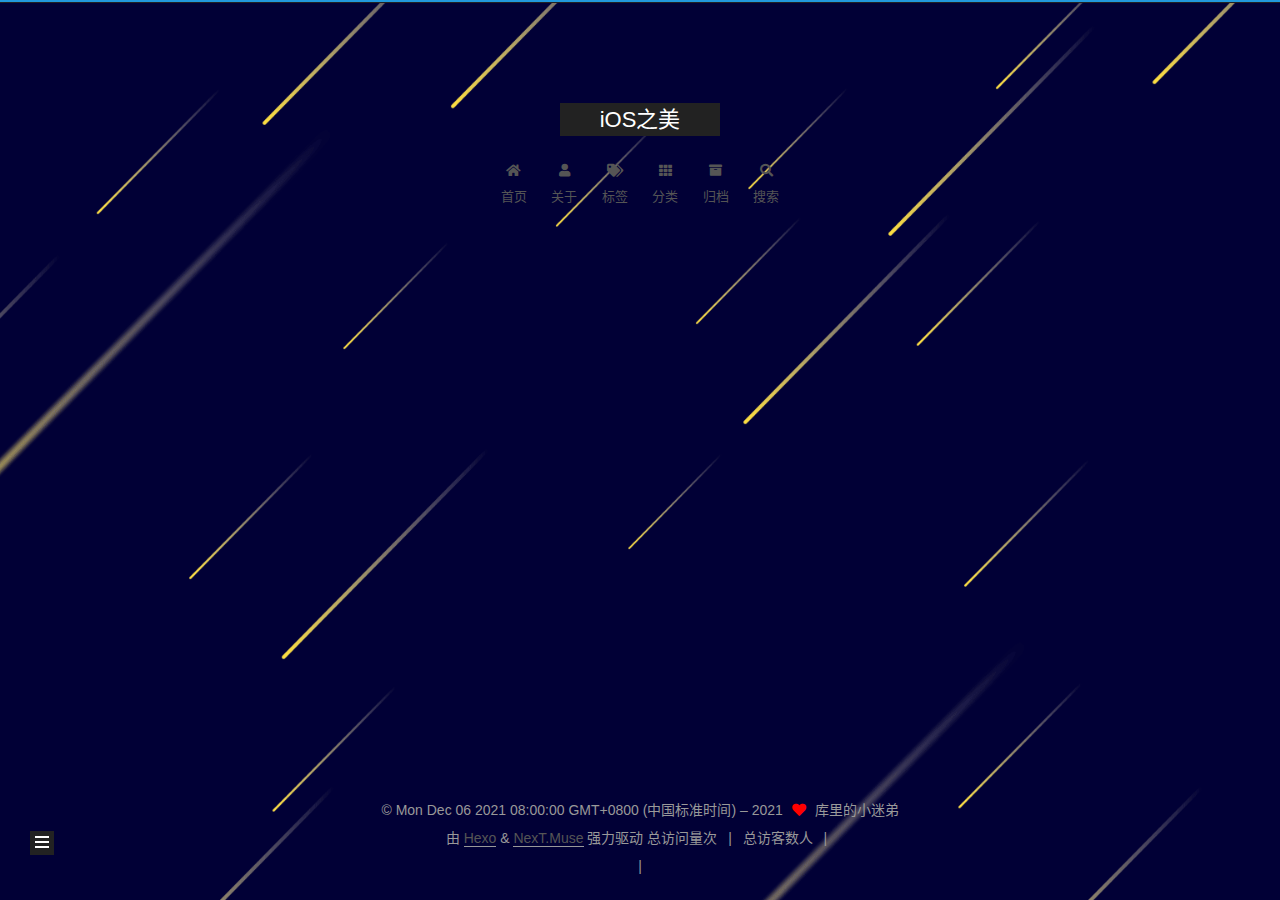
<file: README.html>
<!DOCTYPE html>
<html lang="zh-CN">
<head>
  <meta charset="UTF-8">
<meta name="viewport" content="width=device-width, initial-scale=1, maximum-scale=2">
<meta name="theme-color" content="#222">
<meta name="generator" content="Hexo 5.4.0">
  <link rel="apple-touch-icon" sizes="180x180" href="/images/apple-touch-icon-next.png">
  <link rel="icon" type="image/png" sizes="32x32" href="/images/favicon-32x32-next.png">
  <link rel="icon" type="image/png" sizes="16x16" href="/images/favicon-16x16-next.png">
  <link rel="mask-icon" href="/images/logo.svg" color="#222">

<link rel="stylesheet" href="/css/main.css">


<link rel="stylesheet" href="/lib/font-awesome/css/all.min.css">
  <link rel="stylesheet" href="/lib/pace/pace-theme-minimal.min.css">
  <script src="/lib/pace/pace.min.js"></script>

<script id="hexo-configurations">
    var NexT = window.NexT || {};
    var CONFIG = {"hostname":"qiuzhihang888.github.io","root":"/","scheme":"Muse","version":"7.8.0","exturl":false,"sidebar":{"position":"left","display":"post","padding":18,"offset":12,"onmobile":false},"copycode":{"enable":false,"show_result":false,"style":null},"back2top":{"enable":true,"sidebar":false,"scrollpercent":false},"bookmark":{"enable":false,"color":"#222","save":"auto"},"fancybox":false,"mediumzoom":false,"lazyload":false,"pangu":false,"comments":{"style":"tabs","active":null,"storage":true,"lazyload":false,"nav":null},"algolia":{"hits":{"per_page":10},"labels":{"input_placeholder":"Search for Posts","hits_empty":"We didn't find any results for the search: ${query}","hits_stats":"${hits} results found in ${time} ms"}},"localsearch":{"enable":true,"trigger":"manual","top_n_per_article":1,"unescape":false,"preload":false},"motion":{"enable":true,"async":false,"transition":{"post_block":"fadeIn","post_header":"slideDownIn","post_body":"slideDownIn","coll_header":"slideLeftIn","sidebar":"slideUpIn"}},"path":"search.xml"};
  </script>

  <meta name="description" content="人生之败,非傲即惰,二者必居其一">
<meta property="og:type" content="website">
<meta property="og:title" content="iOS之美">
<meta property="og:url" content="http://qiuzhihang888.github.io/README.html">
<meta property="og:site_name" content="iOS之美">
<meta property="og:description" content="人生之败,非傲即惰,二者必居其一">
<meta property="og:locale" content="zh_CN">
<meta property="article:published_time" content="2021-12-06T11:09:55.804Z">
<meta property="article:modified_time" content="2021-12-06T11:09:44.602Z">
<meta property="article:author" content="库里的小迷弟">
<meta name="twitter:card" content="summary">

<link rel="canonical" href="http://qiuzhihang888.github.io/README">


<script id="page-configurations">
  // https://hexo.io/docs/variables.html
  CONFIG.page = {
    sidebar: "",
    isHome : false,
    isPost : false,
    lang   : 'zh-CN'
  };
</script>

  <title> | iOS之美
</title>
  






  <noscript>
  <style>
  .use-motion .brand,
  .use-motion .menu-item,
  .sidebar-inner,
  .use-motion .post-block,
  .use-motion .pagination,
  .use-motion .comments,
  .use-motion .post-header,
  .use-motion .post-body,
  .use-motion .collection-header { opacity: initial; }

  .use-motion .site-title,
  .use-motion .site-subtitle {
    opacity: initial;
    top: initial;
  }

  .use-motion .logo-line-before i { left: initial; }
  .use-motion .logo-line-after i { right: initial; }
  </style>
</noscript>

<link rel="alternate" href="/rss2.xml" title="iOS之美" type="application/rss+xml">
</head>

<body itemscope itemtype="http://schema.org/WebPage">
  <div class="container use-motion">
    <div class="headband"></div>

    <header class="header" itemscope itemtype="http://schema.org/WPHeader">
      <div class="header-inner"><div class="site-brand-container">
  <div class="site-nav-toggle">
    <div class="toggle" aria-label="切换导航栏">
      <span class="toggle-line toggle-line-first"></span>
      <span class="toggle-line toggle-line-middle"></span>
      <span class="toggle-line toggle-line-last"></span>
    </div>
  </div>

  <div class="site-meta">

    <a href="/" class="brand" rel="start">
      <span class="logo-line-before"><i></i></span>
      <h1 class="site-title">iOS之美</h1>
      <span class="logo-line-after"><i></i></span>
    </a>
  </div>

  <div class="site-nav-right">
    <div class="toggle popup-trigger">
        <i class="fa fa-search fa-fw fa-lg"></i>
    </div>
  </div>
</div>




<nav class="site-nav">
  <ul id="menu" class="main-menu menu">
        <li class="menu-item menu-item-home">

    <a href="/" rel="section"><i class="fa fa-home fa-fw"></i>首页</a>

  </li>
        <li class="menu-item menu-item-about">

    <a href="/about/" rel="section"><i class="fa fa-user fa-fw"></i>关于</a>

  </li>
        <li class="menu-item menu-item-tags">

    <a href="/tags/" rel="section"><i class="fa fa-tags fa-fw"></i>标签</a>

  </li>
        <li class="menu-item menu-item-categories">

    <a href="/categories/" rel="section"><i class="fa fa-th fa-fw"></i>分类</a>

  </li>
        <li class="menu-item menu-item-archives">

    <a href="/archives/" rel="section"><i class="fa fa-archive fa-fw"></i>归档</a>

  </li>
      <li class="menu-item menu-item-search">
        <a role="button" class="popup-trigger"><i class="fa fa-search fa-fw"></i>搜索
        </a>
      </li>
  </ul>
</nav>



  <div class="search-pop-overlay">
    <div class="popup search-popup">
        <div class="search-header">
  <span class="search-icon">
    <i class="fa fa-search"></i>
  </span>
  <div class="search-input-container">
    <input autocomplete="off" autocapitalize="off"
           placeholder="搜索..." spellcheck="false"
           type="search" class="search-input">
  </div>
  <span class="popup-btn-close">
    <i class="fa fa-times-circle"></i>
  </span>
</div>
<div id="search-result">
  <div id="no-result">
    <i class="fa fa-spinner fa-pulse fa-5x fa-fw"></i>
  </div>
</div>

    </div>
  </div>

</div>
    </header>

    
  <div class="back-to-top">
    <i class="fa fa-arrow-up"></i>
    <span>0%</span>
  </div>


    <main class="main">
      <div class="main-inner">
        <div class="content-wrap">
          
  
  

          <div class="content page posts-expand">
            

    
    
    
    <div class="post-block" lang="zh-CN">
      <header class="post-header">

<h1 class="post-title" itemprop="name headline">
</h1>

<div class="post-meta">
  

</div>

</header>

      
      
      
      <div class="post-body">
          
      </div>
      
      
      
    </div>
    

    
    
    


          </div>
          
    
  <div class="comments">
    <div id="lv-container" data-id="city" data-uid="MTAyMC81NDg4MC8zMTM0OQ=="></div>
  </div>
  

<script>
  window.addEventListener('tabs:register', () => {
    let { activeClass } = CONFIG.comments;
    if (CONFIG.comments.storage) {
      activeClass = localStorage.getItem('comments_active') || activeClass;
    }
    if (activeClass) {
      let activeTab = document.querySelector(`a[href="#comment-${activeClass}"]`);
      if (activeTab) {
        activeTab.click();
      }
    }
  });
  if (CONFIG.comments.storage) {
    window.addEventListener('tabs:click', event => {
      if (!event.target.matches('.tabs-comment .tab-content .tab-pane')) return;
      let commentClass = event.target.classList[1];
      localStorage.setItem('comments_active', commentClass);
    });
  }
</script>

        </div>
          
  
  <div class="toggle sidebar-toggle">
    <span class="toggle-line toggle-line-first"></span>
    <span class="toggle-line toggle-line-middle"></span>
    <span class="toggle-line toggle-line-last"></span>
  </div>

  <aside class="sidebar">
    <div class="sidebar-inner">

      <ul class="sidebar-nav motion-element">
        <li class="sidebar-nav-toc">
          文章目录
        </li>
        <li class="sidebar-nav-overview">
          站点概览
        </li>
      </ul>

      <!--noindex-->
      <div class="post-toc-wrap sidebar-panel">
      </div>
      <!--/noindex-->

      <div class="site-overview-wrap sidebar-panel">
        <div class="site-author motion-element" itemprop="author" itemscope itemtype="http://schema.org/Person">
    <img class="site-author-image" itemprop="image" alt="库里的小迷弟"
      src="/images/avatar.png">
  <p class="site-author-name" itemprop="name">库里的小迷弟</p>
  <div class="site-description" itemprop="description">人生之败,非傲即惰,二者必居其一</div>
</div>
<div class="site-state-wrap motion-element">
  <nav class="site-state">
      <div class="site-state-item site-state-posts">
          <a href="/archives/">
        
          <span class="site-state-item-count">2</span>
          <span class="site-state-item-name">日志</span>
        </a>
      </div>
  </nav>
</div>
  <div class="links-of-author motion-element">
      <span class="links-of-author-item">
        <a href="https://github.com/qiuzhihang888" title="GitHub → https:&#x2F;&#x2F;github.com&#x2F;qiuzhihang888" rel="noopener" target="_blank"><i class="fab fa-github fa-fw"></i>GitHub</a>
      </span>
  </div>



      </div>

    </div>
  </aside>
  <div id="sidebar-dimmer"></div>


      </div>
    </main>

    <footer class="footer">
      <div class="footer-inner">
        

        

<div class="copyright">
  
  &copy; Mon Dec 06 2021 08:00:00 GMT+0800 (中国标准时间) – 
  <span itemprop="copyrightYear">2021</span>
  <span class="with-love">
    <i class="fa fa-heart"></i>
  </span>
  <span class="author" itemprop="copyrightHolder">库里的小迷弟</span>
</div>
  <div class="powered-by">由 <a href="https://hexo.io/" class="theme-link" rel="noopener" target="_blank">Hexo</a> & <a href="https://muse.theme-next.org/" class="theme-link" rel="noopener" target="_blank">NexT.Muse</a> 强力驱动
  </div>

    <script async src="//dn-lbstatics.qbox.me/busuanzi/2.3/busuanzi.pure.mini.js"></script>

    <span id="busuanzi_container_site_pv">总访问量<span id="busuanzi_value_site_pv"></span>次</span>
    <span class="post-meta-divider">|</span>
    <span id="busuanzi_container_site_uv">总访客数<span id="busuanzi_value_site_uv"></span>人</span>
    <span class="post-meta-divider">|</span>
<!-- 不蒜子计数初始值纠正 -->
<script>
$(document).ready(function() {

    var int = setInterval(fixCount, 50);  // 50ms周期检测函数
    var countOffset = 0;  // 初始化首次数据

    function fixCount() {            
       if (document.getElementById("busuanzi_container_site_pv").style.display != "none")
        {
            $("#busuanzi_value_site_pv").html(parseInt($("#busuanzi_value_site_pv").html()) + countOffset); 
            clearInterval(int);
        }                  
        if ($("#busuanzi_container_site_pv").css("display") != "none")
        {
            $("#busuanzi_value_site_uv").html(parseInt($("#busuanzi_value_site_uv").html()) + countOffset); // 加上初始数据 
            clearInterval(int); // 停止检测
        }  
    }
        
});
</script> 



        
<div class="busuanzi-count">
  <script async src="https://busuanzi.ibruce.info/busuanzi/2.3/busuanzi.pure.mini.js"></script>
    <span class="post-meta-item" id="busuanzi_container_site_uv" style="display: none;">
      <span class="post-meta-item-icon">
        <i class="fa fa-user"></i>
      </span>
      <span class="site-uv" title="总访客量">
        <span id="busuanzi_value_site_uv"></span>
      </span>
    </span>
    <span class="post-meta-divider">|</span>
    <span class="post-meta-item" id="busuanzi_container_site_pv" style="display: none;">
      <span class="post-meta-item-icon">
        <i class="fa fa-eye"></i>
      </span>
      <span class="site-pv" title="总访问量">
        <span id="busuanzi_value_site_pv"></span>
      </span>
    </span>
</div>








      </div>
    </footer>
  </div>

  
  <script src="/lib/anime.min.js"></script>
  <script src="/lib/velocity/velocity.min.js"></script>
  <script src="/lib/velocity/velocity.ui.min.js"></script>

<script src="/js/utils.js"></script>

<script src="/js/motion.js"></script>


<script src="/js/schemes/muse.js"></script>


<script src="/js/next-boot.js"></script>




  




  
<script src="/js/local-search.js"></script>













  

  

<script>
NexT.utils.loadComments(document.querySelector('#lv-container'), () => {
  window.livereOptions = {
    refer: location.pathname.replace(CONFIG.root, '').replace('index.html', '')
  };
  (function(d, s) {
    var j, e = d.getElementsByTagName(s)[0];
    if (typeof LivereTower === 'function') { return; }
    j = d.createElement(s);
    j.src = 'https://cdn-city.livere.com/js/embed.dist.js';
    j.async = true;
    e.parentNode.insertBefore(j, e);
  })(document, 'script');
});
</script>

</body>
</html>
</file>
<file: css/main.css>
:root {
  --body-bg-color: #fff;
  --content-bg-color: #fff;
  --card-bg-color: #f5f5f5;
  --text-color: #555;
  --blockquote-color: #666;
  --link-color: #555;
  --link-hover-color: #222;
  --brand-color: #fff;
  --brand-hover-color: #fff;
  --table-row-odd-bg-color: #f9f9f9;
  --table-row-hover-bg-color: #f5f5f5;
  --menu-item-bg-color: #f5f5f5;
  --btn-default-bg: #222;
  --btn-default-color: #fff;
  --btn-default-border-color: #222;
  --btn-default-hover-bg: #fff;
  --btn-default-hover-color: #222;
  --btn-default-hover-border-color: #222;
}
html {
  line-height: 1.15; /* 1 */
  -webkit-text-size-adjust: 100%; /* 2 */
}
body {
  margin: 0;
}
main {
  display: block;
}
h1 {
  font-size: 2em;
  margin: 0.67em 0;
}
hr {
  box-sizing: content-box; /* 1 */
  height: 0; /* 1 */
  overflow: visible; /* 2 */
}
pre {
  font-family: monospace, monospace; /* 1 */
  font-size: 1em; /* 2 */
}
a {
  background: transparent;
}
abbr[title] {
  border-bottom: none; /* 1 */
  text-decoration: underline; /* 2 */
  text-decoration: underline dotted; /* 2 */
}
b,
strong {
  font-weight: bolder;
}
code,
kbd,
samp {
  font-family: monospace, monospace; /* 1 */
  font-size: 1em; /* 2 */
}
small {
  font-size: 80%;
}
sub,
sup {
  font-size: 75%;
  line-height: 0;
  position: relative;
  vertical-align: baseline;
}
sub {
  bottom: -0.25em;
}
sup {
  top: -0.5em;
}
img {
  border-style: none;
}
button,
input,
optgroup,
select,
textarea {
  font-family: inherit; /* 1 */
  font-size: 100%; /* 1 */
  line-height: 1.15; /* 1 */
  margin: 0; /* 2 */
}
button,
input {
/* 1 */
  overflow: visible;
}
button,
select {
/* 1 */
  text-transform: none;
}
button,
[type='button'],
[type='reset'],
[type='submit'] {
  -webkit-appearance: button;
}
button::-moz-focus-inner,
[type='button']::-moz-focus-inner,
[type='reset']::-moz-focus-inner,
[type='submit']::-moz-focus-inner {
  border-style: none;
  padding: 0;
}
button:-moz-focusring,
[type='button']:-moz-focusring,
[type='reset']:-moz-focusring,
[type='submit']:-moz-focusring {
  outline: 1px dotted ButtonText;
}
fieldset {
  padding: 0.35em 0.75em 0.625em;
}
legend {
  box-sizing: border-box; /* 1 */
  color: inherit; /* 2 */
  display: table; /* 1 */
  max-width: 100%; /* 1 */
  padding: 0; /* 3 */
  white-space: normal; /* 1 */
}
progress {
  vertical-align: baseline;
}
textarea {
  overflow: auto;
}
[type='checkbox'],
[type='radio'] {
  box-sizing: border-box; /* 1 */
  padding: 0; /* 2 */
}
[type='number']::-webkit-inner-spin-button,
[type='number']::-webkit-outer-spin-button {
  height: auto;
}
[type='search'] {
  outline-offset: -2px; /* 2 */
  -webkit-appearance: textfield; /* 1 */
}
[type='search']::-webkit-search-decoration {
  -webkit-appearance: none;
}
::-webkit-file-upload-button {
  font: inherit; /* 2 */
  -webkit-appearance: button; /* 1 */
}
details {
  display: block;
}
summary {
  display: list-item;
}
template {
  display: none;
}
[hidden] {
  display: none;
}
::selection {
  background: #262a30;
  color: #eee;
}
html,
body {
  height: 100%;
}
body {
  background: var(--body-bg-color);
  color: var(--text-color);
  font-family: 'Lato', "PingFang SC", "Microsoft YaHei", sans-serif;
  font-size: 1em;
  line-height: 2;
}
@media (max-width: 991px) {
  body {
    padding-left: 0 !important;
    padding-right: 0 !important;
  }
}
h1,
h2,
h3,
h4,
h5,
h6 {
  font-family: 'Lato', "PingFang SC", "Microsoft YaHei", sans-serif;
  font-weight: bold;
  line-height: 1.5;
  margin: 20px 0 15px;
}
h1 {
  font-size: 1.5em;
}
h2 {
  font-size: 1.375em;
}
h3 {
  font-size: 1.25em;
}
h4 {
  font-size: 1.125em;
}
h5 {
  font-size: 1em;
}
h6 {
  font-size: 0.875em;
}
p {
  margin: 0 0 20px 0;
}
a,
span.exturl {
  border-bottom: 1px solid #999;
  color: var(--link-color);
  outline: 0;
  text-decoration: none;
  overflow-wrap: break-word;
  word-wrap: break-word;
  cursor: pointer;
}
a:hover,
span.exturl:hover {
  border-bottom-color: var(--link-hover-color);
  color: var(--link-hover-color);
}
iframe,
img,
video {
  display: block;
  margin-left: auto;
  margin-right: auto;
  max-width: 100%;
}
hr {
  background-image: repeating-linear-gradient(-45deg, #ddd, #ddd 4px, transparent 4px, transparent 8px);
  border: 0;
  height: 3px;
  margin: 40px 0;
}
blockquote {
  border-left: 4px solid #ddd;
  color: var(--blockquote-color);
  margin: 0;
  padding: 0 15px;
}
blockquote cite::before {
  content: '-';
  padding: 0 5px;
}
dt {
  font-weight: bold;
}
dd {
  margin: 0;
  padding: 0;
}
kbd {
  background-color: #f5f5f5;
  background-image: linear-gradient(#eee, #fff, #eee);
  border: 1px solid #ccc;
  border-radius: 0.2em;
  box-shadow: 0.1em 0.1em 0.2em rgba(0,0,0,0.1);
  color: #555;
  font-family: inherit;
  padding: 0.1em 0.3em;
  white-space: nowrap;
}
.table-container {
  overflow: auto;
}
table {
  border-collapse: collapse;
  border-spacing: 0;
  font-size: 0.875em;
  margin: 0 0 20px 0;
  width: 100%;
}
tbody tr:nth-of-type(odd) {
  background: var(--table-row-odd-bg-color);
}
tbody tr:hover {
  background: var(--table-row-hover-bg-color);
}
caption,
th,
td {
  font-weight: normal;
  padding: 8px;
  vertical-align: middle;
}
th,
td {
  border: 1px solid #ddd;
  border-bottom: 3px solid #ddd;
}
th {
  font-weight: 700;
  padding-bottom: 10px;
}
td {
  border-bottom-width: 1px;
}
.btn {
  background: var(--btn-default-bg);
  border: 2px solid var(--btn-default-border-color);
  border-radius: 0;
  color: var(--btn-default-color);
  display: inline-block;
  font-size: 0.875em;
  line-height: 2;
  padding: 0 20px;
  text-decoration: none;
  transition-property: background-color;
  transition-delay: 0s;
  transition-duration: 0.2s;
  transition-timing-function: ease-in-out;
}
.btn:hover {
  background: var(--btn-default-hover-bg);
  border-color: var(--btn-default-hover-border-color);
  color: var(--btn-default-hover-color);
}
.btn + .btn {
  margin: 0 0 8px 8px;
}
.btn .fa-fw {
  text-align: left;
  width: 1.285714285714286em;
}
.toggle {
  line-height: 0;
}
.toggle .toggle-line {
  background: #fff;
  display: inline-block;
  height: 2px;
  left: 0;
  position: relative;
  top: 0;
  transition: all 0.4s;
  vertical-align: top;
  width: 100%;
}
.toggle .toggle-line:not(:first-child) {
  margin-top: 3px;
}
.toggle.toggle-arrow .toggle-line-first {
  left: 50%;
  top: 2px;
  transform: rotate(45deg);
  width: 50%;
}
.toggle.toggle-arrow .toggle-line-middle {
  left: 2px;
  width: 90%;
}
.toggle.toggle-arrow .toggle-line-last {
  left: 50%;
  top: -2px;
  transform: rotate(-45deg);
  width: 50%;
}
.toggle.toggle-close .toggle-line-first {
  transform: rotate(-45deg);
  top: 5px;
}
.toggle.toggle-close .toggle-line-middle {
  opacity: 0;
}
.toggle.toggle-close .toggle-line-last {
  transform: rotate(45deg);
  top: -5px;
}
.highlight,
pre {
  background: #f7f7f7;
  color: #4d4d4c;
  line-height: 1.6;
  margin: 0 auto 20px;
}
pre,
code {
  font-family: consolas, Menlo, monospace, "PingFang SC", "Microsoft YaHei";
}
code {
  background: #eee;
  border-radius: 3px;
  color: #555;
  padding: 2px 4px;
  overflow-wrap: break-word;
  word-wrap: break-word;
}
.highlight *::selection {
  background: #d6d6d6;
}
.highlight pre {
  border: 0;
  margin: 0;
  padding: 10px 0;
}
.highlight table {
  border: 0;
  margin: 0;
  width: auto;
}
.highlight td {
  border: 0;
  padding: 0;
}
.highlight figcaption {
  background: #eff2f3;
  color: #4d4d4c;
  display: flex;
  font-size: 0.875em;
  justify-content: space-between;
  line-height: 1.2;
  padding: 0.5em;
}
.highlight figcaption a {
  color: #4d4d4c;
}
.highlight figcaption a:hover {
  border-bottom-color: #4d4d4c;
}
.highlight .gutter {
  -moz-user-select: none;
  -ms-user-select: none;
  -webkit-user-select: none;
  user-select: none;
}
.highlight .gutter pre {
  background: #eff2f3;
  color: #869194;
  padding-left: 10px;
  padding-right: 10px;
  text-align: right;
}
.highlight .code pre {
  background: #f7f7f7;
  padding-left: 10px;
  width: 100%;
}
.gist table {
  width: auto;
}
.gist table td {
  border: 0;
}
pre {
  overflow: auto;
  padding: 10px;
}
pre code {
  background: none;
  color: #4d4d4c;
  font-size: 0.875em;
  padding: 0;
  text-shadow: none;
}
pre .deletion {
  background: #fdd;
}
pre .addition {
  background: #dfd;
}
pre .meta {
  color: #eab700;
  -moz-user-select: none;
  -ms-user-select: none;
  -webkit-user-select: none;
  user-select: none;
}
pre .comment {
  color: #8e908c;
}
pre .variable,
pre .attribute,
pre .tag,
pre .name,
pre .regexp,
pre .ruby .constant,
pre .xml .tag .title,
pre .xml .pi,
pre .xml .doctype,
pre .html .doctype,
pre .css .id,
pre .css .class,
pre .css .pseudo {
  color: #c82829;
}
pre .number,
pre .preprocessor,
pre .built_in,
pre .builtin-name,
pre .literal,
pre .params,
pre .constant,
pre .command {
  color: #f5871f;
}
pre .ruby .class .title,
pre .css .rules .attribute,
pre .string,
pre .symbol,
pre .value,
pre .inheritance,
pre .header,
pre .ruby .symbol,
pre .xml .cdata,
pre .special,
pre .formula {
  color: #718c00;
}
pre .title,
pre .css .hexcolor {
  color: #3e999f;
}
pre .function,
pre .python .decorator,
pre .python .title,
pre .ruby .function .title,
pre .ruby .title .keyword,
pre .perl .sub,
pre .javascript .title,
pre .coffeescript .title {
  color: #4271ae;
}
pre .keyword,
pre .javascript .function {
  color: #8959a8;
}
.blockquote-center {
  border-left: none;
  margin: 40px 0;
  padding: 0;
  position: relative;
  text-align: center;
}
.blockquote-center .fa {
  display: block;
  opacity: 0.6;
  position: absolute;
  width: 100%;
}
.blockquote-center .fa-quote-left {
  border-top: 1px solid #ccc;
  text-align: left;
  top: -20px;
}
.blockquote-center .fa-quote-right {
  border-bottom: 1px solid #ccc;
  text-align: right;
  bottom: -20px;
}
.blockquote-center p,
.blockquote-center div {
  text-align: center;
}
.post-body .group-picture img {
  margin: 0 auto;
  padding: 0 3px;
}
.group-picture-row {
  margin-bottom: 6px;
  overflow: hidden;
}
.group-picture-column {
  float: left;
  margin-bottom: 10px;
}
.post-body .label {
  color: #555;
  display: inline;
  padding: 0 2px;
}
.post-body .label.default {
  background: #f0f0f0;
}
.post-body .label.primary {
  background: #efe6f7;
}
.post-body .label.info {
  background: #e5f2f8;
}
.post-body .label.success {
  background: #e7f4e9;
}
.post-body .label.warning {
  background: #fcf6e1;
}
.post-body .label.danger {
  background: #fae8eb;
}
.post-body .tabs {
  margin-bottom: 20px;
}
.post-body .tabs,
.tabs-comment {
  display: block;
  padding-top: 10px;
  position: relative;
}
.post-body .tabs ul.nav-tabs,
.tabs-comment ul.nav-tabs {
  display: flex;
  flex-wrap: wrap;
  margin: 0;
  margin-bottom: -1px;
  padding: 0;
}
@media (max-width: 413px) {
  .post-body .tabs ul.nav-tabs,
  .tabs-comment ul.nav-tabs {
    display: block;
    margin-bottom: 5px;
  }
}
.post-body .tabs ul.nav-tabs li.tab,
.tabs-comment ul.nav-tabs li.tab {
  border-bottom: 1px solid #ddd;
  border-left: 1px solid transparent;
  border-right: 1px solid transparent;
  border-top: 3px solid transparent;
  flex-grow: 1;
  list-style-type: none;
  border-radius: 0 0 0 0;
}
@media (max-width: 413px) {
  .post-body .tabs ul.nav-tabs li.tab,
  .tabs-comment ul.nav-tabs li.tab {
    border-bottom: 1px solid transparent;
    border-left: 3px solid transparent;
    border-right: 1px solid transparent;
    border-top: 1px solid transparent;
  }
}
@media (max-width: 413px) {
  .post-body .tabs ul.nav-tabs li.tab,
  .tabs-comment ul.nav-tabs li.tab {
    border-radius: 0;
  }
}
.post-body .tabs ul.nav-tabs li.tab a,
.tabs-comment ul.nav-tabs li.tab a {
  border-bottom: initial;
  display: block;
  line-height: 1.8;
  outline: 0;
  padding: 0.25em 0.75em;
  text-align: center;
  transition-delay: 0s;
  transition-duration: 0.2s;
  transition-timing-function: ease-out;
}
.post-body .tabs ul.nav-tabs li.tab a i,
.tabs-comment ul.nav-tabs li.tab a i {
  width: 1.285714285714286em;
}
.post-body .tabs ul.nav-tabs li.tab.active,
.tabs-comment ul.nav-tabs li.tab.active {
  border-bottom: 1px solid transparent;
  border-left: 1px solid #ddd;
  border-right: 1px solid #ddd;
  border-top: 3px solid #fc6423;
}
@media (max-width: 413px) {
  .post-body .tabs ul.nav-tabs li.tab.active,
  .tabs-comment ul.nav-tabs li.tab.active {
    border-bottom: 1px solid #ddd;
    border-left: 3px solid #fc6423;
    border-right: 1px solid #ddd;
    border-top: 1px solid #ddd;
  }
}
.post-body .tabs ul.nav-tabs li.tab.active a,
.tabs-comment ul.nav-tabs li.tab.active a {
  color: var(--link-color);
  cursor: default;
}
.post-body .tabs .tab-content .tab-pane,
.tabs-comment .tab-content .tab-pane {
  border: 1px solid #ddd;
  border-top: 0;
  padding: 20px 20px 0 20px;
  border-radius: 0;
}
.post-body .tabs .tab-content .tab-pane:not(.active),
.tabs-comment .tab-content .tab-pane:not(.active) {
  display: none;
}
.post-body .tabs .tab-content .tab-pane.active,
.tabs-comment .tab-content .tab-pane.active {
  display: block;
}
.post-body .tabs .tab-content .tab-pane.active:nth-of-type(1),
.tabs-comment .tab-content .tab-pane.active:nth-of-type(1) {
  border-radius: 0 0 0 0;
}
@media (max-width: 413px) {
  .post-body .tabs .tab-content .tab-pane.active:nth-of-type(1),
  .tabs-comment .tab-content .tab-pane.active:nth-of-type(1) {
    border-radius: 0;
  }
}
.post-body .note {
  border-radius: 3px;
  margin-bottom: 20px;
  padding: 1em;
  position: relative;
  border: 1px solid #eee;
  border-left-width: 5px;
}
.post-body .note h2,
.post-body .note h3,
.post-body .note h4,
.post-body .note h5,
.post-body .note h6 {
  margin-top: 0;
  border-bottom: initial;
  margin-bottom: 0;
  padding-top: 0;
}
.post-body .note p:first-child,
.post-body .note ul:first-child,
.post-body .note ol:first-child,
.post-body .note table:first-child,
.post-body .note pre:first-child,
.post-body .note blockquote:first-child,
.post-body .note img:first-child {
  margin-top: 0;
}
.post-body .note p:last-child,
.post-body .note ul:last-child,
.post-body .note ol:last-child,
.post-body .note table:last-child,
.post-body .note pre:last-child,
.post-body .note blockquote:last-child,
.post-body .note img:last-child {
  margin-bottom: 0;
}
.post-body .note.default {
  border-left-color: #777;
}
.post-body .note.default h2,
.post-body .note.default h3,
.post-body .note.default h4,
.post-body .note.default h5,
.post-body .note.default h6 {
  color: #777;
}
.post-body .note.primary {
  border-left-color: #6f42c1;
}
.post-body .note.primary h2,
.post-body .note.primary h3,
.post-body .note.primary h4,
.post-body .note.primary h5,
.post-body .note.primary h6 {
  color: #6f42c1;
}
.post-body .note.info {
  border-left-color: #428bca;
}
.post-body .note.info h2,
.post-body .note.info h3,
.post-body .note.info h4,
.post-body .note.info h5,
.post-body .note.info h6 {
  color: #428bca;
}
.post-body .note.success {
  border-left-color: #5cb85c;
}
.post-body .note.success h2,
.post-body .note.success h3,
.post-body .note.success h4,
.post-body .note.success h5,
.post-body .note.success h6 {
  color: #5cb85c;
}
.post-body .note.warning {
  border-left-color: #f0ad4e;
}
.post-body .note.warning h2,
.post-body .note.warning h3,
.post-body .note.warning h4,
.post-body .note.warning h5,
.post-body .note.warning h6 {
  color: #f0ad4e;
}
.post-body .note.danger {
  border-left-color: #d9534f;
}
.post-body .note.danger h2,
.post-body .note.danger h3,
.post-body .note.danger h4,
.post-body .note.danger h5,
.post-body .note.danger h6 {
  color: #d9534f;
}
.pagination .prev,
.pagination .next,
.pagination .page-number,
.pagination .space {
  display: inline-block;
  margin: 0 10px;
  padding: 0 11px;
  position: relative;
  top: -1px;
}
@media (max-width: 767px) {
  .pagination .prev,
  .pagination .next,
  .pagination .page-number,
  .pagination .space {
    margin: 0 5px;
  }
}
.pagination {
  border-top: 1px solid #eee;
  margin: 120px 0 0;
  text-align: center;
}
.pagination .prev,
.pagination .next,
.pagination .page-number {
  border-bottom: 0;
  border-top: 1px solid #eee;
  transition-property: border-color;
  transition-delay: 0s;
  transition-duration: 0.2s;
  transition-timing-function: ease-in-out;
}
.pagination .prev:hover,
.pagination .next:hover,
.pagination .page-number:hover {
  border-top-color: #222;
}
.pagination .space {
  margin: 0;
  padding: 0;
}
.pagination .prev {
  margin-left: 0;
}
.pagination .next {
  margin-right: 0;
}
.pagination .page-number.current {
  background: #ccc;
  border-top-color: #ccc;
  color: #fff;
}
@media (max-width: 767px) {
  .pagination {
    border-top: none;
  }
  .pagination .prev,
  .pagination .next,
  .pagination .page-number {
    border-bottom: 1px solid #eee;
    border-top: 0;
    margin-bottom: 10px;
    padding: 0 10px;
  }
  .pagination .prev:hover,
  .pagination .next:hover,
  .pagination .page-number:hover {
    border-bottom-color: #222;
  }
}
.comments {
  margin-top: 60px;
  overflow: hidden;
}
.comment-button-group {
  display: flex;
  flex-wrap: wrap-reverse;
  justify-content: center;
  margin: 1em 0;
}
.comment-button-group .comment-button {
  margin: 0.1em 0.2em;
}
.comment-button-group .comment-button.active {
  background: var(--btn-default-hover-bg);
  border-color: var(--btn-default-hover-border-color);
  color: var(--btn-default-hover-color);
}
.comment-position {
  display: none;
}
.comment-position.active {
  display: block;
}
.tabs-comment {
  background: var(--content-bg-color);
  margin-top: 4em;
  padding-top: 0;
}
.tabs-comment .comments {
  border: 0;
  box-shadow: none;
  margin-top: 0;
  padding-top: 0;
}
.container {
  min-height: 100%;
  position: relative;
}
.main-inner {
  margin: 0 auto;
  width: 700px;
}
@media (min-width: 1200px) {
  .main-inner {
    width: 800px;
  }
}
@media (min-width: 1600px) {
  .main-inner {
    width: 900px;
  }
}
@media (max-width: 767px) {
  .content-wrap {
    padding: 0 20px;
  }
}
.header {
  background: transparent;
}
.header-inner {
  margin: 0 auto;
  width: 700px;
}
@media (min-width: 1200px) {
  .header-inner {
    width: 800px;
  }
}
@media (min-width: 1600px) {
  .header-inner {
    width: 900px;
  }
}
.site-brand-container {
  display: flex;
  flex-shrink: 0;
  padding: 0 10px;
}
.headband {
  background: #222;
  height: 3px;
}
.site-meta {
  flex-grow: 1;
  text-align: center;
}
@media (max-width: 767px) {
  .site-meta {
    text-align: center;
  }
}
.brand {
  border-bottom: none;
  color: var(--brand-color);
  display: inline-block;
  line-height: 1.375em;
  padding: 0 40px;
  position: relative;
}
.brand:hover {
  color: var(--brand-hover-color);
}
.site-title {
  font-family: 'Lato', "PingFang SC", "Microsoft YaHei", sans-serif;
  font-size: 1.375em;
  font-weight: normal;
  margin: 0;
}
.site-subtitle {
  color: #999;
  font-size: 0.8125em;
  margin: 10px 0;
}
.use-motion .brand {
  opacity: 0;
}
.use-motion .site-title,
.use-motion .site-subtitle,
.use-motion .custom-logo-image {
  opacity: 0;
  position: relative;
  top: -10px;
}
.site-nav-toggle,
.site-nav-right {
  display: none;
}
@media (max-width: 767px) {
  .site-nav-toggle,
  .site-nav-right {
    display: flex;
    flex-direction: column;
    justify-content: center;
  }
}
.site-nav-toggle .toggle,
.site-nav-right .toggle {
  color: var(--text-color);
  padding: 10px;
  width: 22px;
}
.site-nav-toggle .toggle .toggle-line,
.site-nav-right .toggle .toggle-line {
  background: var(--text-color);
  border-radius: 1px;
}
.site-nav {
  display: block;
}
@media (max-width: 767px) {
  .site-nav {
    clear: both;
    display: none;
  }
}
.site-nav.site-nav-on {
  display: block;
}
.menu {
  margin-top: 20px;
  padding-left: 0;
  text-align: center;
}
.menu-item {
  display: inline-block;
  list-style: none;
  margin: 0 10px;
}
@media (max-width: 767px) {
  .menu-item {
    display: block;
    margin-top: 10px;
  }
  .menu-item.menu-item-search {
    display: none;
  }
}
.menu-item a,
.menu-item span.exturl {
  border-bottom: 0;
  display: block;
  font-size: 0.8125em;
  transition-property: border-color;
  transition-delay: 0s;
  transition-duration: 0.2s;
  transition-timing-function: ease-in-out;
}
@media (hover: none) {
  .menu-item a:hover,
  .menu-item span.exturl:hover {
    border-bottom-color: transparent !important;
  }
}
.menu-item .fa,
.menu-item .fab,
.menu-item .far,
.menu-item .fas {
  margin-right: 8px;
}
.menu-item .badge {
  display: inline-block;
  font-weight: bold;
  line-height: 1;
  margin-left: 0.35em;
  margin-top: 0.35em;
  text-align: center;
  white-space: nowrap;
}
@media (max-width: 767px) {
  .menu-item .badge {
    float: right;
    margin-left: 0;
  }
}
.menu-item-active a,
.menu .menu-item a:hover,
.menu .menu-item span.exturl:hover {
  background: var(--menu-item-bg-color);
}
.use-motion .menu-item {
  opacity: 0;
}
.sidebar {
  background: #222;
  bottom: 0;
  box-shadow: inset 0 2px 6px #000;
  position: fixed;
  top: 0;
}
@media (max-width: 991px) {
  .sidebar {
    display: none;
  }
}
.sidebar-inner {
  color: #999;
  padding: 18px 10px;
  text-align: center;
}
.cc-license {
  margin-top: 10px;
  text-align: center;
}
.cc-license .cc-opacity {
  border-bottom: none;
  opacity: 0.7;
}
.cc-license .cc-opacity:hover {
  opacity: 0.9;
}
.cc-license img {
  display: inline-block;
}
.site-author-image {
  border: 2px solid #333;
  display: block;
  margin: 0 auto;
  max-width: 96px;
  padding: 2px;
  border-radius: 50%;
}
.site-author-name {
  color: #f5f5f5;
  font-weight: normal;
  margin: 5px 0 0;
  text-align: center;
}
.site-description {
  color: #999;
  font-size: 1em;
  margin-top: 5px;
  text-align: center;
}
.links-of-author {
  margin-top: 15px;
}
.links-of-author a,
.links-of-author span.exturl {
  border-bottom-color: #555;
  display: inline-block;
  font-size: 0.8125em;
  margin-bottom: 10px;
  margin-right: 10px;
  vertical-align: middle;
}
.links-of-author a::before,
.links-of-author span.exturl::before {
  background: #d596c6;
  border-radius: 50%;
  content: ' ';
  display: inline-block;
  height: 4px;
  margin-right: 3px;
  vertical-align: middle;
  width: 4px;
}
.sidebar-button {
  margin-top: 15px;
}
.sidebar-button a {
  border: 1px solid #fc6423;
  border-radius: 4px;
  color: #fc6423;
  display: inline-block;
  padding: 0 15px;
}
.sidebar-button a .fa,
.sidebar-button a .fab,
.sidebar-button a .far,
.sidebar-button a .fas {
  margin-right: 5px;
}
.sidebar-button a:hover {
  background: #fc6423;
  border: 1px solid #fc6423;
  color: #fff;
}
.sidebar-button a:hover .fa,
.sidebar-button a:hover .fab,
.sidebar-button a:hover .far,
.sidebar-button a:hover .fas {
  color: #fff;
}
.links-of-blogroll {
  font-size: 0.8125em;
  margin-top: 10px;
}
.links-of-blogroll-title {
  font-size: 0.875em;
  font-weight: 600;
  margin-top: 0;
}
.links-of-blogroll-list {
  list-style: none;
  margin: 0;
  padding: 0;
}
#sidebar-dimmer {
  display: none;
}
@media (max-width: 767px) {
  #sidebar-dimmer {
    background: #000;
    display: block;
    height: 100%;
    left: 100%;
    opacity: 0;
    position: fixed;
    top: 0;
    width: 100%;
    z-index: 1100;
  }
  .sidebar-active + #sidebar-dimmer {
    opacity: 0.7;
    transform: translateX(-100%);
    transition: opacity 0.5s;
  }
}
.sidebar-nav {
  margin: 0;
  padding-bottom: 20px;
  padding-left: 0;
}
.sidebar-nav li {
  border-bottom: 1px solid transparent;
  color: #666;
  cursor: pointer;
  display: inline-block;
  font-size: 0.875em;
}
.sidebar-nav li.sidebar-nav-overview {
  margin-left: 10px;
}
.sidebar-nav li:hover {
  color: #f5f5f5;
}
.sidebar-nav .sidebar-nav-active {
  border-bottom-color: #87daff;
  color: #87daff;
}
.sidebar-nav .sidebar-nav-active:hover {
  color: #87daff;
}
.sidebar-panel {
  display: none;
  overflow-x: hidden;
  overflow-y: auto;
}
.sidebar-panel-active {
  display: block;
}
.sidebar-toggle {
  background: #222;
  bottom: 45px;
  cursor: pointer;
  height: 14px;
  left: 30px;
  padding: 5px;
  position: fixed;
  width: 14px;
  z-index: 1300;
}
@media (max-width: 991px) {
  .sidebar-toggle {
    left: 20px;
    opacity: 0.8;
    display: none;
  }
}
.sidebar-toggle:hover .toggle-line {
  background: #87daff;
}
.post-toc {
  font-size: 0.875em;
}
.post-toc ol {
  list-style: none;
  margin: 0;
  padding: 0 2px 5px 10px;
  text-align: left;
}
.post-toc ol > ol {
  padding-left: 0;
}
.post-toc ol a {
  transition-property: all;
  transition-delay: 0s;
  transition-duration: 0.2s;
  transition-timing-function: ease-in-out;
}
.post-toc .nav-item {
  line-height: 1.8;
  overflow: hidden;
  text-overflow: ellipsis;
  white-space: nowrap;
}
.post-toc .nav .nav-child {
  display: none;
}
.post-toc .nav .active > .nav-child {
  display: block;
}
.post-toc .nav .active-current > .nav-child {
  display: block;
}
.post-toc .nav .active-current > .nav-child > .nav-item {
  display: block;
}
.post-toc .nav .active > a {
  border-bottom-color: #87daff;
  color: #87daff;
}
.post-toc .nav .active-current > a {
  color: #87daff;
}
.post-toc .nav .active-current > a:hover {
  color: #87daff;
}
.site-state {
  display: flex;
  justify-content: center;
  line-height: 1.4;
  margin-top: 10px;
  overflow: hidden;
  text-align: center;
  white-space: nowrap;
}
.site-state-item {
  padding: 0 15px;
}
.site-state-item:not(:first-child) {
  border-left: 1px solid #333;
}
.site-state-item a {
  border-bottom: none;
}
.site-state-item-count {
  display: block;
  font-size: 1.25em;
  font-weight: 600;
  text-align: center;
}
.site-state-item-name {
  color: inherit;
  font-size: 0.875em;
}
.footer {
  color: #999;
  font-size: 0.875em;
  padding: 20px 0;
}
.footer.footer-fixed {
  bottom: 0;
  left: 0;
  position: absolute;
  right: 0;
}
.footer-inner {
  box-sizing: border-box;
  margin: 0 auto;
  text-align: center;
  width: 700px;
}
@media (min-width: 1200px) {
  .footer-inner {
    width: 800px;
  }
}
@media (min-width: 1600px) {
  .footer-inner {
    width: 900px;
  }
}
.languages {
  display: inline-block;
  font-size: 1.125em;
  position: relative;
}
.languages .lang-select-label span {
  margin: 0 0.5em;
}
.languages .lang-select {
  height: 100%;
  left: 0;
  opacity: 0;
  position: absolute;
  top: 0;
  width: 100%;
}
.with-love {
  color: #ff0000;
  display: inline-block;
  margin: 0 5px;
}
.powered-by,
.theme-info {
  display: inline-block;
}
@-moz-keyframes iconAnimate {
  0%, 100% {
    transform: scale(1);
  }
  10%, 30% {
    transform: scale(0.9);
  }
  20%, 40%, 60%, 80% {
    transform: scale(1.1);
  }
  50%, 70% {
    transform: scale(1.1);
  }
}
@-webkit-keyframes iconAnimate {
  0%, 100% {
    transform: scale(1);
  }
  10%, 30% {
    transform: scale(0.9);
  }
  20%, 40%, 60%, 80% {
    transform: scale(1.1);
  }
  50%, 70% {
    transform: scale(1.1);
  }
}
@-o-keyframes iconAnimate {
  0%, 100% {
    transform: scale(1);
  }
  10%, 30% {
    transform: scale(0.9);
  }
  20%, 40%, 60%, 80% {
    transform: scale(1.1);
  }
  50%, 70% {
    transform: scale(1.1);
  }
}
@keyframes iconAnimate {
  0%, 100% {
    transform: scale(1);
  }
  10%, 30% {
    transform: scale(0.9);
  }
  20%, 40%, 60%, 80% {
    transform: scale(1.1);
  }
  50%, 70% {
    transform: scale(1.1);
  }
}
.back-to-top {
  font-size: 12px;
  text-align: center;
  transition-delay: 0s;
  transition-duration: 0.2s;
  transition-timing-function: ease-in-out;
}
.back-to-top {
  background: #222;
  bottom: -100px;
  box-sizing: border-box;
  color: #fff;
  cursor: pointer;
  left: 30px;
  opacity: 1;
  padding: 0 6px;
  position: fixed;
  transition-property: bottom;
  z-index: 1300;
  width: 24px;
}
.back-to-top span {
  display: none;
}
.back-to-top:hover {
  color: #87daff;
}
.back-to-top.back-to-top-on {
  bottom: 19px;
}
@media (max-width: 991px) {
  .back-to-top {
    left: 20px;
    opacity: 0.8;
  }
}
.post-body {
  font-family: 'Lato', "PingFang SC", "Microsoft YaHei", sans-serif;
  overflow-wrap: break-word;
  word-wrap: break-word;
}
@media (min-width: 1200px) {
  .post-body {
    font-size: 1.125em;
  }
}
.post-body .exturl .fa {
  font-size: 0.875em;
  margin-left: 4px;
}
.post-body .image-caption,
.post-body .figure .caption {
  color: #999;
  font-size: 0.875em;
  font-weight: bold;
  line-height: 1;
  margin: -20px auto 15px;
  text-align: center;
}
.post-sticky-flag {
  display: inline-block;
  transform: rotate(30deg);
}
.post-button {
  margin-top: 40px;
  text-align: center;
}
.use-motion .post-block,
.use-motion .pagination,
.use-motion .comments {
  opacity: 0;
}
.use-motion .post-header {
  opacity: 0;
}
.use-motion .post-body {
  opacity: 0;
}
.use-motion .collection-header {
  opacity: 0;
}
.post-body p a {
  color: #0593d3;
  border-bottom: none;
}
.post-body p a:hover {
  color: #0477ab;
  text-decoration: underline;
}
.posts-collapse {
  margin-left: 35px;
  position: relative;
}
@media (max-width: 767px) {
  .posts-collapse {
    margin-left: 0px;
    margin-right: 0px;
  }
}
.posts-collapse .collection-title {
  font-size: 1.125em;
  position: relative;
}
.posts-collapse .collection-title::before {
  background: #999;
  border: 1px solid #fff;
  border-radius: 50%;
  content: ' ';
  height: 10px;
  left: 0;
  margin-left: -6px;
  margin-top: -4px;
  position: absolute;
  top: 50%;
  width: 10px;
}
.posts-collapse .collection-year {
  font-size: 1.5em;
  font-weight: bold;
  margin: 60px 0;
  position: relative;
}
.posts-collapse .collection-year::before {
  background: #bbb;
  border-radius: 50%;
  content: ' ';
  height: 8px;
  left: 0;
  margin-left: -4px;
  margin-top: -4px;
  position: absolute;
  top: 50%;
  width: 8px;
}
.posts-collapse .collection-header {
  display: block;
  margin: 0 0 0 20px;
}
.posts-collapse .collection-header small {
  color: #bbb;
  margin-left: 5px;
}
.posts-collapse .post-header {
  border-bottom: 1px dashed #ccc;
  margin: 30px 0;
  padding-left: 15px;
  position: relative;
  transition-property: border;
  transition-delay: 0s;
  transition-duration: 0.2s;
  transition-timing-function: ease-in-out;
}
.posts-collapse .post-header::before {
  background: #bbb;
  border: 1px solid #fff;
  border-radius: 50%;
  content: ' ';
  height: 6px;
  left: 0;
  margin-left: -4px;
  position: absolute;
  top: 0.75em;
  transition-property: background;
  width: 6px;
  transition-delay: 0s;
  transition-duration: 0.2s;
  transition-timing-function: ease-in-out;
}
.posts-collapse .post-header:hover {
  border-bottom-color: #666;
}
.posts-collapse .post-header:hover::before {
  background: #222;
}
.posts-collapse .post-meta {
  display: inline;
  font-size: 0.75em;
  margin-right: 10px;
}
.posts-collapse .post-title {
  display: inline;
}
.posts-collapse .post-title a,
.posts-collapse .post-title span.exturl {
  border-bottom: none;
  color: var(--link-color);
}
.posts-collapse .post-title .fa-external-link-alt {
  font-size: 0.875em;
  margin-left: 5px;
}
.posts-collapse::before {
  background: #f5f5f5;
  content: ' ';
  height: 100%;
  left: 0;
  margin-left: -2px;
  position: absolute;
  top: 1.25em;
  width: 4px;
}
.post-eof {
  background: #ccc;
  height: 1px;
  margin: 80px auto 60px;
  text-align: center;
  width: 8%;
}
.post-block:last-of-type .post-eof {
  display: none;
}
.content {
  padding-top: 40px;
}
@media (min-width: 992px) {
  .post-body {
    text-align: justify;
  }
}
@media (max-width: 991px) {
  .post-body {
    text-align: justify;
  }
}
.post-body h1,
.post-body h2,
.post-body h3,
.post-body h4,
.post-body h5,
.post-body h6 {
  padding-top: 10px;
}
.post-body h1 .header-anchor,
.post-body h2 .header-anchor,
.post-body h3 .header-anchor,
.post-body h4 .header-anchor,
.post-body h5 .header-anchor,
.post-body h6 .header-anchor {
  border-bottom-style: none;
  color: #ccc;
  float: right;
  margin-left: 10px;
  visibility: hidden;
}
.post-body h1 .header-anchor:hover,
.post-body h2 .header-anchor:hover,
.post-body h3 .header-anchor:hover,
.post-body h4 .header-anchor:hover,
.post-body h5 .header-anchor:hover,
.post-body h6 .header-anchor:hover {
  color: inherit;
}
.post-body h1:hover .header-anchor,
.post-body h2:hover .header-anchor,
.post-body h3:hover .header-anchor,
.post-body h4:hover .header-anchor,
.post-body h5:hover .header-anchor,
.post-body h6:hover .header-anchor {
  visibility: visible;
}
.post-body iframe,
.post-body img,
.post-body video {
  margin-bottom: 20px;
}
.post-body .video-container {
  height: 0;
  margin-bottom: 20px;
  overflow: hidden;
  padding-top: 75%;
  position: relative;
  width: 100%;
}
.post-body .video-container iframe,
.post-body .video-container object,
.post-body .video-container embed {
  height: 100%;
  left: 0;
  margin: 0;
  position: absolute;
  top: 0;
  width: 100%;
}
.post-gallery {
  align-items: center;
  display: grid;
  grid-gap: 10px;
  grid-template-columns: 1fr 1fr 1fr;
  margin-bottom: 20px;
}
@media (max-width: 767px) {
  .post-gallery {
    grid-template-columns: 1fr 1fr;
  }
}
.post-gallery a {
  border: 0;
}
.post-gallery img {
  margin: 0;
}
.posts-expand .post-header {
  font-size: 1.125em;
}
.posts-expand .post-title {
  font-size: 1.5em;
  font-weight: normal;
  margin: initial;
  text-align: center;
  overflow-wrap: break-word;
  word-wrap: break-word;
}
.posts-expand .post-title-link {
  border-bottom: none;
  color: var(--link-color);
  display: inline-block;
  position: relative;
  vertical-align: top;
}
.posts-expand .post-title-link::before {
  background: var(--link-color);
  bottom: 0;
  content: '';
  height: 2px;
  left: 0;
  position: absolute;
  transform: scaleX(0);
  visibility: hidden;
  width: 100%;
  transition-delay: 0s;
  transition-duration: 0.2s;
  transition-timing-function: ease-in-out;
}
.posts-expand .post-title-link:hover::before {
  transform: scaleX(1);
  visibility: visible;
}
.posts-expand .post-title-link .fa-external-link-alt {
  font-size: 0.875em;
  margin-left: 5px;
}
.posts-expand .post-meta {
  color: #999;
  font-family: 'Lato', "PingFang SC", "Microsoft YaHei", sans-serif;
  font-size: 0.75em;
  margin: 3px 0 60px 0;
  text-align: center;
}
.posts-expand .post-meta .post-description {
  font-size: 0.875em;
  margin-top: 2px;
}
.posts-expand .post-meta time {
  border-bottom: 1px dashed #999;
  cursor: pointer;
}
.post-meta .post-meta-item + .post-meta-item::before {
  content: '|';
  margin: 0 0.5em;
}
.post-meta-divider {
  margin: 0 0.5em;
}
.post-meta-item-icon {
  margin-right: 3px;
}
@media (max-width: 991px) {
  .post-meta-item-icon {
    display: inline-block;
  }
}
@media (max-width: 991px) {
  .post-meta-item-text {
    display: none;
  }
}
.post-nav {
  border-top: 1px solid #eee;
  display: flex;
  justify-content: space-between;
  margin-top: 15px;
  padding: 10px 5px 0;
}
.post-nav-item {
  flex: 1;
}
.post-nav-item a {
  border-bottom: none;
  display: block;
  font-size: 0.875em;
  line-height: 1.6;
  position: relative;
}
.post-nav-item a:active {
  top: 2px;
}
.post-nav-item .fa {
  font-size: 0.75em;
}
.post-nav-item:first-child {
  margin-right: 15px;
}
.post-nav-item:first-child .fa {
  margin-right: 5px;
}
.post-nav-item:last-child {
  margin-left: 15px;
  text-align: right;
}
.post-nav-item:last-child .fa {
  margin-left: 5px;
}
.rtl.post-body p,
.rtl.post-body a,
.rtl.post-body h1,
.rtl.post-body h2,
.rtl.post-body h3,
.rtl.post-body h4,
.rtl.post-body h5,
.rtl.post-body h6,
.rtl.post-body li,
.rtl.post-body ul,
.rtl.post-body ol {
  direction: rtl;
  font-family: UKIJ Ekran;
}
.rtl.post-title {
  font-family: UKIJ Ekran;
}
.post-tags {
  margin-top: 40px;
  text-align: center;
}
.post-tags a {
  display: inline-block;
  font-size: 0.8125em;
}
.post-tags a:not(:last-child) {
  margin-right: 10px;
}
.post-widgets {
  border-top: 1px solid #eee;
  margin-top: 15px;
  text-align: center;
}
.wp_rating {
  height: 20px;
  line-height: 20px;
  margin-top: 10px;
  padding-top: 6px;
  text-align: center;
}
.social-like {
  display: flex;
  font-size: 0.875em;
  justify-content: center;
  text-align: center;
}
.reward-container {
  margin: 20px auto;
  padding: 10px 0;
  text-align: center;
  width: 90%;
}
.reward-container button {
  background: transparent;
  border: 1px solid #fc6423;
  border-radius: 0;
  color: #fc6423;
  cursor: pointer;
  line-height: 2;
  outline: 0;
  padding: 0 15px;
  vertical-align: text-top;
}
.reward-container button:hover {
  background: #fc6423;
  border: 1px solid transparent;
  color: #fa9366;
}
#qr {
  padding-top: 20px;
}
#qr a {
  border: 0;
}
#qr img {
  display: inline-block;
  margin: 0.8em 2em 0 2em;
  max-width: 100%;
  width: 180px;
}
#qr p {
  text-align: center;
}
.post-copyright {
  background: var(--card-bg-color);
  border-left: 3px solid #ff2a2a;
  list-style: none;
  margin: 2em 0 0;
  padding: 0.5em 1em;
}
.category-all-page .category-all-title {
  text-align: center;
}
.category-all-page .category-all {
  margin-top: 20px;
}
.category-all-page .category-list {
  list-style: none;
  margin: 0;
  padding: 0;
}
.category-all-page .category-list-item {
  margin: 5px 10px;
}
.category-all-page .category-list-count {
  color: #bbb;
}
.category-all-page .category-list-count::before {
  content: ' (';
  display: inline;
}
.category-all-page .category-list-count::after {
  content: ') ';
  display: inline;
}
.category-all-page .category-list-child {
  padding-left: 10px;
}
.event-list {
  padding: 0;
}
.event-list hr {
  background: #222;
  margin: 20px 0 45px 0;
}
.event-list hr::after {
  background: #222;
  color: #fff;
  content: 'NOW';
  display: inline-block;
  font-weight: bold;
  padding: 0 5px;
  text-align: right;
}
.event-list .event {
  background: #222;
  margin: 20px 0;
  min-height: 40px;
  padding: 15px 0 15px 10px;
}
.event-list .event .event-summary {
  color: #fff;
  margin: 0;
  padding-bottom: 3px;
}
.event-list .event .event-summary::before {
  animation: dot-flash 1s alternate infinite ease-in-out;
  color: #fff;
  content: '\f111';
  display: inline-block;
  font-size: 10px;
  margin-right: 25px;
  vertical-align: middle;
  font-family: 'Font Awesome 5 Free';
  font-weight: 900;
}
.event-list .event .event-relative-time {
  color: #bbb;
  display: inline-block;
  font-size: 12px;
  font-weight: normal;
  padding-left: 12px;
}
.event-list .event .event-details {
  color: #fff;
  display: block;
  line-height: 18px;
  margin-left: 56px;
  padding-bottom: 6px;
  padding-top: 3px;
  text-indent: -24px;
}
.event-list .event .event-details::before {
  color: #fff;
  display: inline-block;
  margin-right: 9px;
  text-align: center;
  text-indent: 0;
  width: 14px;
  font-family: 'Font Awesome 5 Free';
  font-weight: 900;
}
.event-list .event .event-details.event-location::before {
  content: '\f041';
}
.event-list .event .event-details.event-duration::before {
  content: '\f017';
}
.event-list .event-past {
  background: #f5f5f5;
}
.event-list .event-past .event-summary,
.event-list .event-past .event-details {
  color: #bbb;
  opacity: 0.9;
}
.event-list .event-past .event-summary::before,
.event-list .event-past .event-details::before {
  animation: none;
  color: #bbb;
}
@-moz-keyframes dot-flash {
  from {
    opacity: 1;
    transform: scale(1);
  }
  to {
    opacity: 0;
    transform: scale(0.8);
  }
}
@-webkit-keyframes dot-flash {
  from {
    opacity: 1;
    transform: scale(1);
  }
  to {
    opacity: 0;
    transform: scale(0.8);
  }
}
@-o-keyframes dot-flash {
  from {
    opacity: 1;
    transform: scale(1);
  }
  to {
    opacity: 0;
    transform: scale(0.8);
  }
}
@keyframes dot-flash {
  from {
    opacity: 1;
    transform: scale(1);
  }
  to {
    opacity: 0;
    transform: scale(0.8);
  }
}
ul.breadcrumb {
  font-size: 0.75em;
  list-style: none;
  margin: 1em 0;
  padding: 0 2em;
  text-align: center;
}
ul.breadcrumb li {
  display: inline;
}
ul.breadcrumb li + li::before {
  content: '/\00a0';
  font-weight: normal;
  padding: 0.5em;
}
ul.breadcrumb li + li:last-child {
  font-weight: bold;
}
.tag-cloud {
  text-align: center;
}
.tag-cloud a {
  display: inline-block;
  margin: 10px;
}
.tag-cloud a:hover {
  color: var(--link-hover-color) !important;
}
.search-pop-overlay {
  background: rgba(0,0,0,0);
  height: 100%;
  left: 0;
  position: fixed;
  top: 0;
  transition: visibility 0s linear 0.2s, background 0.2s;
  visibility: hidden;
  width: 100%;
  z-index: 1400;
}
.search-pop-overlay.search-active {
  background: rgba(0,0,0,0.3);
  transition: background 0.2s;
  visibility: visible;
}
.search-popup {
  background: var(--card-bg-color);
  border-radius: 5px;
  height: 80%;
  left: calc(50% - 350px);
  position: fixed;
  top: 10%;
  transform: scale(0);
  transition: transform 0.2s;
  width: 700px;
  z-index: 1500;
}
.search-active .search-popup {
  transform: scale(1);
}
@media (max-width: 767px) {
  .search-popup {
    border-radius: 0;
    height: 100%;
    left: 0;
    margin: 0;
    top: 0;
    width: 100%;
  }
}
.search-popup .search-icon,
.search-popup .popup-btn-close {
  color: #999;
  font-size: 18px;
  padding: 0 10px;
}
.search-popup .popup-btn-close {
  cursor: pointer;
}
.search-popup .popup-btn-close:hover .fa {
  color: #222;
}
.search-popup .search-header {
  background: #eee;
  border-top-left-radius: 5px;
  border-top-right-radius: 5px;
  display: flex;
  padding: 5px;
}
.search-popup input.search-input {
  background: transparent;
  border: 0;
  outline: 0;
  width: 100%;
}
.search-popup input.search-input::-webkit-search-cancel-button {
  display: none;
}
.search-popup .search-input-container {
  flex-grow: 1;
  padding: 2px;
}
.search-popup ul.search-result-list {
  margin: 0 5px;
  padding: 0;
  width: 100%;
}
.search-popup p.search-result {
  border-bottom: 1px dashed #ccc;
  padding: 5px 0;
}
.search-popup a.search-result-title {
  font-weight: bold;
}
.search-popup .search-keyword {
  border-bottom: 1px dashed #ff2a2a;
  color: #ff2a2a;
  font-weight: bold;
}
.search-popup #search-result {
  display: flex;
  height: calc(100% - 55px);
  overflow: auto;
  padding: 5px 25px;
}
.search-popup #no-result {
  color: #ccc;
  margin: auto;
}
@media (max-width: 767px) {
  .header-inner,
  .main-inner,
  .footer-inner {
    width: auto;
  }
}
.header-inner {
  padding-top: 100px;
}
@media (max-width: 767px) {
  .header-inner {
    padding-top: 50px;
  }
}
.main-inner {
  padding-bottom: 60px;
}
.content {
  padding-top: 70px;
}
@media (max-width: 767px) {
  .content {
    padding-top: 35px;
  }
}
embed {
  display: block;
  margin: 0 auto 25px auto;
}
.custom-logo .site-meta-headline {
  text-align: center;
}
.custom-logo .site-title {
  color: #222;
  margin: 10px auto 0;
}
.custom-logo .site-title a {
  border: 0;
}
.custom-logo-image {
  background: #fff;
  margin: 0 auto;
  max-width: 150px;
  padding: 5px;
}
.brand {
  background: var(--btn-default-bg);
}
@media (max-width: 767px) {
  .site-nav {
    border-bottom: 1px solid #ddd;
    border-top: 1px solid #ddd;
    left: 0;
    margin: 0;
    padding: 0;
    width: 100%;
  }
}
@media (max-width: 767px) {
  .menu {
    text-align: left;
  }
}
.menu-item-active a,
.menu .menu-item a:hover,
.menu .menu-item span.exturl:hover {
  background: transparent;
  border-bottom: 1px solid var(--link-hover-color) !important;
}
@media (max-width: 767px) {
  .menu-item-active a,
  .menu .menu-item a:hover,
  .menu .menu-item span.exturl:hover {
    border-bottom: 1px dotted #ddd !important;
  }
}
@media (max-width: 767px) {
  .menu .menu-item {
    margin: 0 10px;
  }
}
.menu .menu-item a,
.menu .menu-item span.exturl {
  border-bottom: 1px solid transparent;
}
@media (max-width: 767px) {
  .menu .menu-item a,
  .menu .menu-item span.exturl {
    padding: 5px 10px;
  }
}
@media (min-width: 768px) {
  .menu .menu-item .fa,
  .menu .menu-item .fab,
  .menu .menu-item .far,
  .menu .menu-item .fas {
    display: block;
    line-height: 2;
    margin-right: 0;
    width: 100%;
  }
}
.menu .menu-item .badge {
  background: #eee;
  padding: 1px 4px;
}
.sub-menu {
  margin: 10px 0;
}
.sub-menu .menu-item {
  display: inline-block;
}
.sidebar {
  left: -320px;
}
.sidebar.sidebar-active {
  left: 0;
}
.sidebar {
  width: 320px;
  z-index: 1200;
  transition-delay: 0s;
  transition-duration: 0.2s;
  transition-timing-function: ease-out;
}
.sidebar a,
.sidebar span.exturl {
  border-bottom-color: #555;
  color: #999;
}
.sidebar a:hover,
.sidebar span.exturl:hover {
  border-bottom-color: #eee;
  color: #eee;
}
.links-of-blogroll-item {
  display: inline-block;
  padding: 2px 10px;
}
.links-of-blogroll-item a,
.links-of-blogroll-item span.exturl {
  box-sizing: border-box;
  display: inline-block;
  max-width: 280px;
  overflow: hidden;
  text-overflow: ellipsis;
  white-space: nowrap;
}
body {
  background: url("/images/background.png");
  background-repeat: no-repeat;
  background-attachment: fixed;
  background-position: 50% 50%;
  background-size: cover;
  -webkit-background-size: cover;
  -o-background-size: cover;
  -moz-background-size: cover;
  -ms-background-size: cover;
}
.post {
  margin-top: 60px;
  margin-bottom: 60px;
  padding: 25px;
  -webkit-box-shadow: 0 0 5px rgba(202,203,203,0.5);
  -moz-box-shadow: 0 0 5px rgba(202,203,204,0.5);
}
code {
  color: #ff7600;
  background: #fbf7f8;
  margin: 2px;
}
.highlight,
pre {
  margin: 5px 0;
  padding: 5px;
  border-radius: 3px;
}
.highlight,
code,
pre {
  border: 1px solid #d6d6d6;
}
</file>
